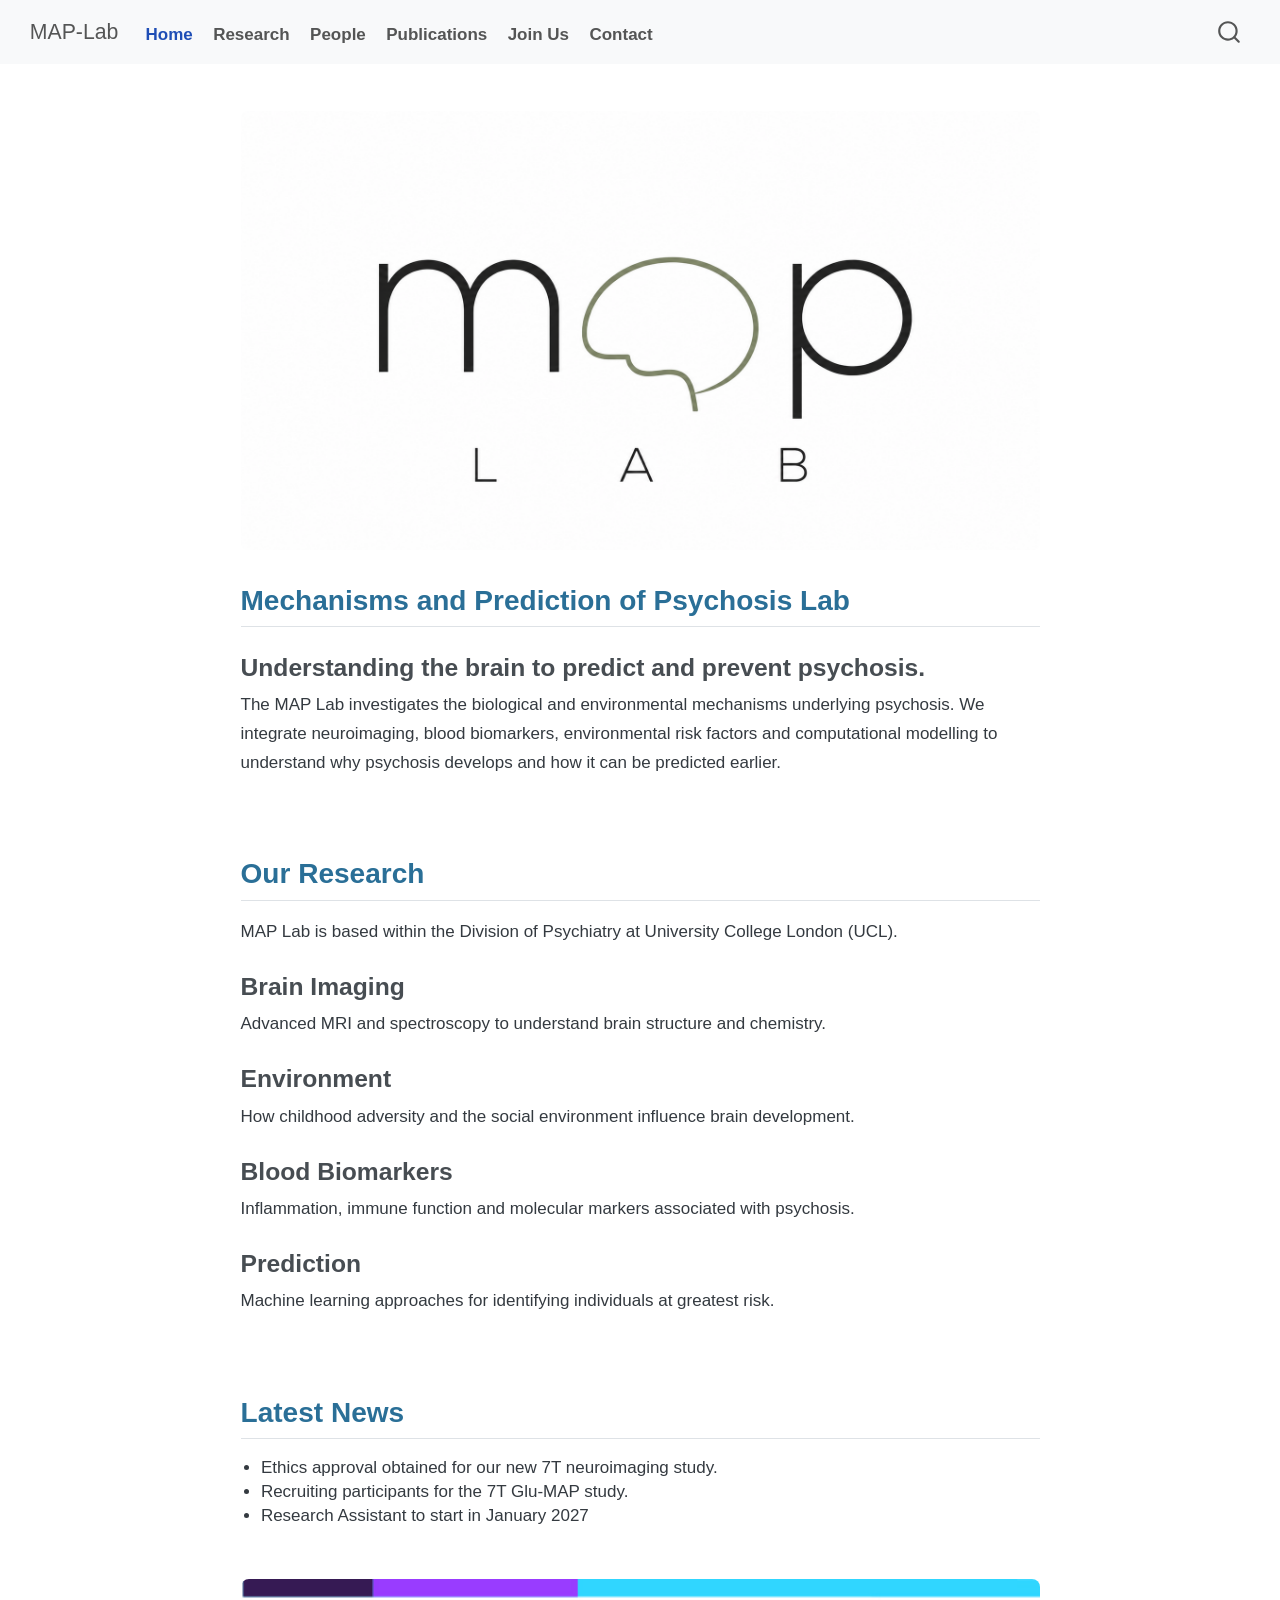
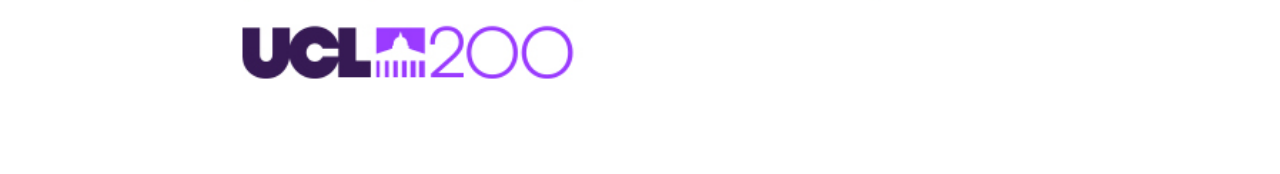
<file: docs/index.html>
<!DOCTYPE html>
<html xmlns="http://www.w3.org/1999/xhtml" lang="en" xml:lang="en"><head>

<meta charset="utf-8">
<meta name="generator" content="quarto-1.9.38">

<meta name="viewport" content="width=device-width, initial-scale=1.0, user-scalable=yes">


<title>MAP-Lab</title>
<style>
/* Default styles provided by pandoc.
** See https://pandoc.org/MANUAL.html#variables-for-html for config info.
*/
code{white-space: pre-wrap;}
span.smallcaps{font-variant: small-caps;}
div.columns{display: flex; gap: min(4vw, 1.5em);}
div.column{flex: auto; overflow-x: auto;}
div.hanging-indent{margin-left: 1.5em; text-indent: -1.5em;}
ul.task-list{list-style: none;}
ul.task-list li input[type="checkbox"] {
  width: 0.8em;
  margin: 0 0.8em 0.2em -1em; /* quarto-specific, see https://github.com/quarto-dev/quarto-cli/issues/4556 */ 
  vertical-align: middle;
}
</style>


<script src="site_libs/quarto-nav/quarto-nav.js"></script>
<script src="site_libs/quarto-nav/headroom.min.js"></script>
<script src="site_libs/clipboard/clipboard.min.js"></script>
<script src="site_libs/quarto-search/autocomplete.umd.js"></script>
<script src="site_libs/quarto-search/fuse.min.js"></script>
<script src="site_libs/quarto-search/quarto-search.js"></script>
<meta name="quarto:offset" content="./">
<script src="site_libs/quarto-html/quarto.js" type="module"></script>
<script src="site_libs/quarto-html/tabsets/tabsets.js" type="module"></script>
<script src="site_libs/quarto-html/popper.min.js"></script>
<script src="site_libs/quarto-html/tippy.umd.min.js"></script>
<script src="site_libs/quarto-html/anchor.min.js"></script>
<link href="site_libs/quarto-html/tippy.css" rel="stylesheet">
<link href="site_libs/quarto-html/quarto-syntax-highlighting-15634bcf2e68342d4ad2dfa704d543f6.css" rel="stylesheet" id="quarto-text-highlighting-styles">
<script src="site_libs/bootstrap/bootstrap.min.js"></script>
<link href="site_libs/bootstrap/bootstrap-icons.css" rel="stylesheet">
<link href="site_libs/bootstrap/bootstrap-a0f9fd0d421825b736dc1bbcbcba2219.min.css" rel="stylesheet" append-hash="true" id="quarto-bootstrap" data-mode="light">
<script id="quarto-search-options" type="application/json">{
  "location": "navbar",
  "copy-button": false,
  "collapse-after": 3,
  "panel-placement": "end",
  "type": "overlay",
  "limit": 50,
  "keyboard-shortcut": [
    "f",
    "/",
    "s"
  ],
  "show-item-context": false,
  "language": {
    "search-no-results-text": "No results",
    "search-matching-documents-text": "matching documents",
    "search-copy-link-title": "Copy link to search",
    "search-hide-matches-text": "Hide additional matches",
    "search-more-match-text": "more match in this document",
    "search-more-matches-text": "more matches in this document",
    "search-clear-button-title": "Clear",
    "search-text-placeholder": "",
    "search-detached-cancel-button-title": "Cancel",
    "search-submit-button-title": "Submit",
    "search-label": "Search"
  }
}</script>


<link rel="stylesheet" href="styles.css">
</head>

<body class="nav-fixed fullcontent quarto-light">

<div id="quarto-search-results"></div>
  <header id="quarto-header" class="headroom fixed-top">
    <nav class="navbar navbar-expand-lg " data-bs-theme="dark">
      <div class="navbar-container container-fluid">
      <div class="navbar-brand-container mx-auto">
    <a class="navbar-brand" href="./index.html">
    <span class="navbar-title">MAP-Lab</span>
    </a>
  </div>
            <div id="quarto-search" class="" title="Search"></div>
          <button class="navbar-toggler" type="button" data-bs-toggle="collapse" data-bs-target="#navbarCollapse" aria-controls="navbarCollapse" role="menu" aria-expanded="false" aria-label="Toggle navigation" onclick="if (window.quartoToggleHeadroom) { window.quartoToggleHeadroom(); }">
  <span class="navbar-toggler-icon"></span>
</button>
          <div class="collapse navbar-collapse" id="navbarCollapse">
            <ul class="navbar-nav navbar-nav-scroll me-auto">
  <li class="nav-item">
    <a class="nav-link active" href="./index.html" aria-current="page"> 
<span class="menu-text">Home</span></a>
  </li>  
  <li class="nav-item">
    <a class="nav-link" href="./research.html"> 
<span class="menu-text">Research</span></a>
  </li>  
  <li class="nav-item">
    <a class="nav-link" href="./people.html"> 
<span class="menu-text">People</span></a>
  </li>  
  <li class="nav-item">
    <a class="nav-link" href="./publications.html"> 
<span class="menu-text">Publications</span></a>
  </li>  
  <li class="nav-item">
    <a class="nav-link" href="./join.html"> 
<span class="menu-text">Join Us</span></a>
  </li>  
  <li class="nav-item">
    <a class="nav-link" href="./contact.html"> 
<span class="menu-text">Contact</span></a>
  </li>  
</ul>
          </div> <!-- /navcollapse -->
            <div class="quarto-navbar-tools">
</div>
      </div> <!-- /container-fluid -->
    </nav>
</header>
<!-- content -->
<div id="quarto-content" class="quarto-container page-columns page-rows-contents page-layout-article page-navbar">
<!-- sidebar -->
<!-- margin-sidebar -->
    
<!-- main -->
<main class="content" id="quarto-document-content"><header id="title-block-header" class="quarto-title-block"></header>




<p><img src="images/map_logo2.png" class="img-fluid"> <br></p>
<section id="mechanisms-and-prediction-of-psychosis-lab" class="level2">
<h2 class="anchored" data-anchor-id="mechanisms-and-prediction-of-psychosis-lab">Mechanisms and Prediction of Psychosis Lab</h2>
<section id="understanding-the-brain-to-predict-and-prevent-psychosis." class="level3">
<h3 class="anchored" data-anchor-id="understanding-the-brain-to-predict-and-prevent-psychosis.">Understanding the brain to predict and prevent psychosis.</h3>
<p>The MAP Lab investigates the biological and environmental mechanisms underlying psychosis. We integrate neuroimaging, blood biomarkers, environmental risk factors and computational modelling to understand why psychosis develops and how it can be predicted earlier.</p>
<p><br></p>
</section>
</section>
<section id="our-research" class="level2">
<h2 class="anchored" data-anchor-id="our-research">Our Research</h2>
<p>MAP Lab is based within the Division of Psychiatry at University College London (UCL).</p>
<section id="brain-imaging" class="level3">
<h3 class="anchored" data-anchor-id="brain-imaging">Brain Imaging</h3>
<p>Advanced MRI and spectroscopy to understand brain structure and chemistry.</p>
</section>
<section id="environment" class="level3">
<h3 class="anchored" data-anchor-id="environment">Environment</h3>
<p>How childhood adversity and the social environment influence brain development.</p>
</section>
<section id="blood-biomarkers" class="level3">
<h3 class="anchored" data-anchor-id="blood-biomarkers">Blood Biomarkers</h3>
<p>Inflammation, immune function and molecular markers associated with psychosis.</p>
</section>
<section id="prediction" class="level3">
<h3 class="anchored" data-anchor-id="prediction">Prediction</h3>
<p>Machine learning approaches for identifying individuals at greatest risk.</p>
<p><br></p>
</section>
</section>
<section id="latest-news" class="level2">
<h2 class="anchored" data-anchor-id="latest-news">Latest News</h2>
<ul>
<li>Ethics approval obtained for our new 7T neuroimaging study.</li>
<li>Recruiting participants for the 7T Glu-MAP study.</li>
<li>Research Assistant to start in January 2027</li>
</ul>
<p><br></p>
<p><img src="images/UCL200.jpg" class="img-fluid" width="1000"></p>


</section>

</main> <!-- /main -->
<script id="quarto-html-after-body" type="application/javascript">
  window.document.addEventListener("DOMContentLoaded", function (event) {
    const icon = "";
    const anchorJS = new window.AnchorJS();
    anchorJS.options = {
      placement: 'right',
      icon: icon
    };
    anchorJS.add('.anchored');
    const isCodeAnnotation = (el) => {
      for (const clz of el.classList) {
        if (clz.startsWith('code-annotation-')) {                     
          return true;
        }
      }
      return false;
    }
    const onCopySuccess = function(e) {
      // button target
      const button = e.trigger;
      // don't keep focus
      button.blur();
      // flash "checked"
      button.classList.add('code-copy-button-checked');
      var currentTitle = button.getAttribute("title");
      button.setAttribute("title", "Copied!");
      let tooltip;
      if (window.bootstrap) {
        button.setAttribute("data-bs-toggle", "tooltip");
        button.setAttribute("data-bs-placement", "left");
        button.setAttribute("data-bs-title", "Copied!");
        tooltip = new bootstrap.Tooltip(button, 
          { trigger: "manual", 
            customClass: "code-copy-button-tooltip",
            offset: [0, -8]});
        tooltip.show();    
      }
      setTimeout(function() {
        if (tooltip) {
          tooltip.hide();
          button.removeAttribute("data-bs-title");
          button.removeAttribute("data-bs-toggle");
          button.removeAttribute("data-bs-placement");
        }
        button.setAttribute("title", currentTitle);
        button.classList.remove('code-copy-button-checked');
      }, 1000);
      // clear code selection
      e.clearSelection();
    }
    const getTextToCopy = function(trigger) {
      const outerScaffold = trigger.parentElement.cloneNode(true);
      const codeEl = outerScaffold.querySelector('code');
      for (const childEl of codeEl.children) {
        if (isCodeAnnotation(childEl)) {
          childEl.remove();
        }
      }
      return codeEl.innerText;
    }
    const clipboard = new window.ClipboardJS('.code-copy-button:not([data-in-quarto-modal])', {
      text: getTextToCopy
    });
    clipboard.on('success', onCopySuccess);
    if (window.document.getElementById('quarto-embedded-source-code-modal')) {
      const clipboardModal = new window.ClipboardJS('.code-copy-button[data-in-quarto-modal]', {
        text: getTextToCopy,
        container: window.document.getElementById('quarto-embedded-source-code-modal')
      });
      clipboardModal.on('success', onCopySuccess);
    }
      var localhostRegex = new RegExp(/^(?:http|https):\/\/localhost\:?[0-9]*\//);
      var mailtoRegex = new RegExp(/^mailto:/);
        var filterRegex = new RegExp('/' + window.location.host + '/');
      var isInternal = (href) => {
          return filterRegex.test(href) || localhostRegex.test(href) || mailtoRegex.test(href);
      }
      // Inspect non-navigation links and adorn them if external
     var links = window.document.querySelectorAll('a[href]:not(.nav-link):not(.navbar-brand):not(.toc-action):not(.sidebar-link):not(.sidebar-item-toggle):not(.pagination-link):not(.no-external):not([aria-hidden]):not(.dropdown-item):not(.quarto-navigation-tool):not(.about-link)');
      for (var i=0; i<links.length; i++) {
        const link = links[i];
        if (!isInternal(link.href)) {
          // undo the damage that might have been done by quarto-nav.js in the case of
          // links that we want to consider external
          if (link.dataset.originalHref !== undefined) {
            link.href = link.dataset.originalHref;
          }
        }
      }
    function tippyHover(el, contentFn, onTriggerFn, onUntriggerFn) {
      const config = {
        allowHTML: true,
        maxWidth: 500,
        delay: 100,
        arrow: false,
        appendTo: function(el) {
            return el.parentElement;
        },
        interactive: true,
        interactiveBorder: 10,
        theme: 'quarto',
        placement: 'bottom-start',
      };
      if (contentFn) {
        config.content = contentFn;
      }
      if (onTriggerFn) {
        config.onTrigger = onTriggerFn;
      }
      if (onUntriggerFn) {
        config.onUntrigger = onUntriggerFn;
      }
      window.tippy(el, config); 
    }
    const noterefs = window.document.querySelectorAll('a[role="doc-noteref"]');
    for (var i=0; i<noterefs.length; i++) {
      const ref = noterefs[i];
      tippyHover(ref, function() {
        // use id or data attribute instead here
        let href = ref.getAttribute('data-footnote-href') || ref.getAttribute('href');
        try { href = new URL(href).hash; } catch {}
        const id = href.replace(/^#\/?/, "");
        const note = window.document.getElementById(id);
        if (note) {
          return note.innerHTML;
        } else {
          return "";
        }
      });
    }
    const xrefs = window.document.querySelectorAll('a.quarto-xref');
    const processXRef = (id, note) => {
      // Strip column container classes
      const stripColumnClz = (el) => {
        el.classList.remove("page-full", "page-columns");
        if (el.children) {
          for (const child of el.children) {
            stripColumnClz(child);
          }
        }
      }
      stripColumnClz(note)
      if (id === null || id.startsWith('sec-')) {
        // Special case sections, only their first couple elements
        const container = document.createElement("div");
        if (note.children && note.children.length > 2) {
          container.appendChild(note.children[0].cloneNode(true));
          for (let i = 1; i < note.children.length; i++) {
            const child = note.children[i];
            if (child.tagName === "P" && child.innerText === "") {
              continue;
            } else {
              container.appendChild(child.cloneNode(true));
              break;
            }
          }
          if (window.Quarto?.typesetMath) {
            window.Quarto.typesetMath(container);
          }
          return container.innerHTML
        } else {
          if (window.Quarto?.typesetMath) {
            window.Quarto.typesetMath(note);
          }
          return note.innerHTML;
        }
      } else {
        // Remove any anchor links if they are present
        const anchorLink = note.querySelector('a.anchorjs-link');
        if (anchorLink) {
          anchorLink.remove();
        }
        if (window.Quarto?.typesetMath) {
          window.Quarto.typesetMath(note);
        }
        if (note.classList.contains("callout")) {
          return note.outerHTML;
        } else {
          return note.innerHTML;
        }
      }
    }
    for (var i=0; i<xrefs.length; i++) {
      const xref = xrefs[i];
      tippyHover(xref, undefined, function(instance) {
        instance.disable();
        let url = xref.getAttribute('href');
        let hash = undefined; 
        if (url.startsWith('#')) {
          hash = url;
        } else {
          try { hash = new URL(url).hash; } catch {}
        }
        if (hash) {
          const id = hash.replace(/^#\/?/, "");
          const note = window.document.getElementById(id);
          if (note !== null) {
            try {
              const html = processXRef(id, note.cloneNode(true));
              instance.setContent(html);
            } finally {
              instance.enable();
              instance.show();
            }
          } else {
            // See if we can fetch this
            fetch(url.split('#')[0])
            .then(res => res.text())
            .then(html => {
              const parser = new DOMParser();
              const htmlDoc = parser.parseFromString(html, "text/html");
              const note = htmlDoc.getElementById(id);
              if (note !== null) {
                const html = processXRef(id, note);
                instance.setContent(html);
              } 
            }).finally(() => {
              instance.enable();
              instance.show();
            });
          }
        } else {
          // See if we can fetch a full url (with no hash to target)
          // This is a special case and we should probably do some content thinning / targeting
          fetch(url)
          .then(res => res.text())
          .then(html => {
            const parser = new DOMParser();
            const htmlDoc = parser.parseFromString(html, "text/html");
            const note = htmlDoc.querySelector('main.content');
            if (note !== null) {
              // This should only happen for chapter cross references
              // (since there is no id in the URL)
              // remove the first header
              if (note.children.length > 0 && note.children[0].tagName === "HEADER") {
                note.children[0].remove();
              }
              const html = processXRef(null, note);
              instance.setContent(html);
            } 
          }).finally(() => {
            instance.enable();
            instance.show();
          });
        }
      }, function(instance) {
      });
    }
        let selectedAnnoteEl;
        const selectorForAnnotation = ( cell, annotation) => {
          let cellAttr = 'data-code-cell="' + cell + '"';
          let lineAttr = 'data-code-annotation="' +  annotation + '"';
          const selector = 'span[' + cellAttr + '][' + lineAttr + ']';
          return selector;
        }
        const selectCodeLines = (annoteEl) => {
          const doc = window.document;
          const targetCell = annoteEl.getAttribute("data-target-cell");
          const targetAnnotation = annoteEl.getAttribute("data-target-annotation");
          const annoteSpan = window.document.querySelector(selectorForAnnotation(targetCell, targetAnnotation));
          const lines = annoteSpan.getAttribute("data-code-lines").split(",");
          const lineIds = lines.map((line) => {
            return targetCell + "-" + line;
          })
          let top = null;
          let height = null;
          let parent = null;
          if (lineIds.length > 0) {
              //compute the position of the single el (top and bottom and make a div)
              const el = window.document.getElementById(lineIds[0]);
              top = el.offsetTop;
              height = el.offsetHeight;
              parent = el.parentElement.parentElement;
            if (lineIds.length > 1) {
              const lastEl = window.document.getElementById(lineIds[lineIds.length - 1]);
              const bottom = lastEl.offsetTop + lastEl.offsetHeight;
              height = bottom - top;
            }
            if (top !== null && height !== null && parent !== null) {
              // cook up a div (if necessary) and position it 
              let div = window.document.getElementById("code-annotation-line-highlight");
              if (div === null) {
                div = window.document.createElement("div");
                div.setAttribute("id", "code-annotation-line-highlight");
                div.style.position = 'absolute';
                parent.appendChild(div);
              }
              div.style.top = top - 2 + "px";
              div.style.height = height + 4 + "px";
              div.style.left = 0;
              let gutterDiv = window.document.getElementById("code-annotation-line-highlight-gutter");
              if (gutterDiv === null) {
                gutterDiv = window.document.createElement("div");
                gutterDiv.setAttribute("id", "code-annotation-line-highlight-gutter");
                gutterDiv.style.position = 'absolute';
                const codeCell = window.document.getElementById(targetCell);
                const gutter = codeCell.querySelector('.code-annotation-gutter');
                gutter.appendChild(gutterDiv);
              }
              gutterDiv.style.top = top - 2 + "px";
              gutterDiv.style.height = height + 4 + "px";
            }
            selectedAnnoteEl = annoteEl;
          }
        };
        const unselectCodeLines = () => {
          const elementsIds = ["code-annotation-line-highlight", "code-annotation-line-highlight-gutter"];
          elementsIds.forEach((elId) => {
            const div = window.document.getElementById(elId);
            if (div) {
              div.remove();
            }
          });
          selectedAnnoteEl = undefined;
        };
          // Handle positioning of the toggle
      window.addEventListener(
        "resize",
        throttle(() => {
          elRect = undefined;
          if (selectedAnnoteEl) {
            selectCodeLines(selectedAnnoteEl);
          }
        }, 10)
      );
      function throttle(fn, ms) {
      let throttle = false;
      let timer;
        return (...args) => {
          if(!throttle) { // first call gets through
              fn.apply(this, args);
              throttle = true;
          } else { // all the others get throttled
              if(timer) clearTimeout(timer); // cancel #2
              timer = setTimeout(() => {
                fn.apply(this, args);
                timer = throttle = false;
              }, ms);
          }
        };
      }
        // Attach click handler to the DT
        const annoteDls = window.document.querySelectorAll('dt[data-target-cell]');
        for (const annoteDlNode of annoteDls) {
          annoteDlNode.addEventListener('click', (event) => {
            const clickedEl = event.target;
            if (clickedEl !== selectedAnnoteEl) {
              unselectCodeLines();
              const activeEl = window.document.querySelector('dt[data-target-cell].code-annotation-active');
              if (activeEl) {
                activeEl.classList.remove('code-annotation-active');
              }
              selectCodeLines(clickedEl);
              clickedEl.classList.add('code-annotation-active');
            } else {
              // Unselect the line
              unselectCodeLines();
              clickedEl.classList.remove('code-annotation-active');
            }
          });
        }
    const findCites = (el) => {
      const parentEl = el.parentElement;
      if (parentEl) {
        const cites = parentEl.dataset.cites;
        if (cites) {
          return {
            el,
            cites: cites.split(' ')
          };
        } else {
          return findCites(el.parentElement)
        }
      } else {
        return undefined;
      }
    };
    var bibliorefs = window.document.querySelectorAll('a[role="doc-biblioref"]');
    for (var i=0; i<bibliorefs.length; i++) {
      const ref = bibliorefs[i];
      const citeInfo = findCites(ref);
      if (citeInfo) {
        tippyHover(citeInfo.el, function() {
          var popup = window.document.createElement('div');
          citeInfo.cites.forEach(function(cite) {
            var citeDiv = window.document.createElement('div');
            citeDiv.classList.add('hanging-indent');
            citeDiv.classList.add('csl-entry');
            var biblioDiv = window.document.getElementById('ref-' + cite);
            if (biblioDiv) {
              citeDiv.innerHTML = biblioDiv.innerHTML;
            }
            popup.appendChild(citeDiv);
          });
          return popup.innerHTML;
        });
      }
    }
  });
  </script>
</div> <!-- /content -->




</body></html>
</file>
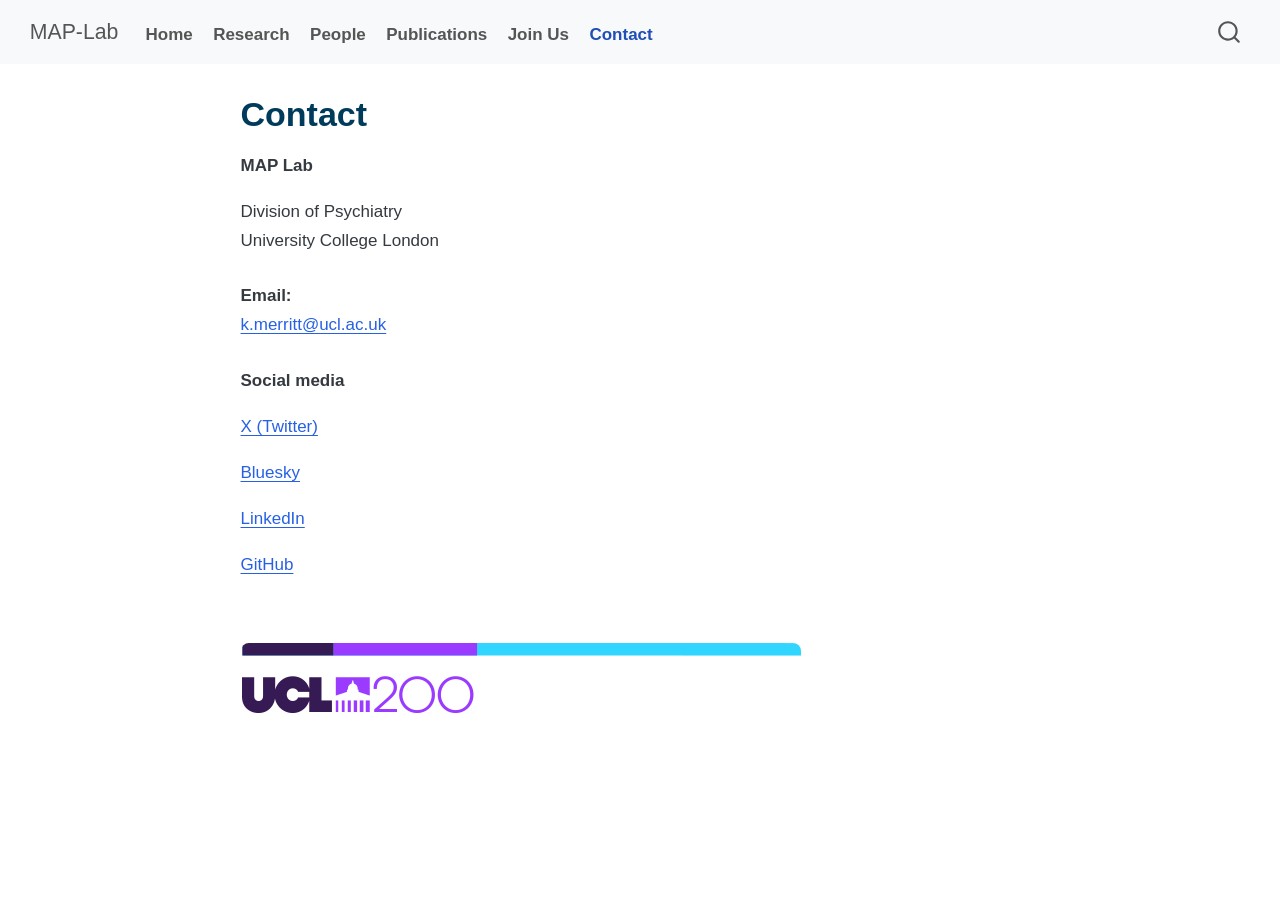
<file: docs/contact.html>
<!DOCTYPE html>
<html xmlns="http://www.w3.org/1999/xhtml" lang="en" xml:lang="en"><head>

<meta charset="utf-8">
<meta name="generator" content="quarto-1.9.38">

<meta name="viewport" content="width=device-width, initial-scale=1.0, user-scalable=yes">


<title>Contact – MAP-Lab</title>
<style>
/* Default styles provided by pandoc.
** See https://pandoc.org/MANUAL.html#variables-for-html for config info.
*/
code{white-space: pre-wrap;}
span.smallcaps{font-variant: small-caps;}
div.columns{display: flex; gap: min(4vw, 1.5em);}
div.column{flex: auto; overflow-x: auto;}
div.hanging-indent{margin-left: 1.5em; text-indent: -1.5em;}
ul.task-list{list-style: none;}
ul.task-list li input[type="checkbox"] {
  width: 0.8em;
  margin: 0 0.8em 0.2em -1em; /* quarto-specific, see https://github.com/quarto-dev/quarto-cli/issues/4556 */ 
  vertical-align: middle;
}
</style>


<script src="site_libs/quarto-nav/quarto-nav.js"></script>
<script src="site_libs/quarto-nav/headroom.min.js"></script>
<script src="site_libs/clipboard/clipboard.min.js"></script>
<script src="site_libs/quarto-search/autocomplete.umd.js"></script>
<script src="site_libs/quarto-search/fuse.min.js"></script>
<script src="site_libs/quarto-search/quarto-search.js"></script>
<meta name="quarto:offset" content="./">
<script src="site_libs/quarto-html/quarto.js" type="module"></script>
<script src="site_libs/quarto-html/tabsets/tabsets.js" type="module"></script>
<script src="site_libs/quarto-html/popper.min.js"></script>
<script src="site_libs/quarto-html/tippy.umd.min.js"></script>
<script src="site_libs/quarto-html/anchor.min.js"></script>
<link href="site_libs/quarto-html/tippy.css" rel="stylesheet">
<link href="site_libs/quarto-html/quarto-syntax-highlighting-15634bcf2e68342d4ad2dfa704d543f6.css" rel="stylesheet" id="quarto-text-highlighting-styles">
<script src="site_libs/bootstrap/bootstrap.min.js"></script>
<link href="site_libs/bootstrap/bootstrap-icons.css" rel="stylesheet">
<link href="site_libs/bootstrap/bootstrap-a0f9fd0d421825b736dc1bbcbcba2219.min.css" rel="stylesheet" append-hash="true" id="quarto-bootstrap" data-mode="light">
<script id="quarto-search-options" type="application/json">{
  "location": "navbar",
  "copy-button": false,
  "collapse-after": 3,
  "panel-placement": "end",
  "type": "overlay",
  "limit": 50,
  "keyboard-shortcut": [
    "f",
    "/",
    "s"
  ],
  "show-item-context": false,
  "language": {
    "search-no-results-text": "No results",
    "search-matching-documents-text": "matching documents",
    "search-copy-link-title": "Copy link to search",
    "search-hide-matches-text": "Hide additional matches",
    "search-more-match-text": "more match in this document",
    "search-more-matches-text": "more matches in this document",
    "search-clear-button-title": "Clear",
    "search-text-placeholder": "",
    "search-detached-cancel-button-title": "Cancel",
    "search-submit-button-title": "Submit",
    "search-label": "Search"
  }
}</script>


<link rel="stylesheet" href="styles.css">
</head>

<body class="nav-fixed fullcontent quarto-light">

<div id="quarto-search-results"></div>
  <header id="quarto-header" class="headroom fixed-top">
    <nav class="navbar navbar-expand-lg " data-bs-theme="dark">
      <div class="navbar-container container-fluid">
      <div class="navbar-brand-container mx-auto">
    <a class="navbar-brand" href="./index.html">
    <span class="navbar-title">MAP-Lab</span>
    </a>
  </div>
            <div id="quarto-search" class="" title="Search"></div>
          <button class="navbar-toggler" type="button" data-bs-toggle="collapse" data-bs-target="#navbarCollapse" aria-controls="navbarCollapse" role="menu" aria-expanded="false" aria-label="Toggle navigation" onclick="if (window.quartoToggleHeadroom) { window.quartoToggleHeadroom(); }">
  <span class="navbar-toggler-icon"></span>
</button>
          <div class="collapse navbar-collapse" id="navbarCollapse">
            <ul class="navbar-nav navbar-nav-scroll me-auto">
  <li class="nav-item">
    <a class="nav-link" href="./index.html"> 
<span class="menu-text">Home</span></a>
  </li>  
  <li class="nav-item">
    <a class="nav-link" href="./research.html"> 
<span class="menu-text">Research</span></a>
  </li>  
  <li class="nav-item">
    <a class="nav-link" href="./people.html"> 
<span class="menu-text">People</span></a>
  </li>  
  <li class="nav-item">
    <a class="nav-link" href="./publications.html"> 
<span class="menu-text">Publications</span></a>
  </li>  
  <li class="nav-item">
    <a class="nav-link" href="./join.html"> 
<span class="menu-text">Join Us</span></a>
  </li>  
  <li class="nav-item">
    <a class="nav-link active" href="./contact.html" aria-current="page"> 
<span class="menu-text">Contact</span></a>
  </li>  
</ul>
          </div> <!-- /navcollapse -->
            <div class="quarto-navbar-tools">
</div>
      </div> <!-- /container-fluid -->
    </nav>
</header>
<!-- content -->
<div id="quarto-content" class="quarto-container page-columns page-rows-contents page-layout-article page-navbar">
<!-- sidebar -->
<!-- margin-sidebar -->
    
<!-- main -->
<main class="content" id="quarto-document-content">

<header id="title-block-header" class="quarto-title-block default">
<div class="quarto-title">
<h1 class="title">Contact</h1>
</div>



<div class="quarto-title-meta">

    
  
    
  </div>
  


</header>


<p><strong>MAP Lab</strong></p>
<p>Division of Psychiatry<br>
University College London</p>
<div style="height: 10px;">

</div>
<p><strong>Email:</strong><br>
<a href="mailto:k.merritt@ucl.ac.uk">k.merritt@ucl.ac.uk</a></p>
<div style="height: 10px;">

</div>
<p><strong>Social media</strong></p>
<p><a href="https://x.com/drkatemerritt">X (Twitter)</a></p>
<p><a href="https://bsky.app/profile/katemerritt.bsky.social">Bluesky</a></p>
<p><a href="https://www.linkedin.com/in/kate-merritt/">LinkedIn</a></p>
<p><a href="https://github.com/katemerritt/">GitHub</a></p>
<p><br></p>
<p><img src="images/UCL200.jpg" class="img-fluid"></p>



</main> <!-- /main -->
<script id="quarto-html-after-body" type="application/javascript">
  window.document.addEventListener("DOMContentLoaded", function (event) {
    const icon = "";
    const anchorJS = new window.AnchorJS();
    anchorJS.options = {
      placement: 'right',
      icon: icon
    };
    anchorJS.add('.anchored');
    const isCodeAnnotation = (el) => {
      for (const clz of el.classList) {
        if (clz.startsWith('code-annotation-')) {                     
          return true;
        }
      }
      return false;
    }
    const onCopySuccess = function(e) {
      // button target
      const button = e.trigger;
      // don't keep focus
      button.blur();
      // flash "checked"
      button.classList.add('code-copy-button-checked');
      var currentTitle = button.getAttribute("title");
      button.setAttribute("title", "Copied!");
      let tooltip;
      if (window.bootstrap) {
        button.setAttribute("data-bs-toggle", "tooltip");
        button.setAttribute("data-bs-placement", "left");
        button.setAttribute("data-bs-title", "Copied!");
        tooltip = new bootstrap.Tooltip(button, 
          { trigger: "manual", 
            customClass: "code-copy-button-tooltip",
            offset: [0, -8]});
        tooltip.show();    
      }
      setTimeout(function() {
        if (tooltip) {
          tooltip.hide();
          button.removeAttribute("data-bs-title");
          button.removeAttribute("data-bs-toggle");
          button.removeAttribute("data-bs-placement");
        }
        button.setAttribute("title", currentTitle);
        button.classList.remove('code-copy-button-checked');
      }, 1000);
      // clear code selection
      e.clearSelection();
    }
    const getTextToCopy = function(trigger) {
      const outerScaffold = trigger.parentElement.cloneNode(true);
      const codeEl = outerScaffold.querySelector('code');
      for (const childEl of codeEl.children) {
        if (isCodeAnnotation(childEl)) {
          childEl.remove();
        }
      }
      return codeEl.innerText;
    }
    const clipboard = new window.ClipboardJS('.code-copy-button:not([data-in-quarto-modal])', {
      text: getTextToCopy
    });
    clipboard.on('success', onCopySuccess);
    if (window.document.getElementById('quarto-embedded-source-code-modal')) {
      const clipboardModal = new window.ClipboardJS('.code-copy-button[data-in-quarto-modal]', {
        text: getTextToCopy,
        container: window.document.getElementById('quarto-embedded-source-code-modal')
      });
      clipboardModal.on('success', onCopySuccess);
    }
      var localhostRegex = new RegExp(/^(?:http|https):\/\/localhost\:?[0-9]*\//);
      var mailtoRegex = new RegExp(/^mailto:/);
        var filterRegex = new RegExp('/' + window.location.host + '/');
      var isInternal = (href) => {
          return filterRegex.test(href) || localhostRegex.test(href) || mailtoRegex.test(href);
      }
      // Inspect non-navigation links and adorn them if external
     var links = window.document.querySelectorAll('a[href]:not(.nav-link):not(.navbar-brand):not(.toc-action):not(.sidebar-link):not(.sidebar-item-toggle):not(.pagination-link):not(.no-external):not([aria-hidden]):not(.dropdown-item):not(.quarto-navigation-tool):not(.about-link)');
      for (var i=0; i<links.length; i++) {
        const link = links[i];
        if (!isInternal(link.href)) {
          // undo the damage that might have been done by quarto-nav.js in the case of
          // links that we want to consider external
          if (link.dataset.originalHref !== undefined) {
            link.href = link.dataset.originalHref;
          }
        }
      }
    function tippyHover(el, contentFn, onTriggerFn, onUntriggerFn) {
      const config = {
        allowHTML: true,
        maxWidth: 500,
        delay: 100,
        arrow: false,
        appendTo: function(el) {
            return el.parentElement;
        },
        interactive: true,
        interactiveBorder: 10,
        theme: 'quarto',
        placement: 'bottom-start',
      };
      if (contentFn) {
        config.content = contentFn;
      }
      if (onTriggerFn) {
        config.onTrigger = onTriggerFn;
      }
      if (onUntriggerFn) {
        config.onUntrigger = onUntriggerFn;
      }
      window.tippy(el, config); 
    }
    const noterefs = window.document.querySelectorAll('a[role="doc-noteref"]');
    for (var i=0; i<noterefs.length; i++) {
      const ref = noterefs[i];
      tippyHover(ref, function() {
        // use id or data attribute instead here
        let href = ref.getAttribute('data-footnote-href') || ref.getAttribute('href');
        try { href = new URL(href).hash; } catch {}
        const id = href.replace(/^#\/?/, "");
        const note = window.document.getElementById(id);
        if (note) {
          return note.innerHTML;
        } else {
          return "";
        }
      });
    }
    const xrefs = window.document.querySelectorAll('a.quarto-xref');
    const processXRef = (id, note) => {
      // Strip column container classes
      const stripColumnClz = (el) => {
        el.classList.remove("page-full", "page-columns");
        if (el.children) {
          for (const child of el.children) {
            stripColumnClz(child);
          }
        }
      }
      stripColumnClz(note)
      if (id === null || id.startsWith('sec-')) {
        // Special case sections, only their first couple elements
        const container = document.createElement("div");
        if (note.children && note.children.length > 2) {
          container.appendChild(note.children[0].cloneNode(true));
          for (let i = 1; i < note.children.length; i++) {
            const child = note.children[i];
            if (child.tagName === "P" && child.innerText === "") {
              continue;
            } else {
              container.appendChild(child.cloneNode(true));
              break;
            }
          }
          if (window.Quarto?.typesetMath) {
            window.Quarto.typesetMath(container);
          }
          return container.innerHTML
        } else {
          if (window.Quarto?.typesetMath) {
            window.Quarto.typesetMath(note);
          }
          return note.innerHTML;
        }
      } else {
        // Remove any anchor links if they are present
        const anchorLink = note.querySelector('a.anchorjs-link');
        if (anchorLink) {
          anchorLink.remove();
        }
        if (window.Quarto?.typesetMath) {
          window.Quarto.typesetMath(note);
        }
        if (note.classList.contains("callout")) {
          return note.outerHTML;
        } else {
          return note.innerHTML;
        }
      }
    }
    for (var i=0; i<xrefs.length; i++) {
      const xref = xrefs[i];
      tippyHover(xref, undefined, function(instance) {
        instance.disable();
        let url = xref.getAttribute('href');
        let hash = undefined; 
        if (url.startsWith('#')) {
          hash = url;
        } else {
          try { hash = new URL(url).hash; } catch {}
        }
        if (hash) {
          const id = hash.replace(/^#\/?/, "");
          const note = window.document.getElementById(id);
          if (note !== null) {
            try {
              const html = processXRef(id, note.cloneNode(true));
              instance.setContent(html);
            } finally {
              instance.enable();
              instance.show();
            }
          } else {
            // See if we can fetch this
            fetch(url.split('#')[0])
            .then(res => res.text())
            .then(html => {
              const parser = new DOMParser();
              const htmlDoc = parser.parseFromString(html, "text/html");
              const note = htmlDoc.getElementById(id);
              if (note !== null) {
                const html = processXRef(id, note);
                instance.setContent(html);
              } 
            }).finally(() => {
              instance.enable();
              instance.show();
            });
          }
        } else {
          // See if we can fetch a full url (with no hash to target)
          // This is a special case and we should probably do some content thinning / targeting
          fetch(url)
          .then(res => res.text())
          .then(html => {
            const parser = new DOMParser();
            const htmlDoc = parser.parseFromString(html, "text/html");
            const note = htmlDoc.querySelector('main.content');
            if (note !== null) {
              // This should only happen for chapter cross references
              // (since there is no id in the URL)
              // remove the first header
              if (note.children.length > 0 && note.children[0].tagName === "HEADER") {
                note.children[0].remove();
              }
              const html = processXRef(null, note);
              instance.setContent(html);
            } 
          }).finally(() => {
            instance.enable();
            instance.show();
          });
        }
      }, function(instance) {
      });
    }
        let selectedAnnoteEl;
        const selectorForAnnotation = ( cell, annotation) => {
          let cellAttr = 'data-code-cell="' + cell + '"';
          let lineAttr = 'data-code-annotation="' +  annotation + '"';
          const selector = 'span[' + cellAttr + '][' + lineAttr + ']';
          return selector;
        }
        const selectCodeLines = (annoteEl) => {
          const doc = window.document;
          const targetCell = annoteEl.getAttribute("data-target-cell");
          const targetAnnotation = annoteEl.getAttribute("data-target-annotation");
          const annoteSpan = window.document.querySelector(selectorForAnnotation(targetCell, targetAnnotation));
          const lines = annoteSpan.getAttribute("data-code-lines").split(",");
          const lineIds = lines.map((line) => {
            return targetCell + "-" + line;
          })
          let top = null;
          let height = null;
          let parent = null;
          if (lineIds.length > 0) {
              //compute the position of the single el (top and bottom and make a div)
              const el = window.document.getElementById(lineIds[0]);
              top = el.offsetTop;
              height = el.offsetHeight;
              parent = el.parentElement.parentElement;
            if (lineIds.length > 1) {
              const lastEl = window.document.getElementById(lineIds[lineIds.length - 1]);
              const bottom = lastEl.offsetTop + lastEl.offsetHeight;
              height = bottom - top;
            }
            if (top !== null && height !== null && parent !== null) {
              // cook up a div (if necessary) and position it 
              let div = window.document.getElementById("code-annotation-line-highlight");
              if (div === null) {
                div = window.document.createElement("div");
                div.setAttribute("id", "code-annotation-line-highlight");
                div.style.position = 'absolute';
                parent.appendChild(div);
              }
              div.style.top = top - 2 + "px";
              div.style.height = height + 4 + "px";
              div.style.left = 0;
              let gutterDiv = window.document.getElementById("code-annotation-line-highlight-gutter");
              if (gutterDiv === null) {
                gutterDiv = window.document.createElement("div");
                gutterDiv.setAttribute("id", "code-annotation-line-highlight-gutter");
                gutterDiv.style.position = 'absolute';
                const codeCell = window.document.getElementById(targetCell);
                const gutter = codeCell.querySelector('.code-annotation-gutter');
                gutter.appendChild(gutterDiv);
              }
              gutterDiv.style.top = top - 2 + "px";
              gutterDiv.style.height = height + 4 + "px";
            }
            selectedAnnoteEl = annoteEl;
          }
        };
        const unselectCodeLines = () => {
          const elementsIds = ["code-annotation-line-highlight", "code-annotation-line-highlight-gutter"];
          elementsIds.forEach((elId) => {
            const div = window.document.getElementById(elId);
            if (div) {
              div.remove();
            }
          });
          selectedAnnoteEl = undefined;
        };
          // Handle positioning of the toggle
      window.addEventListener(
        "resize",
        throttle(() => {
          elRect = undefined;
          if (selectedAnnoteEl) {
            selectCodeLines(selectedAnnoteEl);
          }
        }, 10)
      );
      function throttle(fn, ms) {
      let throttle = false;
      let timer;
        return (...args) => {
          if(!throttle) { // first call gets through
              fn.apply(this, args);
              throttle = true;
          } else { // all the others get throttled
              if(timer) clearTimeout(timer); // cancel #2
              timer = setTimeout(() => {
                fn.apply(this, args);
                timer = throttle = false;
              }, ms);
          }
        };
      }
        // Attach click handler to the DT
        const annoteDls = window.document.querySelectorAll('dt[data-target-cell]');
        for (const annoteDlNode of annoteDls) {
          annoteDlNode.addEventListener('click', (event) => {
            const clickedEl = event.target;
            if (clickedEl !== selectedAnnoteEl) {
              unselectCodeLines();
              const activeEl = window.document.querySelector('dt[data-target-cell].code-annotation-active');
              if (activeEl) {
                activeEl.classList.remove('code-annotation-active');
              }
              selectCodeLines(clickedEl);
              clickedEl.classList.add('code-annotation-active');
            } else {
              // Unselect the line
              unselectCodeLines();
              clickedEl.classList.remove('code-annotation-active');
            }
          });
        }
    const findCites = (el) => {
      const parentEl = el.parentElement;
      if (parentEl) {
        const cites = parentEl.dataset.cites;
        if (cites) {
          return {
            el,
            cites: cites.split(' ')
          };
        } else {
          return findCites(el.parentElement)
        }
      } else {
        return undefined;
      }
    };
    var bibliorefs = window.document.querySelectorAll('a[role="doc-biblioref"]');
    for (var i=0; i<bibliorefs.length; i++) {
      const ref = bibliorefs[i];
      const citeInfo = findCites(ref);
      if (citeInfo) {
        tippyHover(citeInfo.el, function() {
          var popup = window.document.createElement('div');
          citeInfo.cites.forEach(function(cite) {
            var citeDiv = window.document.createElement('div');
            citeDiv.classList.add('hanging-indent');
            citeDiv.classList.add('csl-entry');
            var biblioDiv = window.document.getElementById('ref-' + cite);
            if (biblioDiv) {
              citeDiv.innerHTML = biblioDiv.innerHTML;
            }
            popup.appendChild(citeDiv);
          });
          return popup.innerHTML;
        });
      }
    }
  });
  </script>
</div> <!-- /content -->




</body></html>
</file>
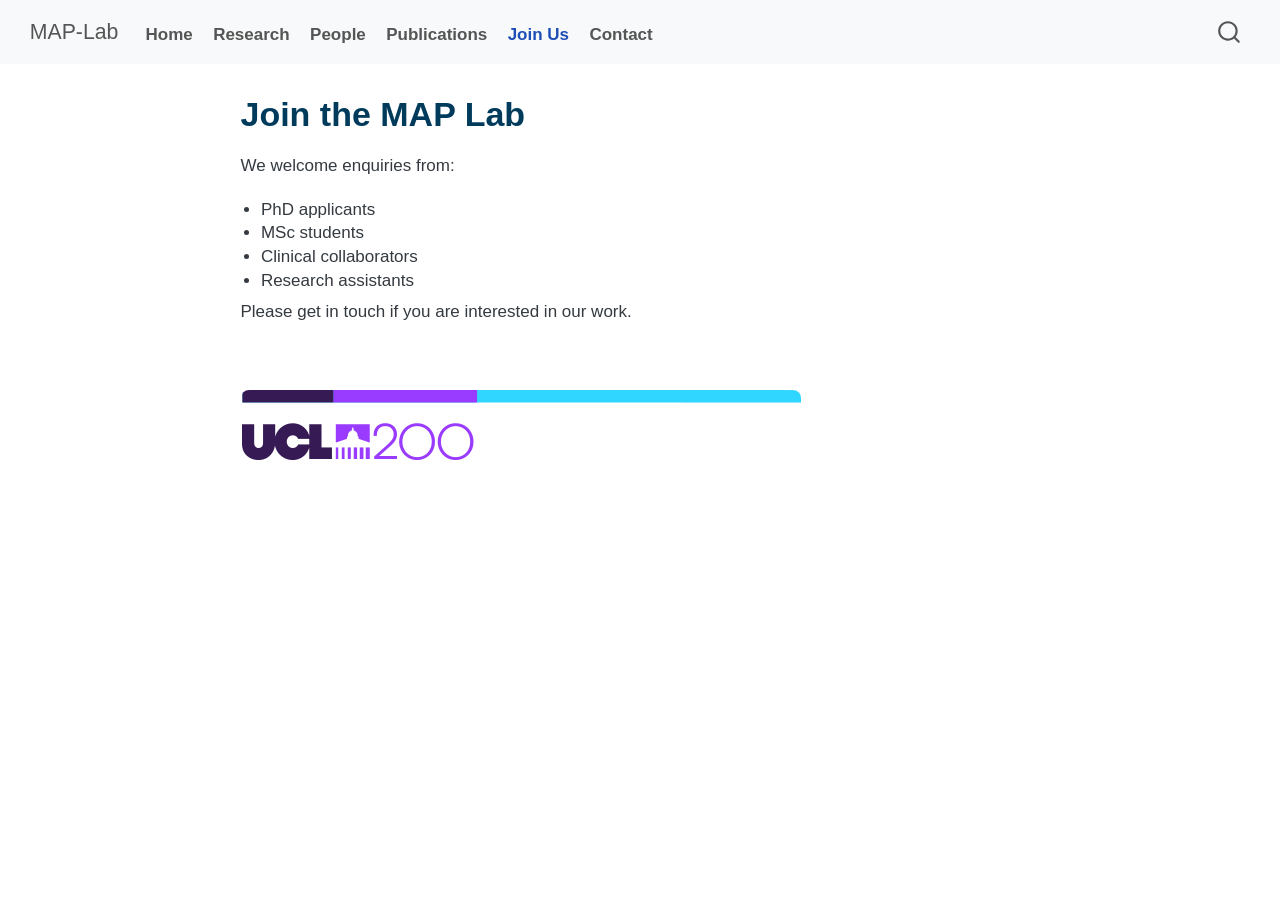
<file: docs/join.html>
<!DOCTYPE html>
<html xmlns="http://www.w3.org/1999/xhtml" lang="en" xml:lang="en"><head>

<meta charset="utf-8">
<meta name="generator" content="quarto-1.9.38">

<meta name="viewport" content="width=device-width, initial-scale=1.0, user-scalable=yes">


<title>Join the MAP Lab – MAP-Lab</title>
<style>
/* Default styles provided by pandoc.
** See https://pandoc.org/MANUAL.html#variables-for-html for config info.
*/
code{white-space: pre-wrap;}
span.smallcaps{font-variant: small-caps;}
div.columns{display: flex; gap: min(4vw, 1.5em);}
div.column{flex: auto; overflow-x: auto;}
div.hanging-indent{margin-left: 1.5em; text-indent: -1.5em;}
ul.task-list{list-style: none;}
ul.task-list li input[type="checkbox"] {
  width: 0.8em;
  margin: 0 0.8em 0.2em -1em; /* quarto-specific, see https://github.com/quarto-dev/quarto-cli/issues/4556 */ 
  vertical-align: middle;
}
</style>


<script src="site_libs/quarto-nav/quarto-nav.js"></script>
<script src="site_libs/quarto-nav/headroom.min.js"></script>
<script src="site_libs/clipboard/clipboard.min.js"></script>
<script src="site_libs/quarto-search/autocomplete.umd.js"></script>
<script src="site_libs/quarto-search/fuse.min.js"></script>
<script src="site_libs/quarto-search/quarto-search.js"></script>
<meta name="quarto:offset" content="./">
<script src="site_libs/quarto-html/quarto.js" type="module"></script>
<script src="site_libs/quarto-html/tabsets/tabsets.js" type="module"></script>
<script src="site_libs/quarto-html/popper.min.js"></script>
<script src="site_libs/quarto-html/tippy.umd.min.js"></script>
<script src="site_libs/quarto-html/anchor.min.js"></script>
<link href="site_libs/quarto-html/tippy.css" rel="stylesheet">
<link href="site_libs/quarto-html/quarto-syntax-highlighting-15634bcf2e68342d4ad2dfa704d543f6.css" rel="stylesheet" id="quarto-text-highlighting-styles">
<script src="site_libs/bootstrap/bootstrap.min.js"></script>
<link href="site_libs/bootstrap/bootstrap-icons.css" rel="stylesheet">
<link href="site_libs/bootstrap/bootstrap-a0f9fd0d421825b736dc1bbcbcba2219.min.css" rel="stylesheet" append-hash="true" id="quarto-bootstrap" data-mode="light">
<script id="quarto-search-options" type="application/json">{
  "location": "navbar",
  "copy-button": false,
  "collapse-after": 3,
  "panel-placement": "end",
  "type": "overlay",
  "limit": 50,
  "keyboard-shortcut": [
    "f",
    "/",
    "s"
  ],
  "show-item-context": false,
  "language": {
    "search-no-results-text": "No results",
    "search-matching-documents-text": "matching documents",
    "search-copy-link-title": "Copy link to search",
    "search-hide-matches-text": "Hide additional matches",
    "search-more-match-text": "more match in this document",
    "search-more-matches-text": "more matches in this document",
    "search-clear-button-title": "Clear",
    "search-text-placeholder": "",
    "search-detached-cancel-button-title": "Cancel",
    "search-submit-button-title": "Submit",
    "search-label": "Search"
  }
}</script>


<link rel="stylesheet" href="styles.css">
</head>

<body class="nav-fixed fullcontent quarto-light">

<div id="quarto-search-results"></div>
  <header id="quarto-header" class="headroom fixed-top">
    <nav class="navbar navbar-expand-lg " data-bs-theme="dark">
      <div class="navbar-container container-fluid">
      <div class="navbar-brand-container mx-auto">
    <a class="navbar-brand" href="./index.html">
    <span class="navbar-title">MAP-Lab</span>
    </a>
  </div>
            <div id="quarto-search" class="" title="Search"></div>
          <button class="navbar-toggler" type="button" data-bs-toggle="collapse" data-bs-target="#navbarCollapse" aria-controls="navbarCollapse" role="menu" aria-expanded="false" aria-label="Toggle navigation" onclick="if (window.quartoToggleHeadroom) { window.quartoToggleHeadroom(); }">
  <span class="navbar-toggler-icon"></span>
</button>
          <div class="collapse navbar-collapse" id="navbarCollapse">
            <ul class="navbar-nav navbar-nav-scroll me-auto">
  <li class="nav-item">
    <a class="nav-link" href="./index.html"> 
<span class="menu-text">Home</span></a>
  </li>  
  <li class="nav-item">
    <a class="nav-link" href="./research.html"> 
<span class="menu-text">Research</span></a>
  </li>  
  <li class="nav-item">
    <a class="nav-link" href="./people.html"> 
<span class="menu-text">People</span></a>
  </li>  
  <li class="nav-item">
    <a class="nav-link" href="./publications.html"> 
<span class="menu-text">Publications</span></a>
  </li>  
  <li class="nav-item">
    <a class="nav-link active" href="./join.html" aria-current="page"> 
<span class="menu-text">Join Us</span></a>
  </li>  
  <li class="nav-item">
    <a class="nav-link" href="./contact.html"> 
<span class="menu-text">Contact</span></a>
  </li>  
</ul>
          </div> <!-- /navcollapse -->
            <div class="quarto-navbar-tools">
</div>
      </div> <!-- /container-fluid -->
    </nav>
</header>
<!-- content -->
<div id="quarto-content" class="quarto-container page-columns page-rows-contents page-layout-article page-navbar">
<!-- sidebar -->
<!-- margin-sidebar -->
    
<!-- main -->
<main class="content" id="quarto-document-content">

<header id="title-block-header" class="quarto-title-block default">
<div class="quarto-title">
<h1 class="title">Join the MAP Lab</h1>
</div>



<div class="quarto-title-meta">

    
  
    
  </div>
  


</header>


<p>We welcome enquiries from:</p>
<ul>
<li>PhD applicants</li>
<li>MSc students</li>
<li>Clinical collaborators</li>
<li>Research assistants</li>
</ul>
<p>Please get in touch if you are interested in our work.</p>
<p><br></p>
<p><img src="images/UCL200.jpg" class="img-fluid"></p>



</main> <!-- /main -->
<script id="quarto-html-after-body" type="application/javascript">
  window.document.addEventListener("DOMContentLoaded", function (event) {
    const icon = "";
    const anchorJS = new window.AnchorJS();
    anchorJS.options = {
      placement: 'right',
      icon: icon
    };
    anchorJS.add('.anchored');
    const isCodeAnnotation = (el) => {
      for (const clz of el.classList) {
        if (clz.startsWith('code-annotation-')) {                     
          return true;
        }
      }
      return false;
    }
    const onCopySuccess = function(e) {
      // button target
      const button = e.trigger;
      // don't keep focus
      button.blur();
      // flash "checked"
      button.classList.add('code-copy-button-checked');
      var currentTitle = button.getAttribute("title");
      button.setAttribute("title", "Copied!");
      let tooltip;
      if (window.bootstrap) {
        button.setAttribute("data-bs-toggle", "tooltip");
        button.setAttribute("data-bs-placement", "left");
        button.setAttribute("data-bs-title", "Copied!");
        tooltip = new bootstrap.Tooltip(button, 
          { trigger: "manual", 
            customClass: "code-copy-button-tooltip",
            offset: [0, -8]});
        tooltip.show();    
      }
      setTimeout(function() {
        if (tooltip) {
          tooltip.hide();
          button.removeAttribute("data-bs-title");
          button.removeAttribute("data-bs-toggle");
          button.removeAttribute("data-bs-placement");
        }
        button.setAttribute("title", currentTitle);
        button.classList.remove('code-copy-button-checked');
      }, 1000);
      // clear code selection
      e.clearSelection();
    }
    const getTextToCopy = function(trigger) {
      const outerScaffold = trigger.parentElement.cloneNode(true);
      const codeEl = outerScaffold.querySelector('code');
      for (const childEl of codeEl.children) {
        if (isCodeAnnotation(childEl)) {
          childEl.remove();
        }
      }
      return codeEl.innerText;
    }
    const clipboard = new window.ClipboardJS('.code-copy-button:not([data-in-quarto-modal])', {
      text: getTextToCopy
    });
    clipboard.on('success', onCopySuccess);
    if (window.document.getElementById('quarto-embedded-source-code-modal')) {
      const clipboardModal = new window.ClipboardJS('.code-copy-button[data-in-quarto-modal]', {
        text: getTextToCopy,
        container: window.document.getElementById('quarto-embedded-source-code-modal')
      });
      clipboardModal.on('success', onCopySuccess);
    }
      var localhostRegex = new RegExp(/^(?:http|https):\/\/localhost\:?[0-9]*\//);
      var mailtoRegex = new RegExp(/^mailto:/);
        var filterRegex = new RegExp('/' + window.location.host + '/');
      var isInternal = (href) => {
          return filterRegex.test(href) || localhostRegex.test(href) || mailtoRegex.test(href);
      }
      // Inspect non-navigation links and adorn them if external
     var links = window.document.querySelectorAll('a[href]:not(.nav-link):not(.navbar-brand):not(.toc-action):not(.sidebar-link):not(.sidebar-item-toggle):not(.pagination-link):not(.no-external):not([aria-hidden]):not(.dropdown-item):not(.quarto-navigation-tool):not(.about-link)');
      for (var i=0; i<links.length; i++) {
        const link = links[i];
        if (!isInternal(link.href)) {
          // undo the damage that might have been done by quarto-nav.js in the case of
          // links that we want to consider external
          if (link.dataset.originalHref !== undefined) {
            link.href = link.dataset.originalHref;
          }
        }
      }
    function tippyHover(el, contentFn, onTriggerFn, onUntriggerFn) {
      const config = {
        allowHTML: true,
        maxWidth: 500,
        delay: 100,
        arrow: false,
        appendTo: function(el) {
            return el.parentElement;
        },
        interactive: true,
        interactiveBorder: 10,
        theme: 'quarto',
        placement: 'bottom-start',
      };
      if (contentFn) {
        config.content = contentFn;
      }
      if (onTriggerFn) {
        config.onTrigger = onTriggerFn;
      }
      if (onUntriggerFn) {
        config.onUntrigger = onUntriggerFn;
      }
      window.tippy(el, config); 
    }
    const noterefs = window.document.querySelectorAll('a[role="doc-noteref"]');
    for (var i=0; i<noterefs.length; i++) {
      const ref = noterefs[i];
      tippyHover(ref, function() {
        // use id or data attribute instead here
        let href = ref.getAttribute('data-footnote-href') || ref.getAttribute('href');
        try { href = new URL(href).hash; } catch {}
        const id = href.replace(/^#\/?/, "");
        const note = window.document.getElementById(id);
        if (note) {
          return note.innerHTML;
        } else {
          return "";
        }
      });
    }
    const xrefs = window.document.querySelectorAll('a.quarto-xref');
    const processXRef = (id, note) => {
      // Strip column container classes
      const stripColumnClz = (el) => {
        el.classList.remove("page-full", "page-columns");
        if (el.children) {
          for (const child of el.children) {
            stripColumnClz(child);
          }
        }
      }
      stripColumnClz(note)
      if (id === null || id.startsWith('sec-')) {
        // Special case sections, only their first couple elements
        const container = document.createElement("div");
        if (note.children && note.children.length > 2) {
          container.appendChild(note.children[0].cloneNode(true));
          for (let i = 1; i < note.children.length; i++) {
            const child = note.children[i];
            if (child.tagName === "P" && child.innerText === "") {
              continue;
            } else {
              container.appendChild(child.cloneNode(true));
              break;
            }
          }
          if (window.Quarto?.typesetMath) {
            window.Quarto.typesetMath(container);
          }
          return container.innerHTML
        } else {
          if (window.Quarto?.typesetMath) {
            window.Quarto.typesetMath(note);
          }
          return note.innerHTML;
        }
      } else {
        // Remove any anchor links if they are present
        const anchorLink = note.querySelector('a.anchorjs-link');
        if (anchorLink) {
          anchorLink.remove();
        }
        if (window.Quarto?.typesetMath) {
          window.Quarto.typesetMath(note);
        }
        if (note.classList.contains("callout")) {
          return note.outerHTML;
        } else {
          return note.innerHTML;
        }
      }
    }
    for (var i=0; i<xrefs.length; i++) {
      const xref = xrefs[i];
      tippyHover(xref, undefined, function(instance) {
        instance.disable();
        let url = xref.getAttribute('href');
        let hash = undefined; 
        if (url.startsWith('#')) {
          hash = url;
        } else {
          try { hash = new URL(url).hash; } catch {}
        }
        if (hash) {
          const id = hash.replace(/^#\/?/, "");
          const note = window.document.getElementById(id);
          if (note !== null) {
            try {
              const html = processXRef(id, note.cloneNode(true));
              instance.setContent(html);
            } finally {
              instance.enable();
              instance.show();
            }
          } else {
            // See if we can fetch this
            fetch(url.split('#')[0])
            .then(res => res.text())
            .then(html => {
              const parser = new DOMParser();
              const htmlDoc = parser.parseFromString(html, "text/html");
              const note = htmlDoc.getElementById(id);
              if (note !== null) {
                const html = processXRef(id, note);
                instance.setContent(html);
              } 
            }).finally(() => {
              instance.enable();
              instance.show();
            });
          }
        } else {
          // See if we can fetch a full url (with no hash to target)
          // This is a special case and we should probably do some content thinning / targeting
          fetch(url)
          .then(res => res.text())
          .then(html => {
            const parser = new DOMParser();
            const htmlDoc = parser.parseFromString(html, "text/html");
            const note = htmlDoc.querySelector('main.content');
            if (note !== null) {
              // This should only happen for chapter cross references
              // (since there is no id in the URL)
              // remove the first header
              if (note.children.length > 0 && note.children[0].tagName === "HEADER") {
                note.children[0].remove();
              }
              const html = processXRef(null, note);
              instance.setContent(html);
            } 
          }).finally(() => {
            instance.enable();
            instance.show();
          });
        }
      }, function(instance) {
      });
    }
        let selectedAnnoteEl;
        const selectorForAnnotation = ( cell, annotation) => {
          let cellAttr = 'data-code-cell="' + cell + '"';
          let lineAttr = 'data-code-annotation="' +  annotation + '"';
          const selector = 'span[' + cellAttr + '][' + lineAttr + ']';
          return selector;
        }
        const selectCodeLines = (annoteEl) => {
          const doc = window.document;
          const targetCell = annoteEl.getAttribute("data-target-cell");
          const targetAnnotation = annoteEl.getAttribute("data-target-annotation");
          const annoteSpan = window.document.querySelector(selectorForAnnotation(targetCell, targetAnnotation));
          const lines = annoteSpan.getAttribute("data-code-lines").split(",");
          const lineIds = lines.map((line) => {
            return targetCell + "-" + line;
          })
          let top = null;
          let height = null;
          let parent = null;
          if (lineIds.length > 0) {
              //compute the position of the single el (top and bottom and make a div)
              const el = window.document.getElementById(lineIds[0]);
              top = el.offsetTop;
              height = el.offsetHeight;
              parent = el.parentElement.parentElement;
            if (lineIds.length > 1) {
              const lastEl = window.document.getElementById(lineIds[lineIds.length - 1]);
              const bottom = lastEl.offsetTop + lastEl.offsetHeight;
              height = bottom - top;
            }
            if (top !== null && height !== null && parent !== null) {
              // cook up a div (if necessary) and position it 
              let div = window.document.getElementById("code-annotation-line-highlight");
              if (div === null) {
                div = window.document.createElement("div");
                div.setAttribute("id", "code-annotation-line-highlight");
                div.style.position = 'absolute';
                parent.appendChild(div);
              }
              div.style.top = top - 2 + "px";
              div.style.height = height + 4 + "px";
              div.style.left = 0;
              let gutterDiv = window.document.getElementById("code-annotation-line-highlight-gutter");
              if (gutterDiv === null) {
                gutterDiv = window.document.createElement("div");
                gutterDiv.setAttribute("id", "code-annotation-line-highlight-gutter");
                gutterDiv.style.position = 'absolute';
                const codeCell = window.document.getElementById(targetCell);
                const gutter = codeCell.querySelector('.code-annotation-gutter');
                gutter.appendChild(gutterDiv);
              }
              gutterDiv.style.top = top - 2 + "px";
              gutterDiv.style.height = height + 4 + "px";
            }
            selectedAnnoteEl = annoteEl;
          }
        };
        const unselectCodeLines = () => {
          const elementsIds = ["code-annotation-line-highlight", "code-annotation-line-highlight-gutter"];
          elementsIds.forEach((elId) => {
            const div = window.document.getElementById(elId);
            if (div) {
              div.remove();
            }
          });
          selectedAnnoteEl = undefined;
        };
          // Handle positioning of the toggle
      window.addEventListener(
        "resize",
        throttle(() => {
          elRect = undefined;
          if (selectedAnnoteEl) {
            selectCodeLines(selectedAnnoteEl);
          }
        }, 10)
      );
      function throttle(fn, ms) {
      let throttle = false;
      let timer;
        return (...args) => {
          if(!throttle) { // first call gets through
              fn.apply(this, args);
              throttle = true;
          } else { // all the others get throttled
              if(timer) clearTimeout(timer); // cancel #2
              timer = setTimeout(() => {
                fn.apply(this, args);
                timer = throttle = false;
              }, ms);
          }
        };
      }
        // Attach click handler to the DT
        const annoteDls = window.document.querySelectorAll('dt[data-target-cell]');
        for (const annoteDlNode of annoteDls) {
          annoteDlNode.addEventListener('click', (event) => {
            const clickedEl = event.target;
            if (clickedEl !== selectedAnnoteEl) {
              unselectCodeLines();
              const activeEl = window.document.querySelector('dt[data-target-cell].code-annotation-active');
              if (activeEl) {
                activeEl.classList.remove('code-annotation-active');
              }
              selectCodeLines(clickedEl);
              clickedEl.classList.add('code-annotation-active');
            } else {
              // Unselect the line
              unselectCodeLines();
              clickedEl.classList.remove('code-annotation-active');
            }
          });
        }
    const findCites = (el) => {
      const parentEl = el.parentElement;
      if (parentEl) {
        const cites = parentEl.dataset.cites;
        if (cites) {
          return {
            el,
            cites: cites.split(' ')
          };
        } else {
          return findCites(el.parentElement)
        }
      } else {
        return undefined;
      }
    };
    var bibliorefs = window.document.querySelectorAll('a[role="doc-biblioref"]');
    for (var i=0; i<bibliorefs.length; i++) {
      const ref = bibliorefs[i];
      const citeInfo = findCites(ref);
      if (citeInfo) {
        tippyHover(citeInfo.el, function() {
          var popup = window.document.createElement('div');
          citeInfo.cites.forEach(function(cite) {
            var citeDiv = window.document.createElement('div');
            citeDiv.classList.add('hanging-indent');
            citeDiv.classList.add('csl-entry');
            var biblioDiv = window.document.getElementById('ref-' + cite);
            if (biblioDiv) {
              citeDiv.innerHTML = biblioDiv.innerHTML;
            }
            popup.appendChild(citeDiv);
          });
          return popup.innerHTML;
        });
      }
    }
  });
  </script>
</div> <!-- /content -->




</body></html>
</file>
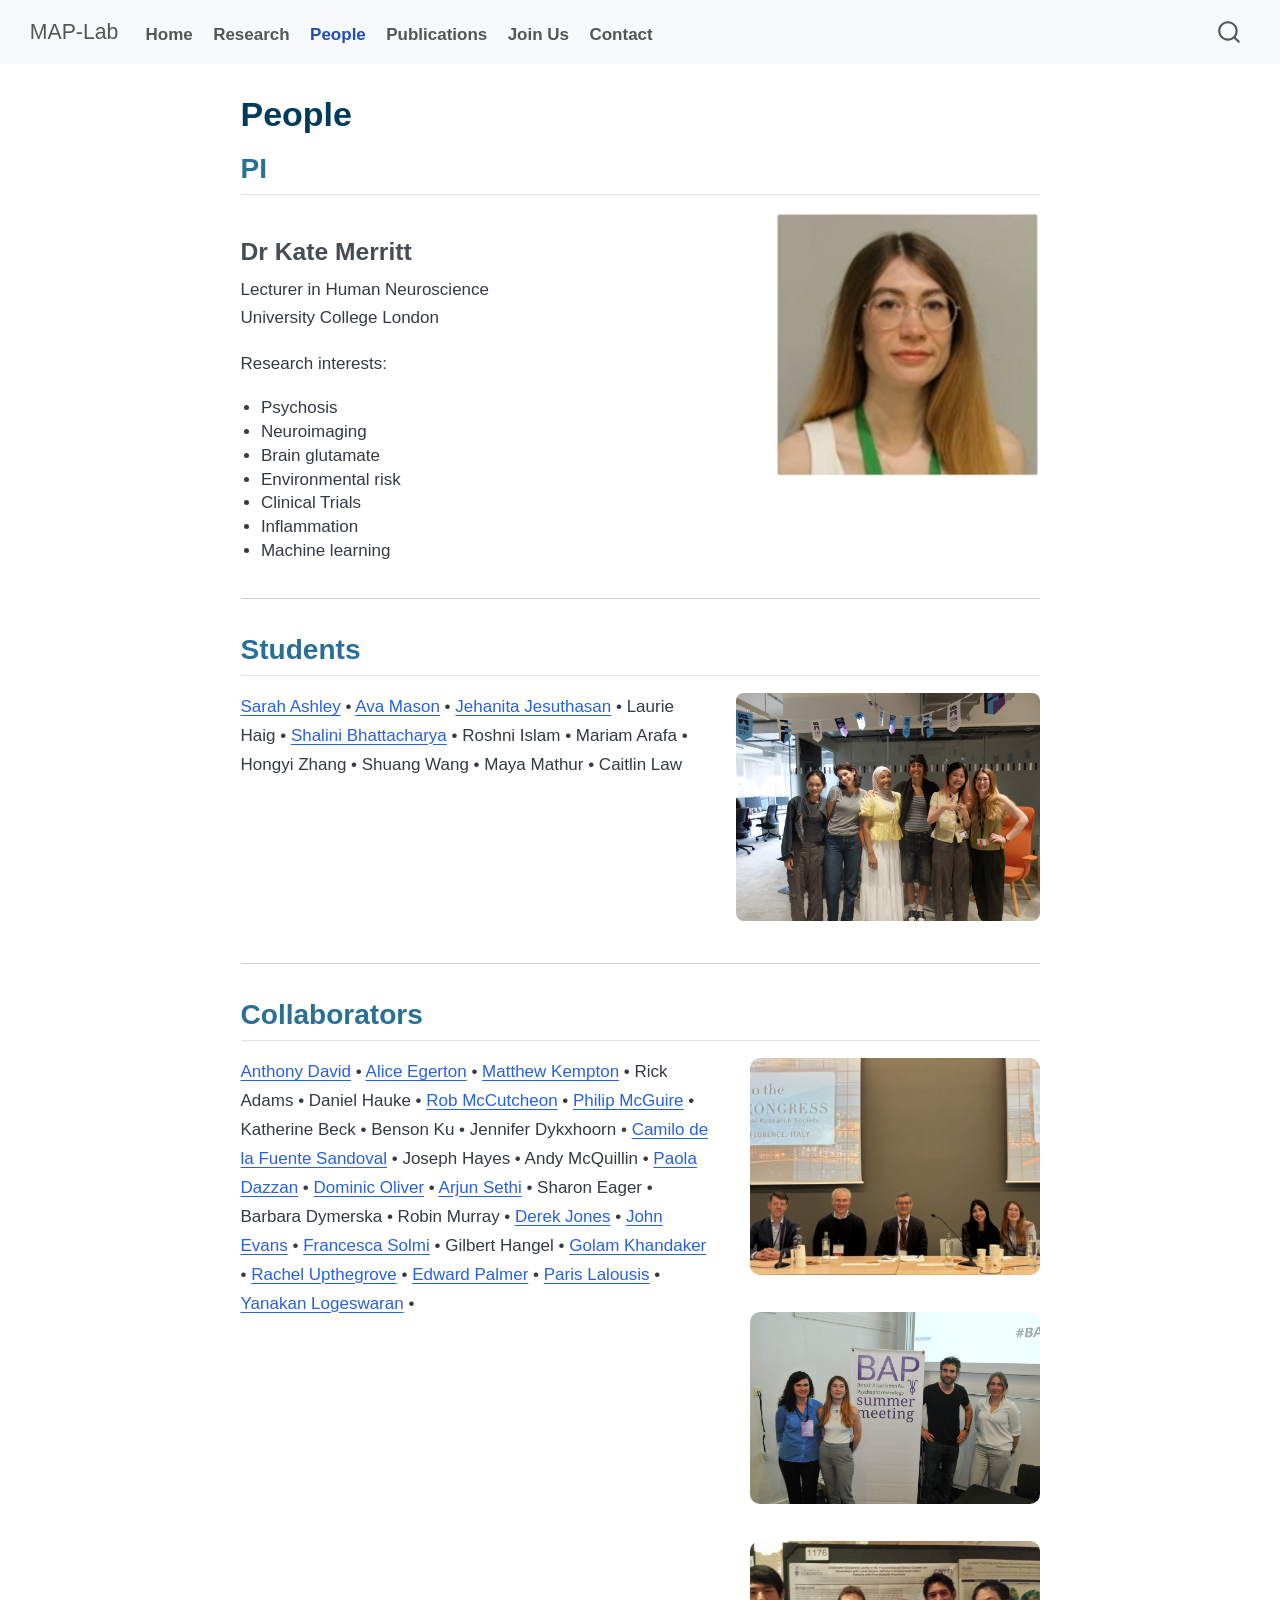
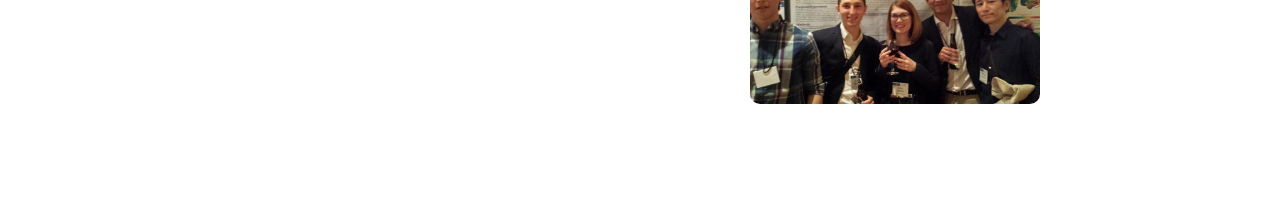
<file: docs/people.html>
<!DOCTYPE html>
<html xmlns="http://www.w3.org/1999/xhtml" lang="en" xml:lang="en"><head>

<meta charset="utf-8">
<meta name="generator" content="quarto-1.9.38">

<meta name="viewport" content="width=device-width, initial-scale=1.0, user-scalable=yes">


<title>People – MAP-Lab</title>
<style>
/* Default styles provided by pandoc.
** See https://pandoc.org/MANUAL.html#variables-for-html for config info.
*/
code{white-space: pre-wrap;}
span.smallcaps{font-variant: small-caps;}
div.columns{display: flex; gap: min(4vw, 1.5em);}
div.column{flex: auto; overflow-x: auto;}
div.hanging-indent{margin-left: 1.5em; text-indent: -1.5em;}
ul.task-list{list-style: none;}
ul.task-list li input[type="checkbox"] {
  width: 0.8em;
  margin: 0 0.8em 0.2em -1em; /* quarto-specific, see https://github.com/quarto-dev/quarto-cli/issues/4556 */ 
  vertical-align: middle;
}
</style>


<script src="site_libs/quarto-nav/quarto-nav.js"></script>
<script src="site_libs/quarto-nav/headroom.min.js"></script>
<script src="site_libs/clipboard/clipboard.min.js"></script>
<script src="site_libs/quarto-search/autocomplete.umd.js"></script>
<script src="site_libs/quarto-search/fuse.min.js"></script>
<script src="site_libs/quarto-search/quarto-search.js"></script>
<meta name="quarto:offset" content="./">
<script src="site_libs/quarto-html/quarto.js" type="module"></script>
<script src="site_libs/quarto-html/tabsets/tabsets.js" type="module"></script>
<script src="site_libs/quarto-html/popper.min.js"></script>
<script src="site_libs/quarto-html/tippy.umd.min.js"></script>
<script src="site_libs/quarto-html/anchor.min.js"></script>
<link href="site_libs/quarto-html/tippy.css" rel="stylesheet">
<link href="site_libs/quarto-html/quarto-syntax-highlighting-15634bcf2e68342d4ad2dfa704d543f6.css" rel="stylesheet" id="quarto-text-highlighting-styles">
<script src="site_libs/bootstrap/bootstrap.min.js"></script>
<link href="site_libs/bootstrap/bootstrap-icons.css" rel="stylesheet">
<link href="site_libs/bootstrap/bootstrap-a0f9fd0d421825b736dc1bbcbcba2219.min.css" rel="stylesheet" append-hash="true" id="quarto-bootstrap" data-mode="light">
<script id="quarto-search-options" type="application/json">{
  "location": "navbar",
  "copy-button": false,
  "collapse-after": 3,
  "panel-placement": "end",
  "type": "overlay",
  "limit": 50,
  "keyboard-shortcut": [
    "f",
    "/",
    "s"
  ],
  "show-item-context": false,
  "language": {
    "search-no-results-text": "No results",
    "search-matching-documents-text": "matching documents",
    "search-copy-link-title": "Copy link to search",
    "search-hide-matches-text": "Hide additional matches",
    "search-more-match-text": "more match in this document",
    "search-more-matches-text": "more matches in this document",
    "search-clear-button-title": "Clear",
    "search-text-placeholder": "",
    "search-detached-cancel-button-title": "Cancel",
    "search-submit-button-title": "Submit",
    "search-label": "Search"
  }
}</script>


<link rel="stylesheet" href="styles.css">
</head>

<body class="nav-fixed fullcontent quarto-light">

<div id="quarto-search-results"></div>
  <header id="quarto-header" class="headroom fixed-top">
    <nav class="navbar navbar-expand-lg " data-bs-theme="dark">
      <div class="navbar-container container-fluid">
      <div class="navbar-brand-container mx-auto">
    <a class="navbar-brand" href="./index.html">
    <span class="navbar-title">MAP-Lab</span>
    </a>
  </div>
            <div id="quarto-search" class="" title="Search"></div>
          <button class="navbar-toggler" type="button" data-bs-toggle="collapse" data-bs-target="#navbarCollapse" aria-controls="navbarCollapse" role="menu" aria-expanded="false" aria-label="Toggle navigation" onclick="if (window.quartoToggleHeadroom) { window.quartoToggleHeadroom(); }">
  <span class="navbar-toggler-icon"></span>
</button>
          <div class="collapse navbar-collapse" id="navbarCollapse">
            <ul class="navbar-nav navbar-nav-scroll me-auto">
  <li class="nav-item">
    <a class="nav-link" href="./index.html"> 
<span class="menu-text">Home</span></a>
  </li>  
  <li class="nav-item">
    <a class="nav-link" href="./research.html"> 
<span class="menu-text">Research</span></a>
  </li>  
  <li class="nav-item">
    <a class="nav-link active" href="./people.html" aria-current="page"> 
<span class="menu-text">People</span></a>
  </li>  
  <li class="nav-item">
    <a class="nav-link" href="./publications.html"> 
<span class="menu-text">Publications</span></a>
  </li>  
  <li class="nav-item">
    <a class="nav-link" href="./join.html"> 
<span class="menu-text">Join Us</span></a>
  </li>  
  <li class="nav-item">
    <a class="nav-link" href="./contact.html"> 
<span class="menu-text">Contact</span></a>
  </li>  
</ul>
          </div> <!-- /navcollapse -->
            <div class="quarto-navbar-tools">
</div>
      </div> <!-- /container-fluid -->
    </nav>
</header>
<!-- content -->
<div id="quarto-content" class="quarto-container page-columns page-rows-contents page-layout-article page-navbar">
<!-- sidebar -->
<!-- margin-sidebar -->
    
<!-- main -->
<main class="content" id="quarto-document-content">

<header id="title-block-header" class="quarto-title-block default">
<div class="quarto-title">
<h1 class="title">People</h1>
</div>



<div class="quarto-title-meta">

    
  
    
  </div>
  


</header>


<section id="pi" class="level2">
<h2 class="anchored" data-anchor-id="pi">PI</h2>
<div class="profile">
<section id="dr-kate-merritt" class="level3 profile-text">
<h3 class="anchored" data-anchor-id="dr-kate-merritt">Dr Kate Merritt</h3>
<p>Lecturer in Human Neuroscience<br>
University College London</p>
<p>Research interests:</p>
<ul>
<li>Psychosis</li>
<li>Neuroimaging</li>
<li>Brain glutamate</li>
<li>Environmental risk</li>
<li>Clinical Trials</li>
<li>Inflammation</li>
<li>Machine learning</li>
</ul>
</section>
<p><img src="images/KateMerritt.png" class="img-fluid"></p>
</div>
<hr>
</section>
<section id="students" class="level2">
<h2 class="anchored" data-anchor-id="students">Students</h2>
<div class="student-profile">
<div class="student-text">
<p><a href="https://link.springer.com/article/10.1007/s10803-024-06578-x">Sarah Ashley</a> • <a href="https://academic.oup.com/schizophreniabulletin/advance-article/doi/10.1093/schbul/sbaf184/8305263">Ava Mason</a> • <a href="https://www.sciencedirect.com/science/article/pii/S0920996426000290">Jehanita Jesuthasan</a> • Laurie Haig • <a href="https://www.sciencedirect.com/science/article/pii/S0889159126007154?via%3Dihub">Shalini Bhattacharya</a> • Roshni Islam • Mariam Arafa • Hongyi Zhang • Shuang Wang • Maya Mathur • Caitlin Law</p>
</div>
<div class="student-image">
<p><img src="images/2026_lab.jpeg" class="img-fluid"></p>
</div>
</div>
<hr>
</section>
<section id="collaborators" class="level2">
<h2 class="anchored" data-anchor-id="collaborators">Collaborators</h2>
<div class="collaborator-profile">
<div class="collaborator-text">
<p><a href="https://www.nature.com/articles/s41380-023-02295-6">Anthony David</a> • <a href="https://jamanetwork.com/journals/jamapsychiatry/article-abstract/2850582">Alice Egerton</a> • <a href="https://jamanetwork.com/journals/jamapsychiatry/fullarticle/2527378">Matthew Kempton</a> • Rick Adams • Daniel Hauke • <a href="https://www.nature.com/articles/s41380-023-01991-7">Rob McCutcheon</a> • <a href="https://jamanetwork.com/journals/jamapsychiatry/fullarticle/2527378">Philip McGuire</a> • Katherine Beck • Benson Ku • Jennifer Dykxhoorn • <a href="https://jamanetwork.com/journals/jamapsychiatry/fullarticle/2778479">Camilo de la Fuente Sandoval</a> • Joseph Hayes • Andy McQuillin • <a href="https://academic.oup.com/schizophreniabulletin/article-abstract/47/2/444/5924248?redirectedFrom=fulltext&amp;login=false">Paola Dazzan</a> • <a href="https://www.sciencedirect.com/science/article/pii/S0149763424001684?via%3Dihub">Dominic Oliver</a> • <a href="https://www.nature.com/articles/s41380-023-02295-6">Arjun Sethi</a> • Sharon Eager • Barbara Dymerska • Robin Murray • <a href="https://www.sciencedirect.com/science/article/pii/S2667174325001971">Derek Jones</a> • <a href="https://www.nature.com/articles/s41380-023-02295-6">John Evans</a> • <a href="https://www.sciencedirect.com/science/article/pii/S0920996426000290">Francesca Solmi</a> • Gilbert Hangel • <a href="https://www.sciencedirect.com/science/article/pii/S0889159125004891?via%3Dihub">Golam Khandaker</a> • <a href="https://www.sciencedirect.com/science/article/pii/S0889159125004891?via%3Dihub">Rachel Upthegrove</a> • <a href="https://www.sciencedirect.com/science/article/pii/S0889159125004891?via%3Dihub">Edward Palmer</a> • <a href="https://www.sciencedirect.com/science/article/pii/S0889159126007154?via%3Dihub">Paris Lalousis</a> • <a href="https://www.cambridge.org/core/journals/psychological-medicine/article/course-of-head-growth-from-birth-to-adolescence-across-the-psychosis-spectrum/34A61F53E1704DB5E8BA30A90AB10094">Yanakan Logeswaran</a> •</p>
</div>
<div class="collaborator-images">
<p><img src="images/sirs_2026_2.jpeg" class="img-fluid"></p>
<p><img src="images/bap.jpg" class="img-fluid"></p>
<p><img src="images/SOBP_2015.jpg" class="img-fluid"></p>
</div>
</div>


</section>

</main> <!-- /main -->
<script id="quarto-html-after-body" type="application/javascript">
  window.document.addEventListener("DOMContentLoaded", function (event) {
    const icon = "";
    const anchorJS = new window.AnchorJS();
    anchorJS.options = {
      placement: 'right',
      icon: icon
    };
    anchorJS.add('.anchored');
    const isCodeAnnotation = (el) => {
      for (const clz of el.classList) {
        if (clz.startsWith('code-annotation-')) {                     
          return true;
        }
      }
      return false;
    }
    const onCopySuccess = function(e) {
      // button target
      const button = e.trigger;
      // don't keep focus
      button.blur();
      // flash "checked"
      button.classList.add('code-copy-button-checked');
      var currentTitle = button.getAttribute("title");
      button.setAttribute("title", "Copied!");
      let tooltip;
      if (window.bootstrap) {
        button.setAttribute("data-bs-toggle", "tooltip");
        button.setAttribute("data-bs-placement", "left");
        button.setAttribute("data-bs-title", "Copied!");
        tooltip = new bootstrap.Tooltip(button, 
          { trigger: "manual", 
            customClass: "code-copy-button-tooltip",
            offset: [0, -8]});
        tooltip.show();    
      }
      setTimeout(function() {
        if (tooltip) {
          tooltip.hide();
          button.removeAttribute("data-bs-title");
          button.removeAttribute("data-bs-toggle");
          button.removeAttribute("data-bs-placement");
        }
        button.setAttribute("title", currentTitle);
        button.classList.remove('code-copy-button-checked');
      }, 1000);
      // clear code selection
      e.clearSelection();
    }
    const getTextToCopy = function(trigger) {
      const outerScaffold = trigger.parentElement.cloneNode(true);
      const codeEl = outerScaffold.querySelector('code');
      for (const childEl of codeEl.children) {
        if (isCodeAnnotation(childEl)) {
          childEl.remove();
        }
      }
      return codeEl.innerText;
    }
    const clipboard = new window.ClipboardJS('.code-copy-button:not([data-in-quarto-modal])', {
      text: getTextToCopy
    });
    clipboard.on('success', onCopySuccess);
    if (window.document.getElementById('quarto-embedded-source-code-modal')) {
      const clipboardModal = new window.ClipboardJS('.code-copy-button[data-in-quarto-modal]', {
        text: getTextToCopy,
        container: window.document.getElementById('quarto-embedded-source-code-modal')
      });
      clipboardModal.on('success', onCopySuccess);
    }
      var localhostRegex = new RegExp(/^(?:http|https):\/\/localhost\:?[0-9]*\//);
      var mailtoRegex = new RegExp(/^mailto:/);
        var filterRegex = new RegExp('/' + window.location.host + '/');
      var isInternal = (href) => {
          return filterRegex.test(href) || localhostRegex.test(href) || mailtoRegex.test(href);
      }
      // Inspect non-navigation links and adorn them if external
     var links = window.document.querySelectorAll('a[href]:not(.nav-link):not(.navbar-brand):not(.toc-action):not(.sidebar-link):not(.sidebar-item-toggle):not(.pagination-link):not(.no-external):not([aria-hidden]):not(.dropdown-item):not(.quarto-navigation-tool):not(.about-link)');
      for (var i=0; i<links.length; i++) {
        const link = links[i];
        if (!isInternal(link.href)) {
          // undo the damage that might have been done by quarto-nav.js in the case of
          // links that we want to consider external
          if (link.dataset.originalHref !== undefined) {
            link.href = link.dataset.originalHref;
          }
        }
      }
    function tippyHover(el, contentFn, onTriggerFn, onUntriggerFn) {
      const config = {
        allowHTML: true,
        maxWidth: 500,
        delay: 100,
        arrow: false,
        appendTo: function(el) {
            return el.parentElement;
        },
        interactive: true,
        interactiveBorder: 10,
        theme: 'quarto',
        placement: 'bottom-start',
      };
      if (contentFn) {
        config.content = contentFn;
      }
      if (onTriggerFn) {
        config.onTrigger = onTriggerFn;
      }
      if (onUntriggerFn) {
        config.onUntrigger = onUntriggerFn;
      }
      window.tippy(el, config); 
    }
    const noterefs = window.document.querySelectorAll('a[role="doc-noteref"]');
    for (var i=0; i<noterefs.length; i++) {
      const ref = noterefs[i];
      tippyHover(ref, function() {
        // use id or data attribute instead here
        let href = ref.getAttribute('data-footnote-href') || ref.getAttribute('href');
        try { href = new URL(href).hash; } catch {}
        const id = href.replace(/^#\/?/, "");
        const note = window.document.getElementById(id);
        if (note) {
          return note.innerHTML;
        } else {
          return "";
        }
      });
    }
    const xrefs = window.document.querySelectorAll('a.quarto-xref');
    const processXRef = (id, note) => {
      // Strip column container classes
      const stripColumnClz = (el) => {
        el.classList.remove("page-full", "page-columns");
        if (el.children) {
          for (const child of el.children) {
            stripColumnClz(child);
          }
        }
      }
      stripColumnClz(note)
      if (id === null || id.startsWith('sec-')) {
        // Special case sections, only their first couple elements
        const container = document.createElement("div");
        if (note.children && note.children.length > 2) {
          container.appendChild(note.children[0].cloneNode(true));
          for (let i = 1; i < note.children.length; i++) {
            const child = note.children[i];
            if (child.tagName === "P" && child.innerText === "") {
              continue;
            } else {
              container.appendChild(child.cloneNode(true));
              break;
            }
          }
          if (window.Quarto?.typesetMath) {
            window.Quarto.typesetMath(container);
          }
          return container.innerHTML
        } else {
          if (window.Quarto?.typesetMath) {
            window.Quarto.typesetMath(note);
          }
          return note.innerHTML;
        }
      } else {
        // Remove any anchor links if they are present
        const anchorLink = note.querySelector('a.anchorjs-link');
        if (anchorLink) {
          anchorLink.remove();
        }
        if (window.Quarto?.typesetMath) {
          window.Quarto.typesetMath(note);
        }
        if (note.classList.contains("callout")) {
          return note.outerHTML;
        } else {
          return note.innerHTML;
        }
      }
    }
    for (var i=0; i<xrefs.length; i++) {
      const xref = xrefs[i];
      tippyHover(xref, undefined, function(instance) {
        instance.disable();
        let url = xref.getAttribute('href');
        let hash = undefined; 
        if (url.startsWith('#')) {
          hash = url;
        } else {
          try { hash = new URL(url).hash; } catch {}
        }
        if (hash) {
          const id = hash.replace(/^#\/?/, "");
          const note = window.document.getElementById(id);
          if (note !== null) {
            try {
              const html = processXRef(id, note.cloneNode(true));
              instance.setContent(html);
            } finally {
              instance.enable();
              instance.show();
            }
          } else {
            // See if we can fetch this
            fetch(url.split('#')[0])
            .then(res => res.text())
            .then(html => {
              const parser = new DOMParser();
              const htmlDoc = parser.parseFromString(html, "text/html");
              const note = htmlDoc.getElementById(id);
              if (note !== null) {
                const html = processXRef(id, note);
                instance.setContent(html);
              } 
            }).finally(() => {
              instance.enable();
              instance.show();
            });
          }
        } else {
          // See if we can fetch a full url (with no hash to target)
          // This is a special case and we should probably do some content thinning / targeting
          fetch(url)
          .then(res => res.text())
          .then(html => {
            const parser = new DOMParser();
            const htmlDoc = parser.parseFromString(html, "text/html");
            const note = htmlDoc.querySelector('main.content');
            if (note !== null) {
              // This should only happen for chapter cross references
              // (since there is no id in the URL)
              // remove the first header
              if (note.children.length > 0 && note.children[0].tagName === "HEADER") {
                note.children[0].remove();
              }
              const html = processXRef(null, note);
              instance.setContent(html);
            } 
          }).finally(() => {
            instance.enable();
            instance.show();
          });
        }
      }, function(instance) {
      });
    }
        let selectedAnnoteEl;
        const selectorForAnnotation = ( cell, annotation) => {
          let cellAttr = 'data-code-cell="' + cell + '"';
          let lineAttr = 'data-code-annotation="' +  annotation + '"';
          const selector = 'span[' + cellAttr + '][' + lineAttr + ']';
          return selector;
        }
        const selectCodeLines = (annoteEl) => {
          const doc = window.document;
          const targetCell = annoteEl.getAttribute("data-target-cell");
          const targetAnnotation = annoteEl.getAttribute("data-target-annotation");
          const annoteSpan = window.document.querySelector(selectorForAnnotation(targetCell, targetAnnotation));
          const lines = annoteSpan.getAttribute("data-code-lines").split(",");
          const lineIds = lines.map((line) => {
            return targetCell + "-" + line;
          })
          let top = null;
          let height = null;
          let parent = null;
          if (lineIds.length > 0) {
              //compute the position of the single el (top and bottom and make a div)
              const el = window.document.getElementById(lineIds[0]);
              top = el.offsetTop;
              height = el.offsetHeight;
              parent = el.parentElement.parentElement;
            if (lineIds.length > 1) {
              const lastEl = window.document.getElementById(lineIds[lineIds.length - 1]);
              const bottom = lastEl.offsetTop + lastEl.offsetHeight;
              height = bottom - top;
            }
            if (top !== null && height !== null && parent !== null) {
              // cook up a div (if necessary) and position it 
              let div = window.document.getElementById("code-annotation-line-highlight");
              if (div === null) {
                div = window.document.createElement("div");
                div.setAttribute("id", "code-annotation-line-highlight");
                div.style.position = 'absolute';
                parent.appendChild(div);
              }
              div.style.top = top - 2 + "px";
              div.style.height = height + 4 + "px";
              div.style.left = 0;
              let gutterDiv = window.document.getElementById("code-annotation-line-highlight-gutter");
              if (gutterDiv === null) {
                gutterDiv = window.document.createElement("div");
                gutterDiv.setAttribute("id", "code-annotation-line-highlight-gutter");
                gutterDiv.style.position = 'absolute';
                const codeCell = window.document.getElementById(targetCell);
                const gutter = codeCell.querySelector('.code-annotation-gutter');
                gutter.appendChild(gutterDiv);
              }
              gutterDiv.style.top = top - 2 + "px";
              gutterDiv.style.height = height + 4 + "px";
            }
            selectedAnnoteEl = annoteEl;
          }
        };
        const unselectCodeLines = () => {
          const elementsIds = ["code-annotation-line-highlight", "code-annotation-line-highlight-gutter"];
          elementsIds.forEach((elId) => {
            const div = window.document.getElementById(elId);
            if (div) {
              div.remove();
            }
          });
          selectedAnnoteEl = undefined;
        };
          // Handle positioning of the toggle
      window.addEventListener(
        "resize",
        throttle(() => {
          elRect = undefined;
          if (selectedAnnoteEl) {
            selectCodeLines(selectedAnnoteEl);
          }
        }, 10)
      );
      function throttle(fn, ms) {
      let throttle = false;
      let timer;
        return (...args) => {
          if(!throttle) { // first call gets through
              fn.apply(this, args);
              throttle = true;
          } else { // all the others get throttled
              if(timer) clearTimeout(timer); // cancel #2
              timer = setTimeout(() => {
                fn.apply(this, args);
                timer = throttle = false;
              }, ms);
          }
        };
      }
        // Attach click handler to the DT
        const annoteDls = window.document.querySelectorAll('dt[data-target-cell]');
        for (const annoteDlNode of annoteDls) {
          annoteDlNode.addEventListener('click', (event) => {
            const clickedEl = event.target;
            if (clickedEl !== selectedAnnoteEl) {
              unselectCodeLines();
              const activeEl = window.document.querySelector('dt[data-target-cell].code-annotation-active');
              if (activeEl) {
                activeEl.classList.remove('code-annotation-active');
              }
              selectCodeLines(clickedEl);
              clickedEl.classList.add('code-annotation-active');
            } else {
              // Unselect the line
              unselectCodeLines();
              clickedEl.classList.remove('code-annotation-active');
            }
          });
        }
    const findCites = (el) => {
      const parentEl = el.parentElement;
      if (parentEl) {
        const cites = parentEl.dataset.cites;
        if (cites) {
          return {
            el,
            cites: cites.split(' ')
          };
        } else {
          return findCites(el.parentElement)
        }
      } else {
        return undefined;
      }
    };
    var bibliorefs = window.document.querySelectorAll('a[role="doc-biblioref"]');
    for (var i=0; i<bibliorefs.length; i++) {
      const ref = bibliorefs[i];
      const citeInfo = findCites(ref);
      if (citeInfo) {
        tippyHover(citeInfo.el, function() {
          var popup = window.document.createElement('div');
          citeInfo.cites.forEach(function(cite) {
            var citeDiv = window.document.createElement('div');
            citeDiv.classList.add('hanging-indent');
            citeDiv.classList.add('csl-entry');
            var biblioDiv = window.document.getElementById('ref-' + cite);
            if (biblioDiv) {
              citeDiv.innerHTML = biblioDiv.innerHTML;
            }
            popup.appendChild(citeDiv);
          });
          return popup.innerHTML;
        });
      }
    }
  });
  </script>
</div> <!-- /content -->




</body></html>
</file>
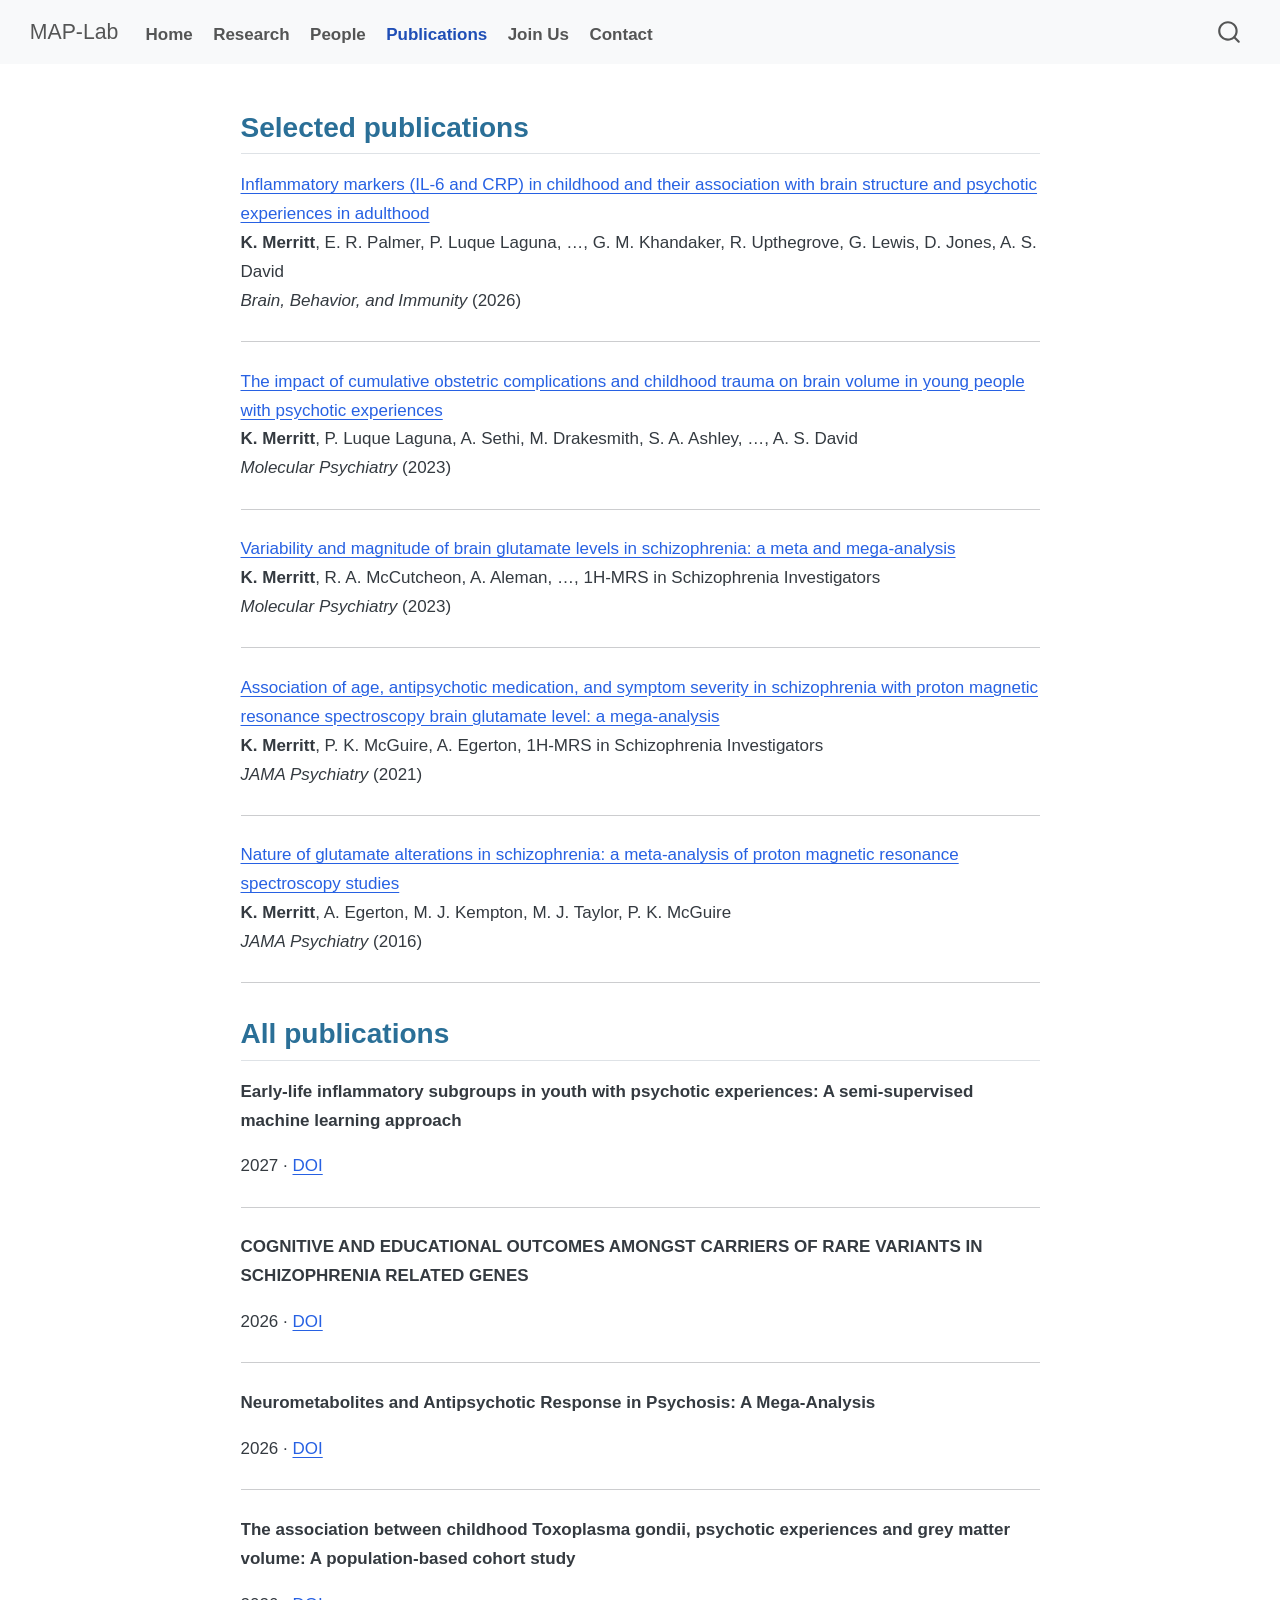
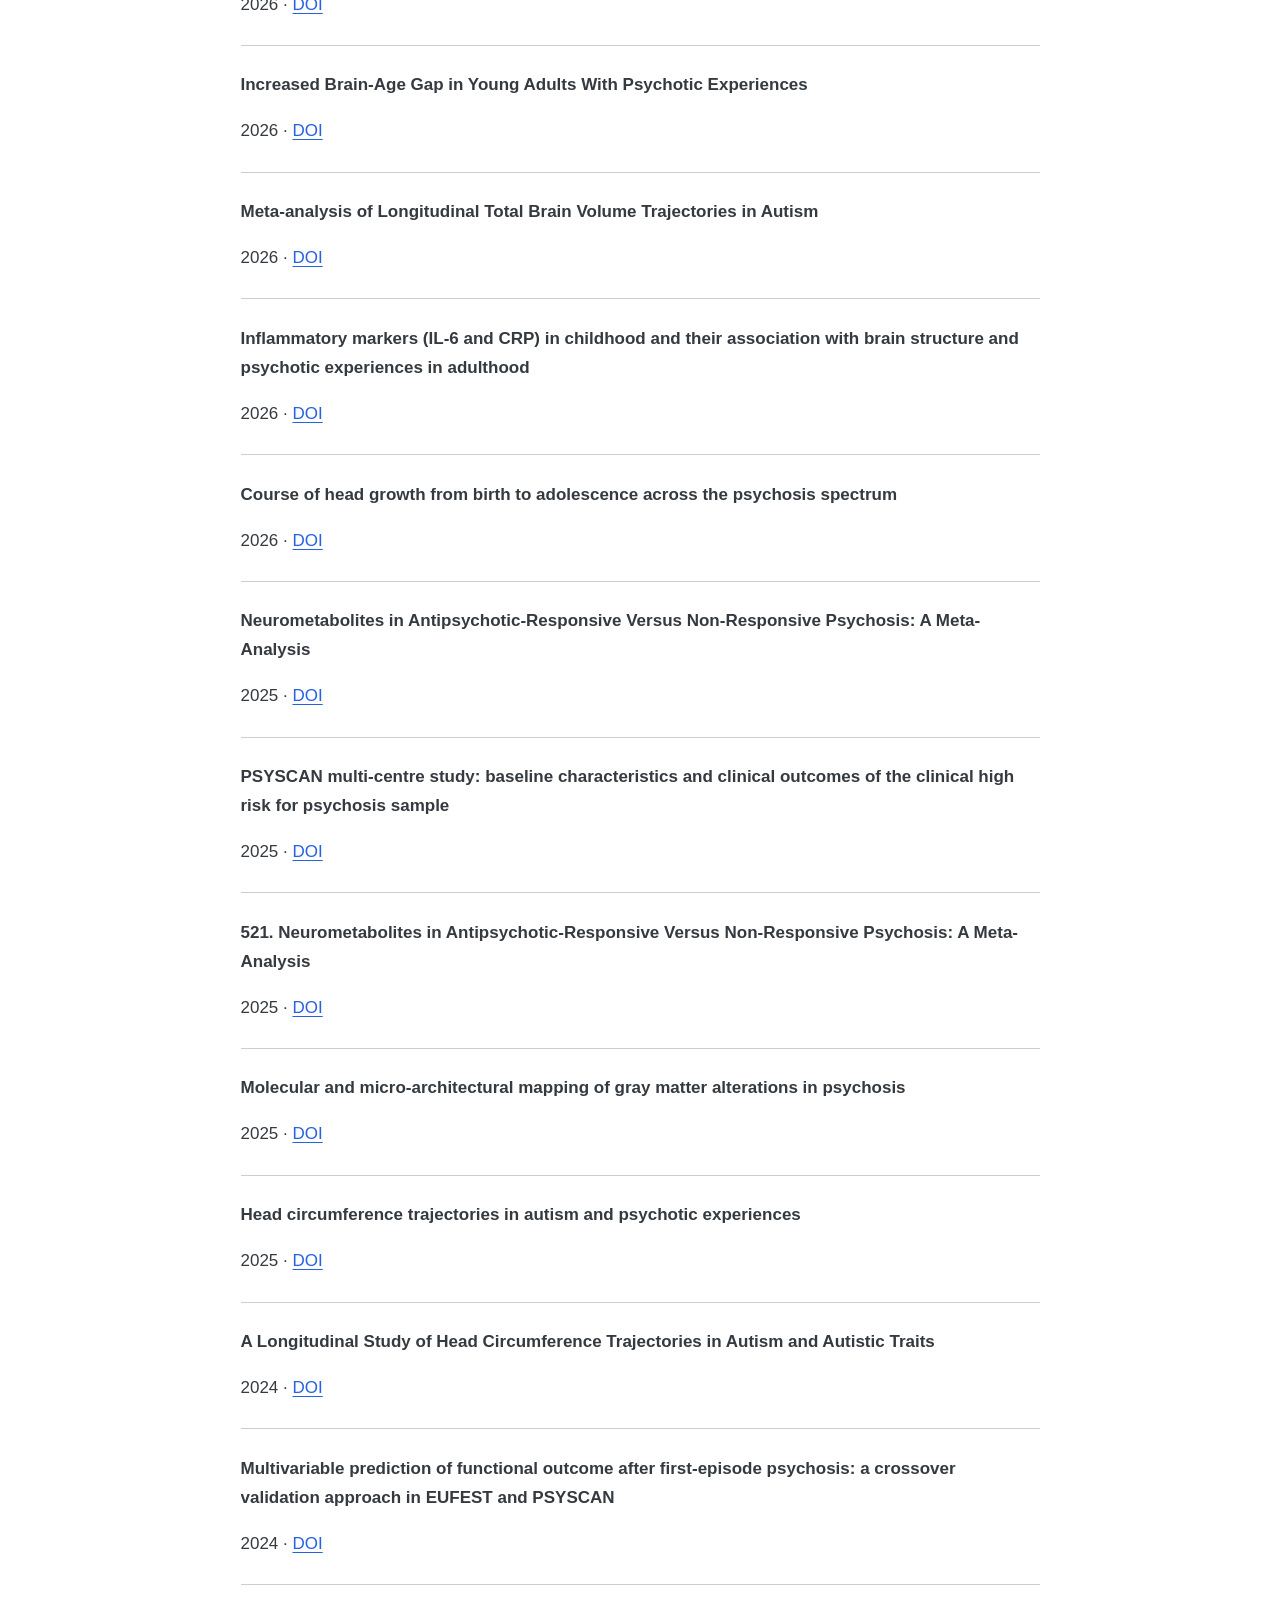
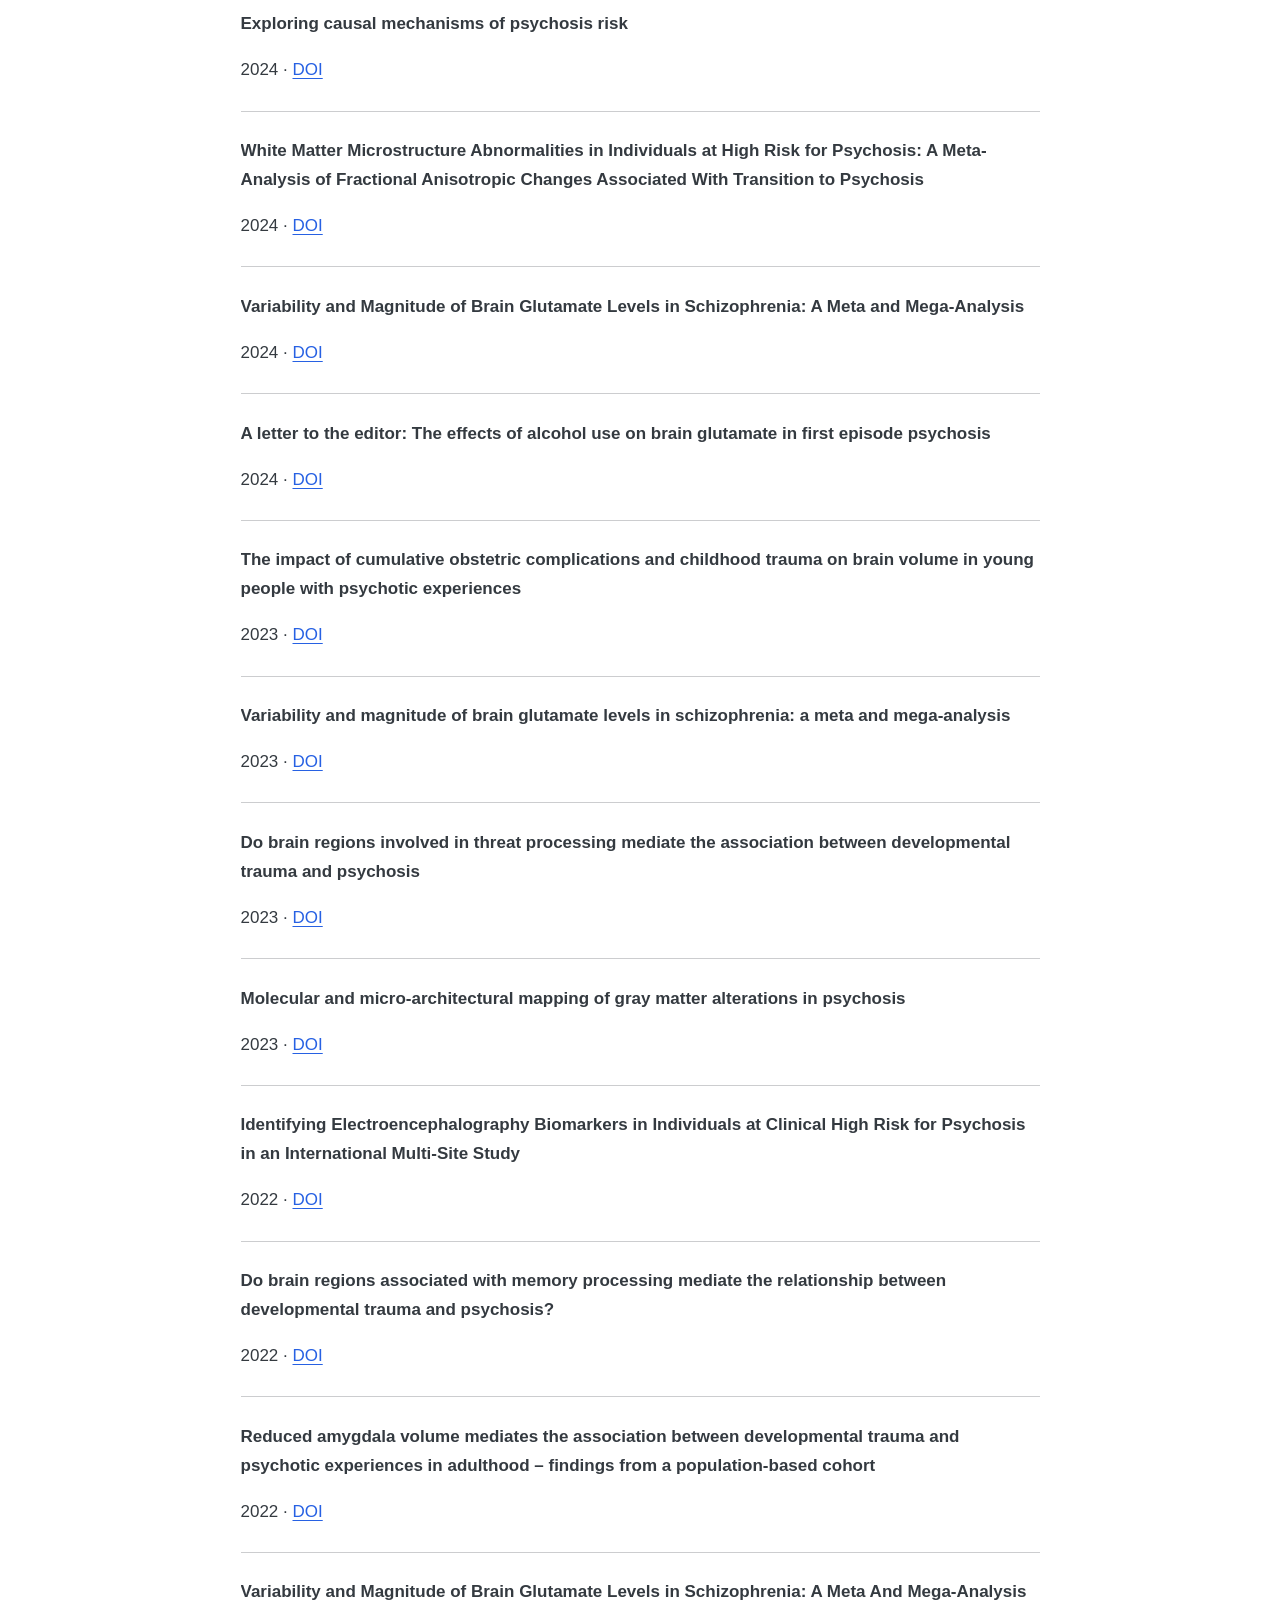
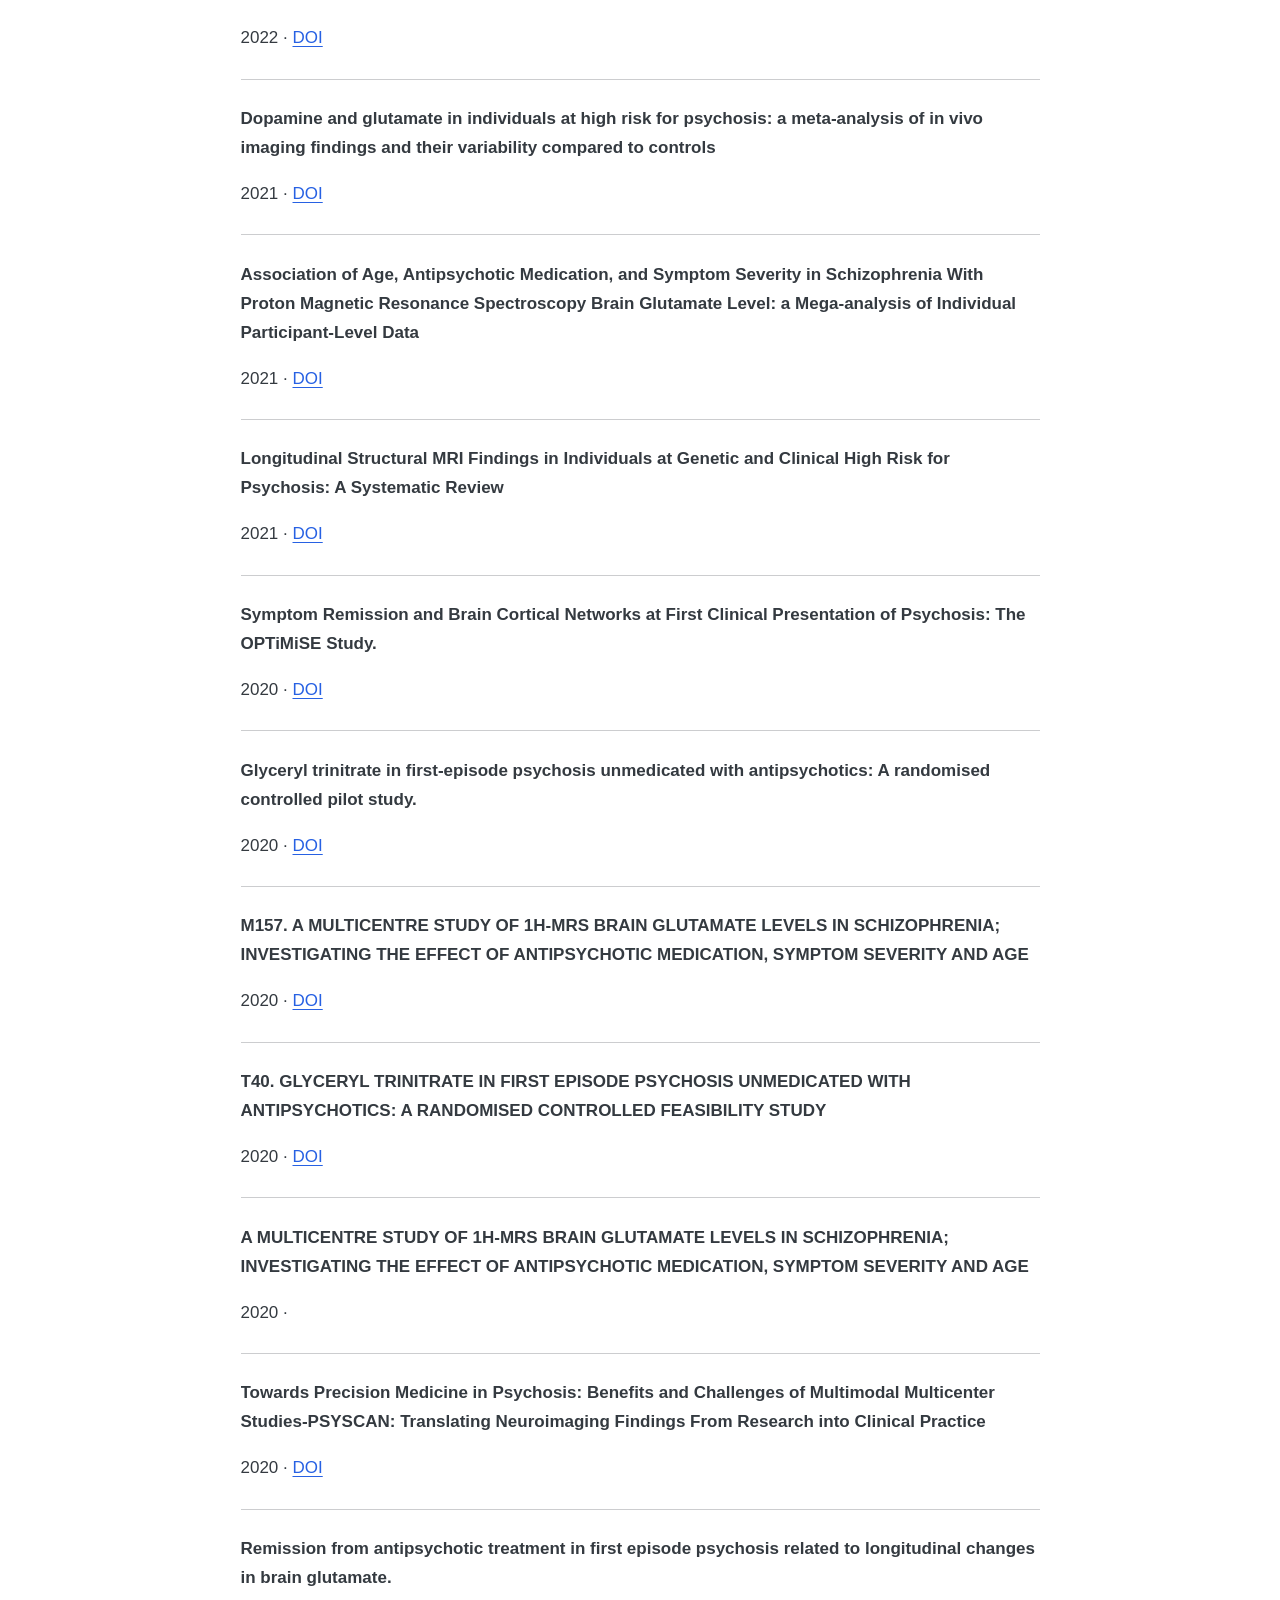
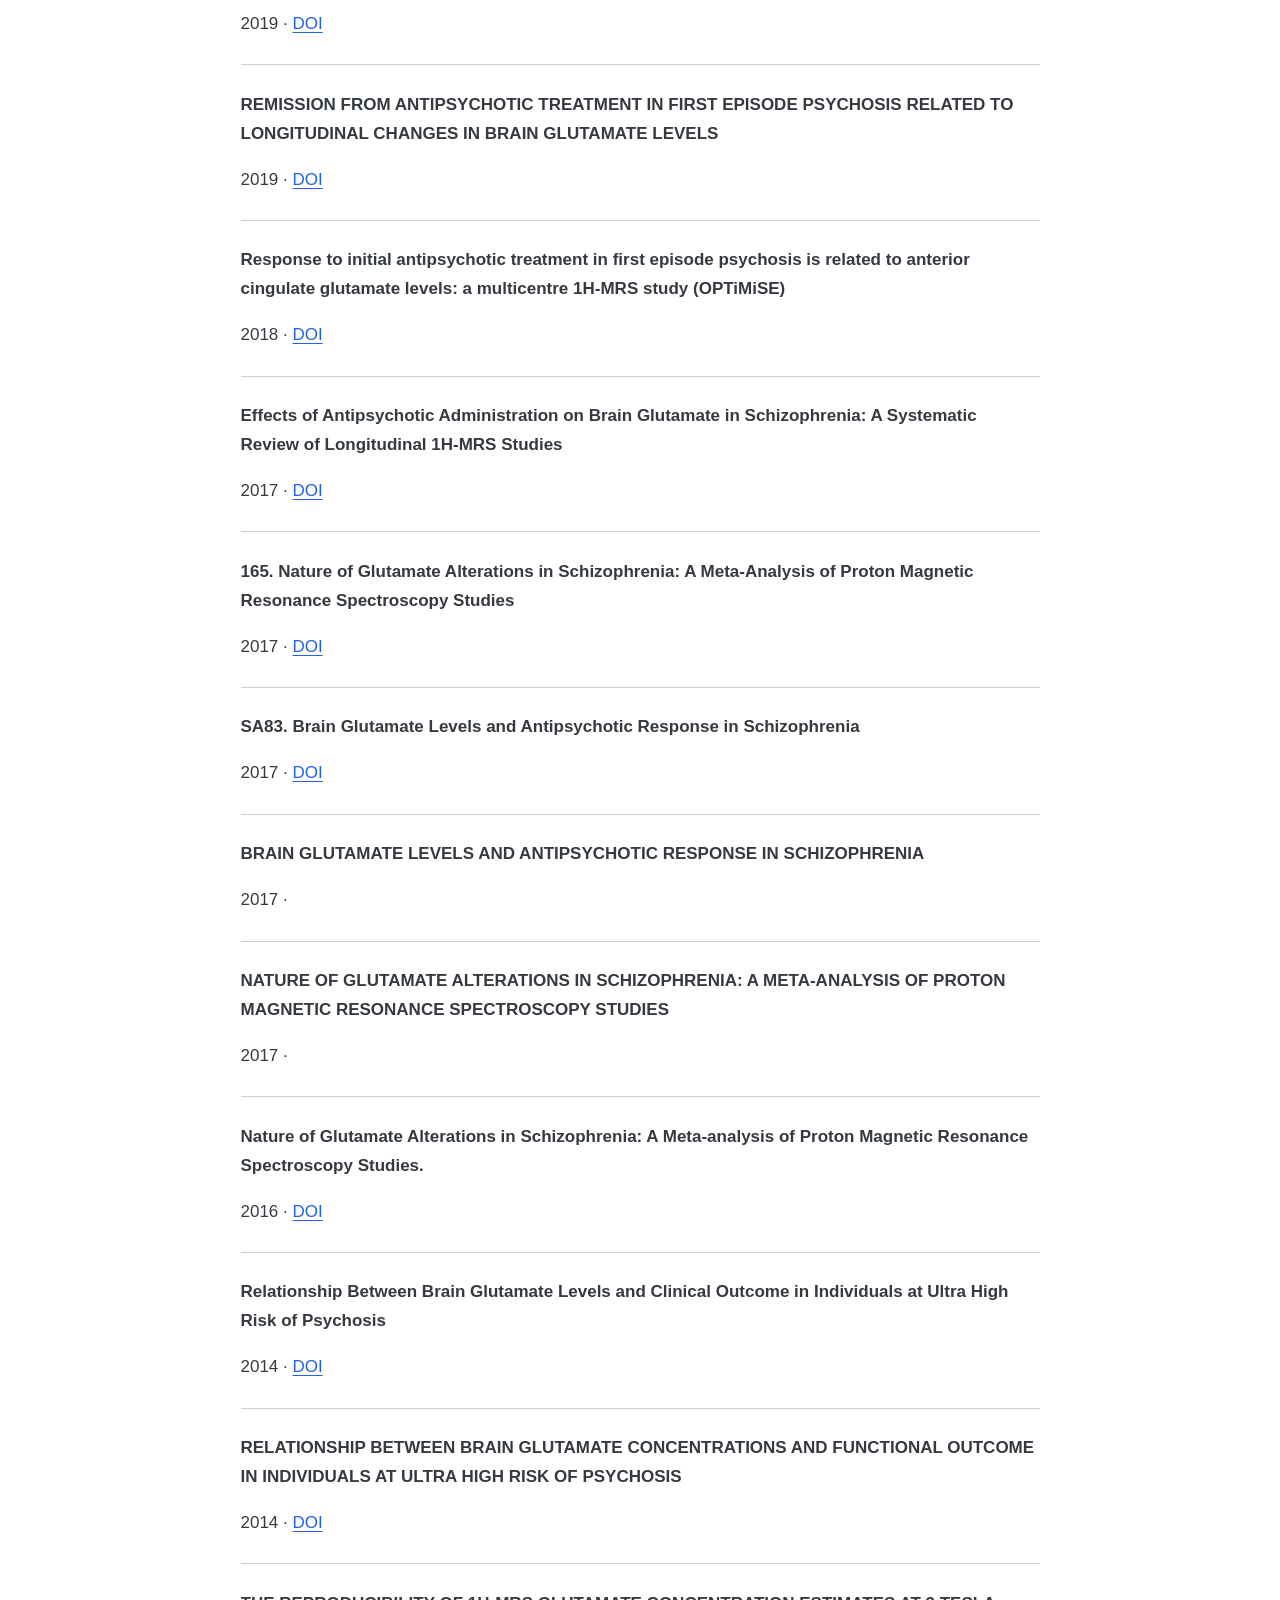
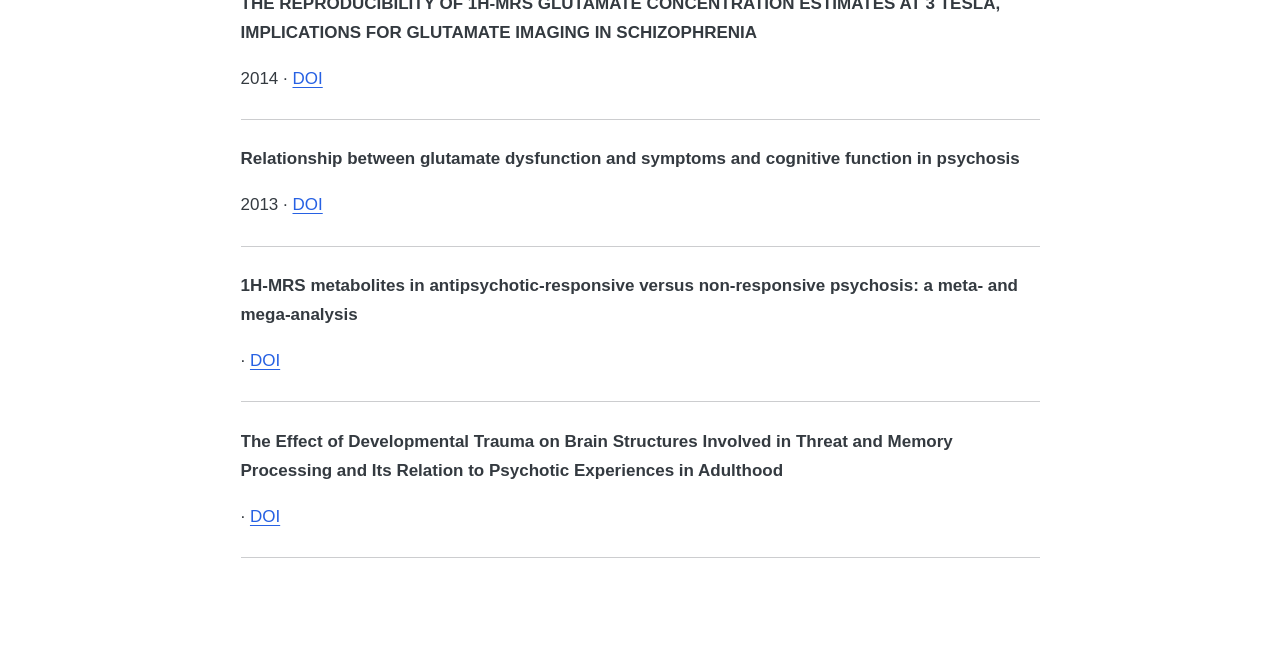
<file: docs/publications.html>
<!DOCTYPE html>
<html xmlns="http://www.w3.org/1999/xhtml" lang="en" xml:lang="en"><head>

<meta charset="utf-8">
<meta name="generator" content="quarto-1.9.38">

<meta name="viewport" content="width=device-width, initial-scale=1.0, user-scalable=yes">


<title>publications – MAP-Lab</title>
<style>
/* Default styles provided by pandoc.
** See https://pandoc.org/MANUAL.html#variables-for-html for config info.
*/
code{white-space: pre-wrap;}
span.smallcaps{font-variant: small-caps;}
div.columns{display: flex; gap: min(4vw, 1.5em);}
div.column{flex: auto; overflow-x: auto;}
div.hanging-indent{margin-left: 1.5em; text-indent: -1.5em;}
ul.task-list{list-style: none;}
ul.task-list li input[type="checkbox"] {
  width: 0.8em;
  margin: 0 0.8em 0.2em -1em; /* quarto-specific, see https://github.com/quarto-dev/quarto-cli/issues/4556 */ 
  vertical-align: middle;
}
</style>


<script src="site_libs/quarto-nav/quarto-nav.js"></script>
<script src="site_libs/quarto-nav/headroom.min.js"></script>
<script src="site_libs/clipboard/clipboard.min.js"></script>
<script src="site_libs/quarto-search/autocomplete.umd.js"></script>
<script src="site_libs/quarto-search/fuse.min.js"></script>
<script src="site_libs/quarto-search/quarto-search.js"></script>
<meta name="quarto:offset" content="./">
<script src="site_libs/quarto-html/quarto.js" type="module"></script>
<script src="site_libs/quarto-html/tabsets/tabsets.js" type="module"></script>
<script src="site_libs/quarto-html/popper.min.js"></script>
<script src="site_libs/quarto-html/tippy.umd.min.js"></script>
<script src="site_libs/quarto-html/anchor.min.js"></script>
<link href="site_libs/quarto-html/tippy.css" rel="stylesheet">
<link href="site_libs/quarto-html/quarto-syntax-highlighting-15634bcf2e68342d4ad2dfa704d543f6.css" rel="stylesheet" id="quarto-text-highlighting-styles">
<script src="site_libs/bootstrap/bootstrap.min.js"></script>
<link href="site_libs/bootstrap/bootstrap-icons.css" rel="stylesheet">
<link href="site_libs/bootstrap/bootstrap-a0f9fd0d421825b736dc1bbcbcba2219.min.css" rel="stylesheet" append-hash="true" id="quarto-bootstrap" data-mode="light">
<script id="quarto-search-options" type="application/json">{
  "location": "navbar",
  "copy-button": false,
  "collapse-after": 3,
  "panel-placement": "end",
  "type": "overlay",
  "limit": 50,
  "keyboard-shortcut": [
    "f",
    "/",
    "s"
  ],
  "show-item-context": false,
  "language": {
    "search-no-results-text": "No results",
    "search-matching-documents-text": "matching documents",
    "search-copy-link-title": "Copy link to search",
    "search-hide-matches-text": "Hide additional matches",
    "search-more-match-text": "more match in this document",
    "search-more-matches-text": "more matches in this document",
    "search-clear-button-title": "Clear",
    "search-text-placeholder": "",
    "search-detached-cancel-button-title": "Cancel",
    "search-submit-button-title": "Submit",
    "search-label": "Search"
  }
}</script>


<link rel="stylesheet" href="styles.css">
</head>

<body class="nav-fixed fullcontent quarto-light">

<div id="quarto-search-results"></div>
  <header id="quarto-header" class="headroom fixed-top">
    <nav class="navbar navbar-expand-lg " data-bs-theme="dark">
      <div class="navbar-container container-fluid">
      <div class="navbar-brand-container mx-auto">
    <a class="navbar-brand" href="./index.html">
    <span class="navbar-title">MAP-Lab</span>
    </a>
  </div>
            <div id="quarto-search" class="" title="Search"></div>
          <button class="navbar-toggler" type="button" data-bs-toggle="collapse" data-bs-target="#navbarCollapse" aria-controls="navbarCollapse" role="menu" aria-expanded="false" aria-label="Toggle navigation" onclick="if (window.quartoToggleHeadroom) { window.quartoToggleHeadroom(); }">
  <span class="navbar-toggler-icon"></span>
</button>
          <div class="collapse navbar-collapse" id="navbarCollapse">
            <ul class="navbar-nav navbar-nav-scroll me-auto">
  <li class="nav-item">
    <a class="nav-link" href="./index.html"> 
<span class="menu-text">Home</span></a>
  </li>  
  <li class="nav-item">
    <a class="nav-link" href="./research.html"> 
<span class="menu-text">Research</span></a>
  </li>  
  <li class="nav-item">
    <a class="nav-link" href="./people.html"> 
<span class="menu-text">People</span></a>
  </li>  
  <li class="nav-item">
    <a class="nav-link active" href="./publications.html" aria-current="page"> 
<span class="menu-text">Publications</span></a>
  </li>  
  <li class="nav-item">
    <a class="nav-link" href="./join.html"> 
<span class="menu-text">Join Us</span></a>
  </li>  
  <li class="nav-item">
    <a class="nav-link" href="./contact.html"> 
<span class="menu-text">Contact</span></a>
  </li>  
</ul>
          </div> <!-- /navcollapse -->
            <div class="quarto-navbar-tools">
</div>
      </div> <!-- /container-fluid -->
    </nav>
</header>
<!-- content -->
<div id="quarto-content" class="quarto-container page-columns page-rows-contents page-layout-article page-navbar">
<!-- sidebar -->
<!-- margin-sidebar -->
    
<!-- main -->
<main class="content" id="quarto-document-content"><header id="title-block-header" class="quarto-title-block"></header>




<section id="selected-publications" class="level2">
<h2 class="anchored" data-anchor-id="selected-publications">Selected publications</h2>
<p><strong><a href="https://doi.org/10.1016/j.bbi.2025.106247">Inflammatory markers (IL-6 and CRP) in childhood and their association with brain structure and psychotic experiences in adulthood</a></strong><br>
<strong>K. Merritt</strong>, E. R. Palmer, P. Luque Laguna, …, G. M. Khandaker, R. Upthegrove, G. Lewis, D. Jones, A. S. David<br>
<em>Brain, Behavior, and Immunity</em> (2026)</p>
<hr>
<p><strong><a href="https://doi.org/10.1038/s41380-023-02295-6">The impact of cumulative obstetric complications and childhood trauma on brain volume in young people with psychotic experiences</a></strong><br>
<strong>K. Merritt</strong>, P. Luque Laguna, A. Sethi, M. Drakesmith, S. A. Ashley, …, A. S. David<br>
<em>Molecular Psychiatry</em> (2023)</p>
<hr>
<p><strong><a href="https://doi.org/10.1038/s41380-023-01991-7">Variability and magnitude of brain glutamate levels in schizophrenia: a meta and mega-analysis</a></strong><br>
<strong>K. Merritt</strong>, R. A. McCutcheon, A. Aleman, …, 1H-MRS in Schizophrenia Investigators<br>
<em>Molecular Psychiatry</em> (2023)</p>
<hr>
<p><strong><a href="https://doi.org/10.1001/jamapsychiatry.2021.3171">Association of age, antipsychotic medication, and symptom severity in schizophrenia with proton magnetic resonance spectroscopy brain glutamate level: a mega-analysis</a></strong><br>
<strong>K. Merritt</strong>, P. K. McGuire, A. Egerton, 1H-MRS in Schizophrenia Investigators<br>
<em>JAMA Psychiatry</em> (2021)</p>
<hr>
<p><strong><a href="https://doi.org/10.1001/jamapsychiatry.2016.0442">Nature of glutamate alterations in schizophrenia: a meta-analysis of proton magnetic resonance spectroscopy studies</a></strong><br>
<strong>K. Merritt</strong>, A. Egerton, M. J. Kempton, M. J. Taylor, P. K. McGuire<br>
<em>JAMA Psychiatry</em> (2016)</p>
<hr>
</section>
<section id="all-publications" class="level2">
<h2 class="anchored" data-anchor-id="all-publications">All publications</h2>
<div id="111aadcb" class="cell" data-execution_count="1">
<div class="cell-output cell-output-display cell-output-markdown">
<div class="publication">
<p><strong>Early-life inflammatory subgroups in youth with psychotic experiences: A semi-supervised machine learning approach</strong></p>
<p>2027 · <a href="https://doi.org/10.1016/j.bbi.2026.106967">DOI</a></p>
</div>
<hr>
</div>
<div class="cell-output cell-output-display cell-output-markdown">
<div class="publication">
<p><strong>COGNITIVE AND EDUCATIONAL OUTCOMES AMONGST CARRIERS OF RARE VARIANTS IN SCHIZOPHRENIA RELATED GENES</strong></p>
<p>2026 · <a href="https://doi.org/10.1016/j.euroneuro.2026.113382">DOI</a></p>
</div>
<hr>
</div>
<div class="cell-output cell-output-display cell-output-markdown">
<div class="publication">
<p><strong>Neurometabolites and Antipsychotic Response in Psychosis: A Mega-Analysis</strong></p>
<p>2026 · <a href="https://doi.org/10.1001/jamapsychiatry.2026.1674">DOI</a></p>
</div>
<hr>
</div>
<div class="cell-output cell-output-display cell-output-markdown">
<div class="publication">
<p><strong>The association between childhood Toxoplasma gondii, psychotic experiences and grey matter volume: A population-based cohort study</strong></p>
<p>2026 · <a href="https://doi.org/10.1016/j.schres.2026.01.022">DOI</a></p>
</div>
<hr>
</div>
<div class="cell-output cell-output-display cell-output-markdown">
<div class="publication">
<p><strong>Increased Brain-Age Gap in Young Adults With Psychotic Experiences</strong></p>
<p>2026 · <a href="https://doi.org/10.1016/j.bpsgos.2025.100643">DOI</a></p>
</div>
<hr>
</div>
<div class="cell-output cell-output-display cell-output-markdown">
<div class="publication">
<p><strong>Meta-analysis of Longitudinal Total Brain Volume Trajectories in Autism</strong></p>
<p>2026 · <a href="https://doi.org/10.1007/s40489-026-00605-6">DOI</a></p>
</div>
<hr>
</div>
<div class="cell-output cell-output-display cell-output-markdown">
<div class="publication">
<p><strong>Inflammatory markers (IL-6 and CRP) in childhood and their association with brain structure and psychotic experiences in adulthood</strong></p>
<p>2026 · <a href="https://doi.org/10.1016/j.bbi.2025.106247">DOI</a></p>
</div>
<hr>
</div>
<div class="cell-output cell-output-display cell-output-markdown">
<div class="publication">
<p><strong>Course of head growth from birth to adolescence across the psychosis spectrum</strong></p>
<p>2026 · <a href="https://doi.org/10.1017/S0033291726105418">DOI</a></p>
</div>
<hr>
</div>
<div class="cell-output cell-output-display cell-output-markdown">
<div class="publication">
<p><strong>Neurometabolites in Antipsychotic-Responsive Versus Non-Responsive Psychosis: A Meta-Analysis</strong></p>
<p>2025 · <a href="https://doi.org/10.1016/j.nsa.2025.105877">DOI</a></p>
</div>
<hr>
</div>
<div class="cell-output cell-output-display cell-output-markdown">
<div class="publication">
<p><strong>PSYSCAN multi-centre study: baseline characteristics and clinical outcomes of the clinical high risk for psychosis sample</strong></p>
<p>2025 · <a href="https://doi.org/10.1038/s41537-025-00598-x">DOI</a></p>
</div>
<hr>
</div>
<div class="cell-output cell-output-display cell-output-markdown">
<div class="publication">
<p><strong>521. Neurometabolites in Antipsychotic-Responsive Versus Non-Responsive Psychosis: A Meta-Analysis</strong></p>
<p>2025 · <a href="https://doi.org/10.1016/j.biopsych.2025.02.760">DOI</a></p>
</div>
<hr>
</div>
<div class="cell-output cell-output-display cell-output-markdown">
<div class="publication">
<p><strong>Molecular and micro-architectural mapping of gray matter alterations in psychosis</strong></p>
<p>2025 · <a href="https://doi.org/10.1038/s41380-024-02724-0">DOI</a></p>
</div>
<hr>
</div>
<div class="cell-output cell-output-display cell-output-markdown">
<div class="publication">
<p><strong>Head circumference trajectories in autism and psychotic experiences</strong></p>
<p>2025 · <a href="https://doi.org/10.1136/JNNP-2024-BNPA.27">DOI</a></p>
</div>
<hr>
</div>
<div class="cell-output cell-output-display cell-output-markdown">
<div class="publication">
<p><strong>A Longitudinal Study of Head Circumference Trajectories in Autism and Autistic Traits</strong></p>
<p>2024 · <a href="https://doi.org/10.1007/s10803-024-06578-x">DOI</a></p>
</div>
<hr>
</div>
<div class="cell-output cell-output-display cell-output-markdown">
<div class="publication">
<p><strong>Multivariable prediction of functional outcome after first-episode psychosis: a crossover validation approach in EUFEST and PSYSCAN</strong></p>
<p>2024 · <a href="https://doi.org/10.1038/s41537-024-00505-w">DOI</a></p>
</div>
<hr>
</div>
<div class="cell-output cell-output-display cell-output-markdown">
<div class="publication">
<p><strong>Exploring causal mechanisms of psychosis risk</strong></p>
<p>2024 · <a href="https://doi.org/10.1016/j.neubiorev.2024.105699">DOI</a></p>
</div>
<hr>
</div>
<div class="cell-output cell-output-display cell-output-markdown">
<div class="publication">
<p><strong>White Matter Microstructure Abnormalities in Individuals at High Risk for Psychosis: A Meta-Analysis of Fractional Anisotropic Changes Associated With Transition to Psychosis</strong></p>
<p>2024 · <a href="https://doi.org/10.1192/bjo.2024.220">DOI</a></p>
</div>
<hr>
</div>
<div class="cell-output cell-output-display cell-output-markdown">
<div class="publication">
<p><strong>Variability and Magnitude of Brain Glutamate Levels in Schizophrenia: A Meta and Mega-Analysis</strong></p>
<p>2024 · <a href="https://doi.org/10.1016/j.biopsych.2024.02.020">DOI</a></p>
</div>
<hr>
</div>
<div class="cell-output cell-output-display cell-output-markdown">
<div class="publication">
<p><strong>A letter to the editor: The effects of alcohol use on brain glutamate in first episode psychosis</strong></p>
<p>2024 · <a href="https://doi.org/10.1016/j.schres.2024.02.013">DOI</a></p>
</div>
<hr>
</div>
<div class="cell-output cell-output-display cell-output-markdown">
<div class="publication">
<p><strong>The impact of cumulative obstetric complications and childhood trauma on brain volume in young people with psychotic experiences</strong></p>
<p>2023 · <a href="https://doi.org/10.1038/s41380-023-02295-6">DOI</a></p>
</div>
<hr>
</div>
<div class="cell-output cell-output-display cell-output-markdown">
<div class="publication">
<p><strong>Variability and magnitude of brain glutamate levels in schizophrenia: a meta and mega-analysis</strong></p>
<p>2023 · <a href="https://doi.org/10.1038/s41380-023-01991-7">DOI</a></p>
</div>
<hr>
</div>
<div class="cell-output cell-output-display cell-output-markdown">
<div class="publication">
<p><strong>Do brain regions involved in threat processing mediate the association between developmental trauma and psychosis</strong></p>
<p>2023 · <a href="https://doi.org/10.1016/j.nsa.2023.101069">DOI</a></p>
</div>
<hr>
</div>
<div class="cell-output cell-output-display cell-output-markdown">
<div class="publication">
<p><strong>Molecular and micro-architectural mapping of gray matter alterations in psychosis</strong></p>
<p>2023 · <a href="https://doi.org/10.1101/2023.12.11.23299652">DOI</a></p>
</div>
<hr>
</div>
<div class="cell-output cell-output-display cell-output-markdown">
<div class="publication">
<p><strong>Identifying Electroencephalography Biomarkers in Individuals at Clinical High Risk for Psychosis in an International Multi-Site Study</strong></p>
<p>2022 · <a href="https://doi.org/10.3389/fpsyt.2022.828376">DOI</a></p>
</div>
<hr>
</div>
<div class="cell-output cell-output-display cell-output-markdown">
<div class="publication">
<p><strong>Do brain regions associated with memory processing mediate the relationship between developmental trauma and psychosis?</strong></p>
<p>2022 · <a href="https://doi.org/10.1016/j.nsa.2022.100892">DOI</a></p>
</div>
<hr>
</div>
<div class="cell-output cell-output-display cell-output-markdown">
<div class="publication">
<p><strong>Reduced amygdala volume mediates the association between developmental trauma and psychotic experiences in adulthood – findings from a population-based cohort</strong></p>
<p>2022 · <a href="https://doi.org/10.1016/j.nsa.2022.100891">DOI</a></p>
</div>
<hr>
</div>
<div class="cell-output cell-output-display cell-output-markdown">
<div class="publication">
<p><strong>Variability and Magnitude of Brain Glutamate Levels in Schizophrenia: A Meta And Mega-Analysis</strong></p>
<p>2022 · <a href="https://doi.org/10.21203/rs.3.rs-2057436/v1">DOI</a></p>
</div>
<hr>
</div>
<div class="cell-output cell-output-display cell-output-markdown">
<div class="publication">
<p><strong>Dopamine and glutamate in individuals at high risk for psychosis: a meta‐analysis of in vivo imaging findings and their variability compared to controls</strong></p>
<p>2021 · <a href="https://doi.org/10.1002/wps.20893">DOI</a></p>
</div>
<hr>
</div>
<div class="cell-output cell-output-display cell-output-markdown">
<div class="publication">
<p><strong>Association of Age, Antipsychotic Medication, and Symptom Severity in Schizophrenia With Proton Magnetic Resonance Spectroscopy Brain Glutamate Level: a Mega-analysis of Individual Participant-Level Data</strong></p>
<p>2021 · <a href="https://doi.org/10.1001/jamapsychiatry.2021.0380">DOI</a></p>
</div>
<hr>
</div>
<div class="cell-output cell-output-display cell-output-markdown">
<div class="publication">
<p><strong>Longitudinal Structural MRI Findings in Individuals at Genetic and Clinical High Risk for Psychosis: A Systematic Review</strong></p>
<p>2021 · <a href="https://doi.org/10.3389/fpsyt.2021.620401">DOI</a></p>
</div>
<hr>
</div>
<div class="cell-output cell-output-display cell-output-markdown">
<div class="publication">
<p><strong>Symptom Remission and Brain Cortical Networks at First Clinical Presentation of Psychosis: The OPTiMiSE Study.</strong></p>
<p>2020 · <a href="https://doi.org/10.1093/schbul/sbaa115">DOI</a></p>
</div>
<hr>
</div>
<div class="cell-output cell-output-display cell-output-markdown">
<div class="publication">
<p><strong>Glyceryl trinitrate in first-episode psychosis unmedicated with antipsychotics: A randomised controlled pilot study.</strong></p>
<p>2020 · <a href="https://doi.org/10.1177/0269881120922967">DOI</a></p>
</div>
<hr>
</div>
<div class="cell-output cell-output-display cell-output-markdown">
<div class="publication">
<p><strong>M157. A MULTICENTRE STUDY OF 1H-MRS BRAIN GLUTAMATE LEVELS IN SCHIZOPHRENIA; INVESTIGATING THE EFFECT OF ANTIPSYCHOTIC MEDICATION, SYMPTOM SEVERITY AND AGE</strong></p>
<p>2020 · <a href="https://doi.org/10.1093/schbul/sbaa030.469">DOI</a></p>
</div>
<hr>
</div>
<div class="cell-output cell-output-display cell-output-markdown">
<div class="publication">
<p><strong>T40. GLYCERYL TRINITRATE IN FIRST EPISODE PSYCHOSIS UNMEDICATED WITH ANTIPSYCHOTICS: A RANDOMISED CONTROLLED FEASIBILITY STUDY</strong></p>
<p>2020 · <a href="https://doi.org/10.1093/schbul/sbaa029.600">DOI</a></p>
</div>
<hr>
</div>
<div class="cell-output cell-output-display cell-output-markdown">
<div class="publication">
<p><strong>A MULTICENTRE STUDY OF 1H-MRS BRAIN GLUTAMATE LEVELS IN SCHIZOPHRENIA; INVESTIGATING THE EFFECT OF ANTIPSYCHOTIC MEDICATION, SYMPTOM SEVERITY AND AGE</strong></p>
<p>2020 ·</p>
</div>
<hr>
</div>
<div class="cell-output cell-output-display cell-output-markdown">
<div class="publication">
<p><strong>Towards Precision Medicine in Psychosis: Benefits and Challenges of Multimodal Multicenter Studies-PSYSCAN: Translating Neuroimaging Findings From Research into Clinical Practice</strong></p>
<p>2020 · <a href="https://doi.org/10.1093/schbul/sbz067">DOI</a></p>
</div>
<hr>
</div>
<div class="cell-output cell-output-display cell-output-markdown">
<div class="publication">
<p><strong>Remission from antipsychotic treatment in first episode psychosis related to longitudinal changes in brain glutamate.</strong></p>
<p>2019 · <a href="https://doi.org/10.1038/s41537-019-0080-1">DOI</a></p>
</div>
<hr>
</div>
<div class="cell-output cell-output-display cell-output-markdown">
<div class="publication">
<p><strong>REMISSION FROM ANTIPSYCHOTIC TREATMENT IN FIRST EPISODE PSYCHOSIS RELATED TO LONGITUDINAL CHANGES IN BRAIN GLUTAMATE LEVELS</strong></p>
<p>2019 · <a href="https://doi.org/10.1093/schbul/sbz021.214">DOI</a></p>
</div>
<hr>
</div>
<div class="cell-output cell-output-display cell-output-markdown">
<div class="publication">
<p><strong>Response to initial antipsychotic treatment in first episode psychosis is related to anterior cingulate glutamate levels: a multicentre 1H-MRS study (OPTiMiSE)</strong></p>
<p>2018 · <a href="https://doi.org/10.1038/s41380-018-0082-9">DOI</a></p>
</div>
<hr>
</div>
<div class="cell-output cell-output-display cell-output-markdown">
<div class="publication">
<p><strong>Effects of Antipsychotic Administration on Brain Glutamate in Schizophrenia: A Systematic Review of Longitudinal 1H-MRS Studies</strong></p>
<p>2017 · <a href="https://doi.org/10.3389/fpsyt.2017.00066">DOI</a></p>
</div>
<hr>
</div>
<div class="cell-output cell-output-display cell-output-markdown">
<div class="publication">
<p><strong>165. Nature of Glutamate Alterations in Schizophrenia: A Meta-Analysis of Proton Magnetic Resonance Spectroscopy Studies</strong></p>
<p>2017 · <a href="https://doi.org/10.1093/schbul/sbx021.223">DOI</a></p>
</div>
<hr>
</div>
<div class="cell-output cell-output-display cell-output-markdown">
<div class="publication">
<p><strong>SA83. Brain Glutamate Levels and Antipsychotic Response in Schizophrenia</strong></p>
<p>2017 · <a href="https://doi.org/10.1093/schbul/sbx023.081">DOI</a></p>
</div>
<hr>
</div>
<div class="cell-output cell-output-display cell-output-markdown">
<div class="publication">
<p><strong>BRAIN GLUTAMATE LEVELS AND ANTIPSYCHOTIC RESPONSE IN SCHIZOPHRENIA</strong></p>
<p>2017 ·</p>
</div>
<hr>
</div>
<div class="cell-output cell-output-display cell-output-markdown">
<div class="publication">
<p><strong>NATURE OF GLUTAMATE ALTERATIONS IN SCHIZOPHRENIA: A META-ANALYSIS OF PROTON MAGNETIC RESONANCE SPECTROSCOPY STUDIES</strong></p>
<p>2017 ·</p>
</div>
<hr>
</div>
<div class="cell-output cell-output-display cell-output-markdown">
<div class="publication">
<p><strong>Nature of Glutamate Alterations in Schizophrenia: A Meta-analysis of Proton Magnetic Resonance Spectroscopy Studies.</strong></p>
<p>2016 · <a href="https://doi.org/10.1001/jamapsychiatry.2016.0442">DOI</a></p>
</div>
<hr>
</div>
<div class="cell-output cell-output-display cell-output-markdown">
<div class="publication">
<p><strong>Relationship Between Brain Glutamate Levels and Clinical Outcome in Individuals at Ultra High Risk of Psychosis</strong></p>
<p>2014 · <a href="https://doi.org/10.1038/npp.2014.143">DOI</a></p>
</div>
<hr>
</div>
<div class="cell-output cell-output-display cell-output-markdown">
<div class="publication">
<p><strong>RELATIONSHIP BETWEEN BRAIN GLUTAMATE CONCENTRATIONS AND FUNCTIONAL OUTCOME IN INDIVIDUALS AT ULTRA HIGH RISK OF PSYCHOSIS</strong></p>
<p>2014 · <a href="https://doi.org/10.1016/S0920-9964(14)70055-6">DOI</a></p>
</div>
<hr>
</div>
<div class="cell-output cell-output-display cell-output-markdown">
<div class="publication">
<p><strong>THE REPRODUCIBILITY OF 1H-MRS GLUTAMATE CONCENTRATION ESTIMATES AT 3 TESLA, IMPLICATIONS FOR GLUTAMATE IMAGING IN SCHIZOPHRENIA</strong></p>
<p>2014 · <a href="https://doi.org/10.1016/S0920-9964(14)70327-5">DOI</a></p>
</div>
<hr>
</div>
<div class="cell-output cell-output-display cell-output-markdown">
<div class="publication">
<p><strong>Relationship between glutamate dysfunction and symptoms and cognitive function in psychosis</strong></p>
<p>2013 · <a href="https://doi.org/10.3389/fpsyt.2013.00151">DOI</a></p>
</div>
<hr>
</div>
<div class="cell-output cell-output-display cell-output-markdown">
<div class="publication">
<p><strong>1H-MRS metabolites in antipsychotic-responsive versus non-responsive psychosis: a meta- and mega-analysis</strong></p>
<p>· <a href="https://doi.org/10.64898/2025.12.10.25341974">DOI</a></p>
</div>
<hr>
</div>
<div class="cell-output cell-output-display cell-output-markdown">
<div class="publication">
<p><strong>The Effect of Developmental Trauma on Brain Structures Involved in Threat and Memory Processing and Its Relation to Psychotic Experiences in Adulthood</strong></p>
<p>· <a href="https://doi.org/10.1093/schbul/sbaf184">DOI</a></p>
</div>
<hr>
</div>
</div>


</section>

</main> <!-- /main -->
<script id="quarto-html-after-body" type="application/javascript">
  window.document.addEventListener("DOMContentLoaded", function (event) {
    const icon = "";
    const anchorJS = new window.AnchorJS();
    anchorJS.options = {
      placement: 'right',
      icon: icon
    };
    anchorJS.add('.anchored');
    const isCodeAnnotation = (el) => {
      for (const clz of el.classList) {
        if (clz.startsWith('code-annotation-')) {                     
          return true;
        }
      }
      return false;
    }
    const onCopySuccess = function(e) {
      // button target
      const button = e.trigger;
      // don't keep focus
      button.blur();
      // flash "checked"
      button.classList.add('code-copy-button-checked');
      var currentTitle = button.getAttribute("title");
      button.setAttribute("title", "Copied!");
      let tooltip;
      if (window.bootstrap) {
        button.setAttribute("data-bs-toggle", "tooltip");
        button.setAttribute("data-bs-placement", "left");
        button.setAttribute("data-bs-title", "Copied!");
        tooltip = new bootstrap.Tooltip(button, 
          { trigger: "manual", 
            customClass: "code-copy-button-tooltip",
            offset: [0, -8]});
        tooltip.show();    
      }
      setTimeout(function() {
        if (tooltip) {
          tooltip.hide();
          button.removeAttribute("data-bs-title");
          button.removeAttribute("data-bs-toggle");
          button.removeAttribute("data-bs-placement");
        }
        button.setAttribute("title", currentTitle);
        button.classList.remove('code-copy-button-checked');
      }, 1000);
      // clear code selection
      e.clearSelection();
    }
    const getTextToCopy = function(trigger) {
      const outerScaffold = trigger.parentElement.cloneNode(true);
      const codeEl = outerScaffold.querySelector('code');
      for (const childEl of codeEl.children) {
        if (isCodeAnnotation(childEl)) {
          childEl.remove();
        }
      }
      return codeEl.innerText;
    }
    const clipboard = new window.ClipboardJS('.code-copy-button:not([data-in-quarto-modal])', {
      text: getTextToCopy
    });
    clipboard.on('success', onCopySuccess);
    if (window.document.getElementById('quarto-embedded-source-code-modal')) {
      const clipboardModal = new window.ClipboardJS('.code-copy-button[data-in-quarto-modal]', {
        text: getTextToCopy,
        container: window.document.getElementById('quarto-embedded-source-code-modal')
      });
      clipboardModal.on('success', onCopySuccess);
    }
      var localhostRegex = new RegExp(/^(?:http|https):\/\/localhost\:?[0-9]*\//);
      var mailtoRegex = new RegExp(/^mailto:/);
        var filterRegex = new RegExp('/' + window.location.host + '/');
      var isInternal = (href) => {
          return filterRegex.test(href) || localhostRegex.test(href) || mailtoRegex.test(href);
      }
      // Inspect non-navigation links and adorn them if external
     var links = window.document.querySelectorAll('a[href]:not(.nav-link):not(.navbar-brand):not(.toc-action):not(.sidebar-link):not(.sidebar-item-toggle):not(.pagination-link):not(.no-external):not([aria-hidden]):not(.dropdown-item):not(.quarto-navigation-tool):not(.about-link)');
      for (var i=0; i<links.length; i++) {
        const link = links[i];
        if (!isInternal(link.href)) {
          // undo the damage that might have been done by quarto-nav.js in the case of
          // links that we want to consider external
          if (link.dataset.originalHref !== undefined) {
            link.href = link.dataset.originalHref;
          }
        }
      }
    function tippyHover(el, contentFn, onTriggerFn, onUntriggerFn) {
      const config = {
        allowHTML: true,
        maxWidth: 500,
        delay: 100,
        arrow: false,
        appendTo: function(el) {
            return el.parentElement;
        },
        interactive: true,
        interactiveBorder: 10,
        theme: 'quarto',
        placement: 'bottom-start',
      };
      if (contentFn) {
        config.content = contentFn;
      }
      if (onTriggerFn) {
        config.onTrigger = onTriggerFn;
      }
      if (onUntriggerFn) {
        config.onUntrigger = onUntriggerFn;
      }
      window.tippy(el, config); 
    }
    const noterefs = window.document.querySelectorAll('a[role="doc-noteref"]');
    for (var i=0; i<noterefs.length; i++) {
      const ref = noterefs[i];
      tippyHover(ref, function() {
        // use id or data attribute instead here
        let href = ref.getAttribute('data-footnote-href') || ref.getAttribute('href');
        try { href = new URL(href).hash; } catch {}
        const id = href.replace(/^#\/?/, "");
        const note = window.document.getElementById(id);
        if (note) {
          return note.innerHTML;
        } else {
          return "";
        }
      });
    }
    const xrefs = window.document.querySelectorAll('a.quarto-xref');
    const processXRef = (id, note) => {
      // Strip column container classes
      const stripColumnClz = (el) => {
        el.classList.remove("page-full", "page-columns");
        if (el.children) {
          for (const child of el.children) {
            stripColumnClz(child);
          }
        }
      }
      stripColumnClz(note)
      if (id === null || id.startsWith('sec-')) {
        // Special case sections, only their first couple elements
        const container = document.createElement("div");
        if (note.children && note.children.length > 2) {
          container.appendChild(note.children[0].cloneNode(true));
          for (let i = 1; i < note.children.length; i++) {
            const child = note.children[i];
            if (child.tagName === "P" && child.innerText === "") {
              continue;
            } else {
              container.appendChild(child.cloneNode(true));
              break;
            }
          }
          if (window.Quarto?.typesetMath) {
            window.Quarto.typesetMath(container);
          }
          return container.innerHTML
        } else {
          if (window.Quarto?.typesetMath) {
            window.Quarto.typesetMath(note);
          }
          return note.innerHTML;
        }
      } else {
        // Remove any anchor links if they are present
        const anchorLink = note.querySelector('a.anchorjs-link');
        if (anchorLink) {
          anchorLink.remove();
        }
        if (window.Quarto?.typesetMath) {
          window.Quarto.typesetMath(note);
        }
        if (note.classList.contains("callout")) {
          return note.outerHTML;
        } else {
          return note.innerHTML;
        }
      }
    }
    for (var i=0; i<xrefs.length; i++) {
      const xref = xrefs[i];
      tippyHover(xref, undefined, function(instance) {
        instance.disable();
        let url = xref.getAttribute('href');
        let hash = undefined; 
        if (url.startsWith('#')) {
          hash = url;
        } else {
          try { hash = new URL(url).hash; } catch {}
        }
        if (hash) {
          const id = hash.replace(/^#\/?/, "");
          const note = window.document.getElementById(id);
          if (note !== null) {
            try {
              const html = processXRef(id, note.cloneNode(true));
              instance.setContent(html);
            } finally {
              instance.enable();
              instance.show();
            }
          } else {
            // See if we can fetch this
            fetch(url.split('#')[0])
            .then(res => res.text())
            .then(html => {
              const parser = new DOMParser();
              const htmlDoc = parser.parseFromString(html, "text/html");
              const note = htmlDoc.getElementById(id);
              if (note !== null) {
                const html = processXRef(id, note);
                instance.setContent(html);
              } 
            }).finally(() => {
              instance.enable();
              instance.show();
            });
          }
        } else {
          // See if we can fetch a full url (with no hash to target)
          // This is a special case and we should probably do some content thinning / targeting
          fetch(url)
          .then(res => res.text())
          .then(html => {
            const parser = new DOMParser();
            const htmlDoc = parser.parseFromString(html, "text/html");
            const note = htmlDoc.querySelector('main.content');
            if (note !== null) {
              // This should only happen for chapter cross references
              // (since there is no id in the URL)
              // remove the first header
              if (note.children.length > 0 && note.children[0].tagName === "HEADER") {
                note.children[0].remove();
              }
              const html = processXRef(null, note);
              instance.setContent(html);
            } 
          }).finally(() => {
            instance.enable();
            instance.show();
          });
        }
      }, function(instance) {
      });
    }
        let selectedAnnoteEl;
        const selectorForAnnotation = ( cell, annotation) => {
          let cellAttr = 'data-code-cell="' + cell + '"';
          let lineAttr = 'data-code-annotation="' +  annotation + '"';
          const selector = 'span[' + cellAttr + '][' + lineAttr + ']';
          return selector;
        }
        const selectCodeLines = (annoteEl) => {
          const doc = window.document;
          const targetCell = annoteEl.getAttribute("data-target-cell");
          const targetAnnotation = annoteEl.getAttribute("data-target-annotation");
          const annoteSpan = window.document.querySelector(selectorForAnnotation(targetCell, targetAnnotation));
          const lines = annoteSpan.getAttribute("data-code-lines").split(",");
          const lineIds = lines.map((line) => {
            return targetCell + "-" + line;
          })
          let top = null;
          let height = null;
          let parent = null;
          if (lineIds.length > 0) {
              //compute the position of the single el (top and bottom and make a div)
              const el = window.document.getElementById(lineIds[0]);
              top = el.offsetTop;
              height = el.offsetHeight;
              parent = el.parentElement.parentElement;
            if (lineIds.length > 1) {
              const lastEl = window.document.getElementById(lineIds[lineIds.length - 1]);
              const bottom = lastEl.offsetTop + lastEl.offsetHeight;
              height = bottom - top;
            }
            if (top !== null && height !== null && parent !== null) {
              // cook up a div (if necessary) and position it 
              let div = window.document.getElementById("code-annotation-line-highlight");
              if (div === null) {
                div = window.document.createElement("div");
                div.setAttribute("id", "code-annotation-line-highlight");
                div.style.position = 'absolute';
                parent.appendChild(div);
              }
              div.style.top = top - 2 + "px";
              div.style.height = height + 4 + "px";
              div.style.left = 0;
              let gutterDiv = window.document.getElementById("code-annotation-line-highlight-gutter");
              if (gutterDiv === null) {
                gutterDiv = window.document.createElement("div");
                gutterDiv.setAttribute("id", "code-annotation-line-highlight-gutter");
                gutterDiv.style.position = 'absolute';
                const codeCell = window.document.getElementById(targetCell);
                const gutter = codeCell.querySelector('.code-annotation-gutter');
                gutter.appendChild(gutterDiv);
              }
              gutterDiv.style.top = top - 2 + "px";
              gutterDiv.style.height = height + 4 + "px";
            }
            selectedAnnoteEl = annoteEl;
          }
        };
        const unselectCodeLines = () => {
          const elementsIds = ["code-annotation-line-highlight", "code-annotation-line-highlight-gutter"];
          elementsIds.forEach((elId) => {
            const div = window.document.getElementById(elId);
            if (div) {
              div.remove();
            }
          });
          selectedAnnoteEl = undefined;
        };
          // Handle positioning of the toggle
      window.addEventListener(
        "resize",
        throttle(() => {
          elRect = undefined;
          if (selectedAnnoteEl) {
            selectCodeLines(selectedAnnoteEl);
          }
        }, 10)
      );
      function throttle(fn, ms) {
      let throttle = false;
      let timer;
        return (...args) => {
          if(!throttle) { // first call gets through
              fn.apply(this, args);
              throttle = true;
          } else { // all the others get throttled
              if(timer) clearTimeout(timer); // cancel #2
              timer = setTimeout(() => {
                fn.apply(this, args);
                timer = throttle = false;
              }, ms);
          }
        };
      }
        // Attach click handler to the DT
        const annoteDls = window.document.querySelectorAll('dt[data-target-cell]');
        for (const annoteDlNode of annoteDls) {
          annoteDlNode.addEventListener('click', (event) => {
            const clickedEl = event.target;
            if (clickedEl !== selectedAnnoteEl) {
              unselectCodeLines();
              const activeEl = window.document.querySelector('dt[data-target-cell].code-annotation-active');
              if (activeEl) {
                activeEl.classList.remove('code-annotation-active');
              }
              selectCodeLines(clickedEl);
              clickedEl.classList.add('code-annotation-active');
            } else {
              // Unselect the line
              unselectCodeLines();
              clickedEl.classList.remove('code-annotation-active');
            }
          });
        }
    const findCites = (el) => {
      const parentEl = el.parentElement;
      if (parentEl) {
        const cites = parentEl.dataset.cites;
        if (cites) {
          return {
            el,
            cites: cites.split(' ')
          };
        } else {
          return findCites(el.parentElement)
        }
      } else {
        return undefined;
      }
    };
    var bibliorefs = window.document.querySelectorAll('a[role="doc-biblioref"]');
    for (var i=0; i<bibliorefs.length; i++) {
      const ref = bibliorefs[i];
      const citeInfo = findCites(ref);
      if (citeInfo) {
        tippyHover(citeInfo.el, function() {
          var popup = window.document.createElement('div');
          citeInfo.cites.forEach(function(cite) {
            var citeDiv = window.document.createElement('div');
            citeDiv.classList.add('hanging-indent');
            citeDiv.classList.add('csl-entry');
            var biblioDiv = window.document.getElementById('ref-' + cite);
            if (biblioDiv) {
              citeDiv.innerHTML = biblioDiv.innerHTML;
            }
            popup.appendChild(citeDiv);
          });
          return popup.innerHTML;
        });
      }
    }
  });
  </script>
</div> <!-- /content -->




</body></html>
</file>
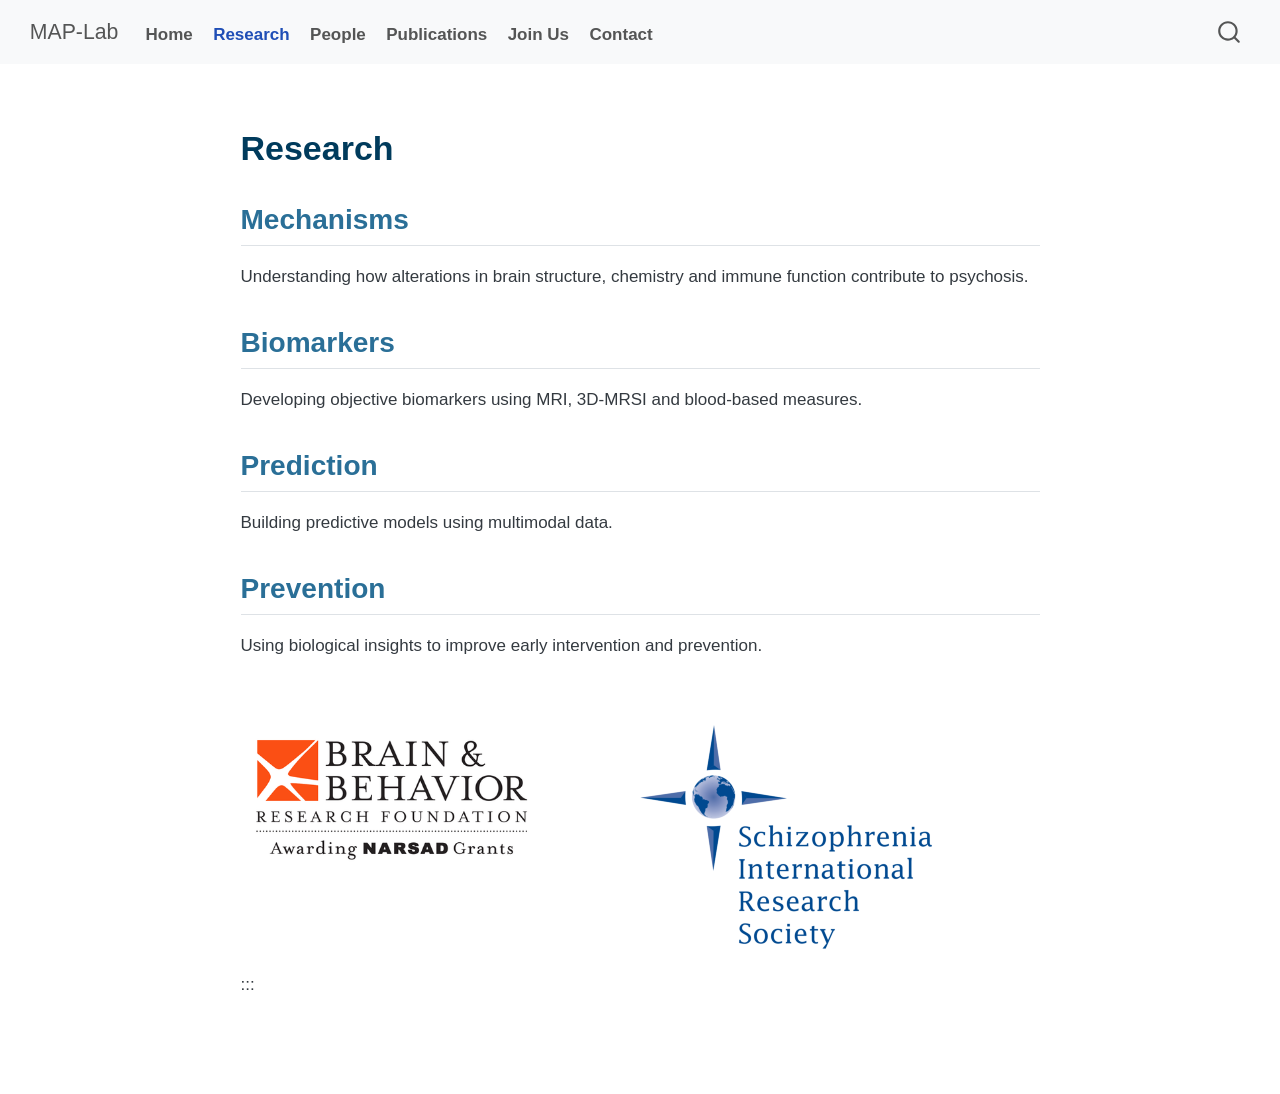
<file: docs/research.html>
<!DOCTYPE html>
<html xmlns="http://www.w3.org/1999/xhtml" lang="en" xml:lang="en"><head>

<meta charset="utf-8">
<meta name="generator" content="quarto-1.9.38">

<meta name="viewport" content="width=device-width, initial-scale=1.0, user-scalable=yes">


<title>research – MAP-Lab</title>
<style>
/* Default styles provided by pandoc.
** See https://pandoc.org/MANUAL.html#variables-for-html for config info.
*/
code{white-space: pre-wrap;}
span.smallcaps{font-variant: small-caps;}
div.columns{display: flex; gap: min(4vw, 1.5em);}
div.column{flex: auto; overflow-x: auto;}
div.hanging-indent{margin-left: 1.5em; text-indent: -1.5em;}
ul.task-list{list-style: none;}
ul.task-list li input[type="checkbox"] {
  width: 0.8em;
  margin: 0 0.8em 0.2em -1em; /* quarto-specific, see https://github.com/quarto-dev/quarto-cli/issues/4556 */ 
  vertical-align: middle;
}
</style>


<script src="site_libs/quarto-nav/quarto-nav.js"></script>
<script src="site_libs/quarto-nav/headroom.min.js"></script>
<script src="site_libs/clipboard/clipboard.min.js"></script>
<script src="site_libs/quarto-search/autocomplete.umd.js"></script>
<script src="site_libs/quarto-search/fuse.min.js"></script>
<script src="site_libs/quarto-search/quarto-search.js"></script>
<meta name="quarto:offset" content="./">
<script src="site_libs/quarto-html/quarto.js" type="module"></script>
<script src="site_libs/quarto-html/tabsets/tabsets.js" type="module"></script>
<script src="site_libs/quarto-html/popper.min.js"></script>
<script src="site_libs/quarto-html/tippy.umd.min.js"></script>
<script src="site_libs/quarto-html/anchor.min.js"></script>
<link href="site_libs/quarto-html/tippy.css" rel="stylesheet">
<link href="site_libs/quarto-html/quarto-syntax-highlighting-15634bcf2e68342d4ad2dfa704d543f6.css" rel="stylesheet" id="quarto-text-highlighting-styles">
<script src="site_libs/bootstrap/bootstrap.min.js"></script>
<link href="site_libs/bootstrap/bootstrap-icons.css" rel="stylesheet">
<link href="site_libs/bootstrap/bootstrap-a0f9fd0d421825b736dc1bbcbcba2219.min.css" rel="stylesheet" append-hash="true" id="quarto-bootstrap" data-mode="light">
<script id="quarto-search-options" type="application/json">{
  "location": "navbar",
  "copy-button": false,
  "collapse-after": 3,
  "panel-placement": "end",
  "type": "overlay",
  "limit": 50,
  "keyboard-shortcut": [
    "f",
    "/",
    "s"
  ],
  "show-item-context": false,
  "language": {
    "search-no-results-text": "No results",
    "search-matching-documents-text": "matching documents",
    "search-copy-link-title": "Copy link to search",
    "search-hide-matches-text": "Hide additional matches",
    "search-more-match-text": "more match in this document",
    "search-more-matches-text": "more matches in this document",
    "search-clear-button-title": "Clear",
    "search-text-placeholder": "",
    "search-detached-cancel-button-title": "Cancel",
    "search-submit-button-title": "Submit",
    "search-label": "Search"
  }
}</script>


<link rel="stylesheet" href="styles.css">
</head>

<body class="nav-fixed fullcontent quarto-light">

<div id="quarto-search-results"></div>
  <header id="quarto-header" class="headroom fixed-top">
    <nav class="navbar navbar-expand-lg " data-bs-theme="dark">
      <div class="navbar-container container-fluid">
      <div class="navbar-brand-container mx-auto">
    <a class="navbar-brand" href="./index.html">
    <span class="navbar-title">MAP-Lab</span>
    </a>
  </div>
            <div id="quarto-search" class="" title="Search"></div>
          <button class="navbar-toggler" type="button" data-bs-toggle="collapse" data-bs-target="#navbarCollapse" aria-controls="navbarCollapse" role="menu" aria-expanded="false" aria-label="Toggle navigation" onclick="if (window.quartoToggleHeadroom) { window.quartoToggleHeadroom(); }">
  <span class="navbar-toggler-icon"></span>
</button>
          <div class="collapse navbar-collapse" id="navbarCollapse">
            <ul class="navbar-nav navbar-nav-scroll me-auto">
  <li class="nav-item">
    <a class="nav-link" href="./index.html"> 
<span class="menu-text">Home</span></a>
  </li>  
  <li class="nav-item">
    <a class="nav-link active" href="./research.html" aria-current="page"> 
<span class="menu-text">Research</span></a>
  </li>  
  <li class="nav-item">
    <a class="nav-link" href="./people.html"> 
<span class="menu-text">People</span></a>
  </li>  
  <li class="nav-item">
    <a class="nav-link" href="./publications.html"> 
<span class="menu-text">Publications</span></a>
  </li>  
  <li class="nav-item">
    <a class="nav-link" href="./join.html"> 
<span class="menu-text">Join Us</span></a>
  </li>  
  <li class="nav-item">
    <a class="nav-link" href="./contact.html"> 
<span class="menu-text">Contact</span></a>
  </li>  
</ul>
          </div> <!-- /navcollapse -->
            <div class="quarto-navbar-tools">
</div>
      </div> <!-- /container-fluid -->
    </nav>
</header>
<!-- content -->
<div id="quarto-content" class="quarto-container page-columns page-rows-contents page-layout-article page-navbar">
<!-- sidebar -->
<!-- margin-sidebar -->
    
<!-- main -->
<main class="content" id="quarto-document-content"><header id="title-block-header" class="quarto-title-block"></header>




<section id="research" class="level1">
<h1>Research</h1>
<section id="mechanisms" class="level2">
<h2 class="anchored" data-anchor-id="mechanisms">Mechanisms</h2>
<p>Understanding how alterations in brain structure, chemistry and immune function contribute to psychosis.</p>
</section>
<section id="biomarkers" class="level2">
<h2 class="anchored" data-anchor-id="biomarkers">Biomarkers</h2>
<p>Developing objective biomarkers using MRI, 3D-MRSI and blood-based measures.</p>
</section>
<section id="prediction" class="level2">
<h2 class="anchored" data-anchor-id="prediction">Prediction</h2>
<p>Building predictive models using multimodal data.</p>
</section>
<section id="prevention" class="level2">
<h2 class="anchored" data-anchor-id="prevention">Prevention</h2>
<p>Using biological insights to improve early intervention and prevention.</p>
<p><br></p>
<div class="columns">
<div class="column" style="width:50%;">
<p><img src="images/BBRF_logo.png" class="img-fluid" width="300"></p>
</div><div class="column" style="width:50%;">
<p><img src="images/SIRS.png" class="img-fluid" width="300"></p>
</div>
</div>
<p>:::</p>


</section>
</section>

</main> <!-- /main -->
<script id="quarto-html-after-body" type="application/javascript">
  window.document.addEventListener("DOMContentLoaded", function (event) {
    const icon = "";
    const anchorJS = new window.AnchorJS();
    anchorJS.options = {
      placement: 'right',
      icon: icon
    };
    anchorJS.add('.anchored');
    const isCodeAnnotation = (el) => {
      for (const clz of el.classList) {
        if (clz.startsWith('code-annotation-')) {                     
          return true;
        }
      }
      return false;
    }
    const onCopySuccess = function(e) {
      // button target
      const button = e.trigger;
      // don't keep focus
      button.blur();
      // flash "checked"
      button.classList.add('code-copy-button-checked');
      var currentTitle = button.getAttribute("title");
      button.setAttribute("title", "Copied!");
      let tooltip;
      if (window.bootstrap) {
        button.setAttribute("data-bs-toggle", "tooltip");
        button.setAttribute("data-bs-placement", "left");
        button.setAttribute("data-bs-title", "Copied!");
        tooltip = new bootstrap.Tooltip(button, 
          { trigger: "manual", 
            customClass: "code-copy-button-tooltip",
            offset: [0, -8]});
        tooltip.show();    
      }
      setTimeout(function() {
        if (tooltip) {
          tooltip.hide();
          button.removeAttribute("data-bs-title");
          button.removeAttribute("data-bs-toggle");
          button.removeAttribute("data-bs-placement");
        }
        button.setAttribute("title", currentTitle);
        button.classList.remove('code-copy-button-checked');
      }, 1000);
      // clear code selection
      e.clearSelection();
    }
    const getTextToCopy = function(trigger) {
      const outerScaffold = trigger.parentElement.cloneNode(true);
      const codeEl = outerScaffold.querySelector('code');
      for (const childEl of codeEl.children) {
        if (isCodeAnnotation(childEl)) {
          childEl.remove();
        }
      }
      return codeEl.innerText;
    }
    const clipboard = new window.ClipboardJS('.code-copy-button:not([data-in-quarto-modal])', {
      text: getTextToCopy
    });
    clipboard.on('success', onCopySuccess);
    if (window.document.getElementById('quarto-embedded-source-code-modal')) {
      const clipboardModal = new window.ClipboardJS('.code-copy-button[data-in-quarto-modal]', {
        text: getTextToCopy,
        container: window.document.getElementById('quarto-embedded-source-code-modal')
      });
      clipboardModal.on('success', onCopySuccess);
    }
      var localhostRegex = new RegExp(/^(?:http|https):\/\/localhost\:?[0-9]*\//);
      var mailtoRegex = new RegExp(/^mailto:/);
        var filterRegex = new RegExp('/' + window.location.host + '/');
      var isInternal = (href) => {
          return filterRegex.test(href) || localhostRegex.test(href) || mailtoRegex.test(href);
      }
      // Inspect non-navigation links and adorn them if external
     var links = window.document.querySelectorAll('a[href]:not(.nav-link):not(.navbar-brand):not(.toc-action):not(.sidebar-link):not(.sidebar-item-toggle):not(.pagination-link):not(.no-external):not([aria-hidden]):not(.dropdown-item):not(.quarto-navigation-tool):not(.about-link)');
      for (var i=0; i<links.length; i++) {
        const link = links[i];
        if (!isInternal(link.href)) {
          // undo the damage that might have been done by quarto-nav.js in the case of
          // links that we want to consider external
          if (link.dataset.originalHref !== undefined) {
            link.href = link.dataset.originalHref;
          }
        }
      }
    function tippyHover(el, contentFn, onTriggerFn, onUntriggerFn) {
      const config = {
        allowHTML: true,
        maxWidth: 500,
        delay: 100,
        arrow: false,
        appendTo: function(el) {
            return el.parentElement;
        },
        interactive: true,
        interactiveBorder: 10,
        theme: 'quarto',
        placement: 'bottom-start',
      };
      if (contentFn) {
        config.content = contentFn;
      }
      if (onTriggerFn) {
        config.onTrigger = onTriggerFn;
      }
      if (onUntriggerFn) {
        config.onUntrigger = onUntriggerFn;
      }
      window.tippy(el, config); 
    }
    const noterefs = window.document.querySelectorAll('a[role="doc-noteref"]');
    for (var i=0; i<noterefs.length; i++) {
      const ref = noterefs[i];
      tippyHover(ref, function() {
        // use id or data attribute instead here
        let href = ref.getAttribute('data-footnote-href') || ref.getAttribute('href');
        try { href = new URL(href).hash; } catch {}
        const id = href.replace(/^#\/?/, "");
        const note = window.document.getElementById(id);
        if (note) {
          return note.innerHTML;
        } else {
          return "";
        }
      });
    }
    const xrefs = window.document.querySelectorAll('a.quarto-xref');
    const processXRef = (id, note) => {
      // Strip column container classes
      const stripColumnClz = (el) => {
        el.classList.remove("page-full", "page-columns");
        if (el.children) {
          for (const child of el.children) {
            stripColumnClz(child);
          }
        }
      }
      stripColumnClz(note)
      if (id === null || id.startsWith('sec-')) {
        // Special case sections, only their first couple elements
        const container = document.createElement("div");
        if (note.children && note.children.length > 2) {
          container.appendChild(note.children[0].cloneNode(true));
          for (let i = 1; i < note.children.length; i++) {
            const child = note.children[i];
            if (child.tagName === "P" && child.innerText === "") {
              continue;
            } else {
              container.appendChild(child.cloneNode(true));
              break;
            }
          }
          if (window.Quarto?.typesetMath) {
            window.Quarto.typesetMath(container);
          }
          return container.innerHTML
        } else {
          if (window.Quarto?.typesetMath) {
            window.Quarto.typesetMath(note);
          }
          return note.innerHTML;
        }
      } else {
        // Remove any anchor links if they are present
        const anchorLink = note.querySelector('a.anchorjs-link');
        if (anchorLink) {
          anchorLink.remove();
        }
        if (window.Quarto?.typesetMath) {
          window.Quarto.typesetMath(note);
        }
        if (note.classList.contains("callout")) {
          return note.outerHTML;
        } else {
          return note.innerHTML;
        }
      }
    }
    for (var i=0; i<xrefs.length; i++) {
      const xref = xrefs[i];
      tippyHover(xref, undefined, function(instance) {
        instance.disable();
        let url = xref.getAttribute('href');
        let hash = undefined; 
        if (url.startsWith('#')) {
          hash = url;
        } else {
          try { hash = new URL(url).hash; } catch {}
        }
        if (hash) {
          const id = hash.replace(/^#\/?/, "");
          const note = window.document.getElementById(id);
          if (note !== null) {
            try {
              const html = processXRef(id, note.cloneNode(true));
              instance.setContent(html);
            } finally {
              instance.enable();
              instance.show();
            }
          } else {
            // See if we can fetch this
            fetch(url.split('#')[0])
            .then(res => res.text())
            .then(html => {
              const parser = new DOMParser();
              const htmlDoc = parser.parseFromString(html, "text/html");
              const note = htmlDoc.getElementById(id);
              if (note !== null) {
                const html = processXRef(id, note);
                instance.setContent(html);
              } 
            }).finally(() => {
              instance.enable();
              instance.show();
            });
          }
        } else {
          // See if we can fetch a full url (with no hash to target)
          // This is a special case and we should probably do some content thinning / targeting
          fetch(url)
          .then(res => res.text())
          .then(html => {
            const parser = new DOMParser();
            const htmlDoc = parser.parseFromString(html, "text/html");
            const note = htmlDoc.querySelector('main.content');
            if (note !== null) {
              // This should only happen for chapter cross references
              // (since there is no id in the URL)
              // remove the first header
              if (note.children.length > 0 && note.children[0].tagName === "HEADER") {
                note.children[0].remove();
              }
              const html = processXRef(null, note);
              instance.setContent(html);
            } 
          }).finally(() => {
            instance.enable();
            instance.show();
          });
        }
      }, function(instance) {
      });
    }
        let selectedAnnoteEl;
        const selectorForAnnotation = ( cell, annotation) => {
          let cellAttr = 'data-code-cell="' + cell + '"';
          let lineAttr = 'data-code-annotation="' +  annotation + '"';
          const selector = 'span[' + cellAttr + '][' + lineAttr + ']';
          return selector;
        }
        const selectCodeLines = (annoteEl) => {
          const doc = window.document;
          const targetCell = annoteEl.getAttribute("data-target-cell");
          const targetAnnotation = annoteEl.getAttribute("data-target-annotation");
          const annoteSpan = window.document.querySelector(selectorForAnnotation(targetCell, targetAnnotation));
          const lines = annoteSpan.getAttribute("data-code-lines").split(",");
          const lineIds = lines.map((line) => {
            return targetCell + "-" + line;
          })
          let top = null;
          let height = null;
          let parent = null;
          if (lineIds.length > 0) {
              //compute the position of the single el (top and bottom and make a div)
              const el = window.document.getElementById(lineIds[0]);
              top = el.offsetTop;
              height = el.offsetHeight;
              parent = el.parentElement.parentElement;
            if (lineIds.length > 1) {
              const lastEl = window.document.getElementById(lineIds[lineIds.length - 1]);
              const bottom = lastEl.offsetTop + lastEl.offsetHeight;
              height = bottom - top;
            }
            if (top !== null && height !== null && parent !== null) {
              // cook up a div (if necessary) and position it 
              let div = window.document.getElementById("code-annotation-line-highlight");
              if (div === null) {
                div = window.document.createElement("div");
                div.setAttribute("id", "code-annotation-line-highlight");
                div.style.position = 'absolute';
                parent.appendChild(div);
              }
              div.style.top = top - 2 + "px";
              div.style.height = height + 4 + "px";
              div.style.left = 0;
              let gutterDiv = window.document.getElementById("code-annotation-line-highlight-gutter");
              if (gutterDiv === null) {
                gutterDiv = window.document.createElement("div");
                gutterDiv.setAttribute("id", "code-annotation-line-highlight-gutter");
                gutterDiv.style.position = 'absolute';
                const codeCell = window.document.getElementById(targetCell);
                const gutter = codeCell.querySelector('.code-annotation-gutter');
                gutter.appendChild(gutterDiv);
              }
              gutterDiv.style.top = top - 2 + "px";
              gutterDiv.style.height = height + 4 + "px";
            }
            selectedAnnoteEl = annoteEl;
          }
        };
        const unselectCodeLines = () => {
          const elementsIds = ["code-annotation-line-highlight", "code-annotation-line-highlight-gutter"];
          elementsIds.forEach((elId) => {
            const div = window.document.getElementById(elId);
            if (div) {
              div.remove();
            }
          });
          selectedAnnoteEl = undefined;
        };
          // Handle positioning of the toggle
      window.addEventListener(
        "resize",
        throttle(() => {
          elRect = undefined;
          if (selectedAnnoteEl) {
            selectCodeLines(selectedAnnoteEl);
          }
        }, 10)
      );
      function throttle(fn, ms) {
      let throttle = false;
      let timer;
        return (...args) => {
          if(!throttle) { // first call gets through
              fn.apply(this, args);
              throttle = true;
          } else { // all the others get throttled
              if(timer) clearTimeout(timer); // cancel #2
              timer = setTimeout(() => {
                fn.apply(this, args);
                timer = throttle = false;
              }, ms);
          }
        };
      }
        // Attach click handler to the DT
        const annoteDls = window.document.querySelectorAll('dt[data-target-cell]');
        for (const annoteDlNode of annoteDls) {
          annoteDlNode.addEventListener('click', (event) => {
            const clickedEl = event.target;
            if (clickedEl !== selectedAnnoteEl) {
              unselectCodeLines();
              const activeEl = window.document.querySelector('dt[data-target-cell].code-annotation-active');
              if (activeEl) {
                activeEl.classList.remove('code-annotation-active');
              }
              selectCodeLines(clickedEl);
              clickedEl.classList.add('code-annotation-active');
            } else {
              // Unselect the line
              unselectCodeLines();
              clickedEl.classList.remove('code-annotation-active');
            }
          });
        }
    const findCites = (el) => {
      const parentEl = el.parentElement;
      if (parentEl) {
        const cites = parentEl.dataset.cites;
        if (cites) {
          return {
            el,
            cites: cites.split(' ')
          };
        } else {
          return findCites(el.parentElement)
        }
      } else {
        return undefined;
      }
    };
    var bibliorefs = window.document.querySelectorAll('a[role="doc-biblioref"]');
    for (var i=0; i<bibliorefs.length; i++) {
      const ref = bibliorefs[i];
      const citeInfo = findCites(ref);
      if (citeInfo) {
        tippyHover(citeInfo.el, function() {
          var popup = window.document.createElement('div');
          citeInfo.cites.forEach(function(cite) {
            var citeDiv = window.document.createElement('div');
            citeDiv.classList.add('hanging-indent');
            citeDiv.classList.add('csl-entry');
            var biblioDiv = window.document.getElementById('ref-' + cite);
            if (biblioDiv) {
              citeDiv.innerHTML = biblioDiv.innerHTML;
            }
            popup.appendChild(citeDiv);
          });
          return popup.innerHTML;
        });
      }
    }
  });
  </script>
</div> <!-- /content -->




</body></html>
</file>
<file: docs/site_libs/quarto-html/tippy.css>
.tippy-box[data-animation=fade][data-state=hidden]{opacity:0}[data-tippy-root]{max-width:calc(100vw - 10px)}.tippy-box{position:relative;background-color:#333;color:#fff;border-radius:4px;font-size:14px;line-height:1.4;white-space:normal;outline:0;transition-property:transform,visibility,opacity}.tippy-box[data-placement^=top]>.tippy-arrow{bottom:0}.tippy-box[data-placement^=top]>.tippy-arrow:before{bottom:-7px;left:0;border-width:8px 8px 0;border-top-color:initial;transform-origin:center top}.tippy-box[data-placement^=bottom]>.tippy-arrow{top:0}.tippy-box[data-placement^=bottom]>.tippy-arrow:before{top:-7px;left:0;border-width:0 8px 8px;border-bottom-color:initial;transform-origin:center bottom}.tippy-box[data-placement^=left]>.tippy-arrow{right:0}.tippy-box[data-placement^=left]>.tippy-arrow:before{border-width:8px 0 8px 8px;border-left-color:initial;right:-7px;transform-origin:center left}.tippy-box[data-placement^=right]>.tippy-arrow{left:0}.tippy-box[data-placement^=right]>.tippy-arrow:before{left:-7px;border-width:8px 8px 8px 0;border-right-color:initial;transform-origin:center right}.tippy-box[data-inertia][data-state=visible]{transition-timing-function:cubic-bezier(.54,1.5,.38,1.11)}.tippy-arrow{width:16px;height:16px;color:#333}.tippy-arrow:before{content:"";position:absolute;border-color:transparent;border-style:solid}.tippy-content{position:relative;padding:5px 9px;z-index:1}
</file>
<file: docs/site_libs/quarto-html/quarto-syntax-highlighting-15634bcf2e68342d4ad2dfa704d543f6.css>
/* quarto syntax highlight colors */
:root {
  --quarto-hl-ot-color: #003B4F;
  --quarto-hl-at-color: #657422;
  --quarto-hl-ss-color: #20794D;
  --quarto-hl-an-color: #5E5E5E;
  --quarto-hl-fu-color: #4758AB;
  --quarto-hl-st-color: #20794D;
  --quarto-hl-cf-color: #003B4F;
  --quarto-hl-op-color: #5E5E5E;
  --quarto-hl-er-color: #AD0000;
  --quarto-hl-bn-color: #AD0000;
  --quarto-hl-al-color: #AD0000;
  --quarto-hl-va-color: #111111;
  --quarto-hl-bu-color: inherit;
  --quarto-hl-ex-color: inherit;
  --quarto-hl-pp-color: #AD0000;
  --quarto-hl-in-color: #5E5E5E;
  --quarto-hl-vs-color: #20794D;
  --quarto-hl-wa-color: #5E5E5E;
  --quarto-hl-do-color: #5E5E5E;
  --quarto-hl-im-color: #00769E;
  --quarto-hl-ch-color: #20794D;
  --quarto-hl-dt-color: #AD0000;
  --quarto-hl-fl-color: #AD0000;
  --quarto-hl-co-color: #5E5E5E;
  --quarto-hl-cv-color: #5E5E5E;
  --quarto-hl-cn-color: #8f5902;
  --quarto-hl-sc-color: #5E5E5E;
  --quarto-hl-dv-color: #AD0000;
  --quarto-hl-kw-color: #003B4F;
}

/* other quarto variables */
:root {
  --quarto-font-monospace: SFMono-Regular, Menlo, Monaco, Consolas, "Liberation Mono", "Courier New", monospace;
}

/* syntax highlight based on Pandoc's rules */
pre > code.sourceCode > span {
  color: #003B4F;
}

code.sourceCode > span {
  color: #003B4F;
}

div.sourceCode,
div.sourceCode pre.sourceCode {
  color: #003B4F;
}

/* Normal */
code span {
  color: #003B4F;
}

/* Alert */
code span.al {
  color: #AD0000;
  font-style: inherit;
}

/* Annotation */
code span.an {
  color: #5E5E5E;
  font-style: inherit;
}

/* Attribute */
code span.at {
  color: #657422;
  font-style: inherit;
}

/* BaseN */
code span.bn {
  color: #AD0000;
  font-style: inherit;
}

/* BuiltIn */
code span.bu {
  font-style: inherit;
}

/* ControlFlow */
code span.cf {
  color: #003B4F;
  font-weight: bold;
  font-style: inherit;
}

/* Char */
code span.ch {
  color: #20794D;
  font-style: inherit;
}

/* Constant */
code span.cn {
  color: #8f5902;
  font-style: inherit;
}

/* Comment */
code span.co {
  color: #5E5E5E;
  font-style: inherit;
}

/* CommentVar */
code span.cv {
  color: #5E5E5E;
  font-style: italic;
}

/* Documentation */
code span.do {
  color: #5E5E5E;
  font-style: italic;
}

/* DataType */
code span.dt {
  color: #AD0000;
  font-style: inherit;
}

/* DecVal */
code span.dv {
  color: #AD0000;
  font-style: inherit;
}

/* Error */
code span.er {
  color: #AD0000;
  font-style: inherit;
}

/* Extension */
code span.ex {
  font-style: inherit;
}

/* Float */
code span.fl {
  color: #AD0000;
  font-style: inherit;
}

/* Function */
code span.fu {
  color: #4758AB;
  font-style: inherit;
}

/* Import */
code span.im {
  color: #00769E;
  font-style: inherit;
}

/* Information */
code span.in {
  color: #5E5E5E;
  font-style: inherit;
}

/* Keyword */
code span.kw {
  color: #003B4F;
  font-weight: bold;
  font-style: inherit;
}

/* Operator */
code span.op {
  color: #5E5E5E;
  font-style: inherit;
}

/* Other */
code span.ot {
  color: #003B4F;
  font-style: inherit;
}

/* Preprocessor */
code span.pp {
  color: #AD0000;
  font-style: inherit;
}

/* SpecialChar */
code span.sc {
  color: #5E5E5E;
  font-style: inherit;
}

/* SpecialString */
code span.ss {
  color: #20794D;
  font-style: inherit;
}

/* String */
code span.st {
  color: #20794D;
  font-style: inherit;
}

/* Variable */
code span.va {
  color: #111111;
  font-style: inherit;
}

/* VerbatimString */
code span.vs {
  color: #20794D;
  font-style: inherit;
}

/* Warning */
code span.wa {
  color: #5E5E5E;
  font-style: italic;
}

.prevent-inlining {
  content: "</";
}

/*# sourceMappingURL=f23921c56f73e400b49028c9186a1aa0.css.map */
</file>
<file: docs/styles.css>
/* css styles */

.hero {
  text-align: center;
}

h1 {
  color: #003B5C;
}

h2 {
  color: #2A6F97;
}

body {
  font-family: "Helvetica Neue", sans-serif;
  line-height: 1.7;
}

.navbar {
  font-weight: 600;
}

img {
  border-radius: 8px;
}

.callout {
  background: #eef7fb;
  padding: 20px;
  border-left: 5px solid #2A6F97;
}

ul {
  padding-left: 1.2rem;
  margin-top: 0.3rem;
  margin-bottom: 0.3rem;
}

li {
  margin-bottom: 0;
  line-height: 1.4;
}

p + ul {
  margin-top: 0.2rem;
}


.profile {
  display: flex;
  align-items: flex-start;
  gap: 40px;
  margin-bottom: 30px;
}

.profile-text {
  flex: 1.3;
}

.profile img {
  flex: 0.7;
  max-width: 350px;
  border-radius: 10px;
}

.student-profile {
  display: flex;
  align-items: flex-start;
  gap: 40px;
}

.student-text {
  flex: 1.2;
}

.student-image {
  flex: 0.8;
}

.student-image img {
  width: 100%;
  max-width: 500px;
}

.collaborator-profile {
  display: flex;
  align-items: flex-start;
  gap: 40px;
}

.collaborator-text {
  flex: 1.3;
}

.collaborator-images {
  flex: 0.8;
  display: flex;
  flex-direction: column;
  gap: 20px;
}

.collaborator-images img {
  width: 100%;
  max-width: 500px;
  border-radius: 10px;
}


hr {
  margin-top: 1.5rem;
  margin-bottom: 1.5rem;
}

.publication {
  margin-bottom: 1.5rem;
}
</file>
